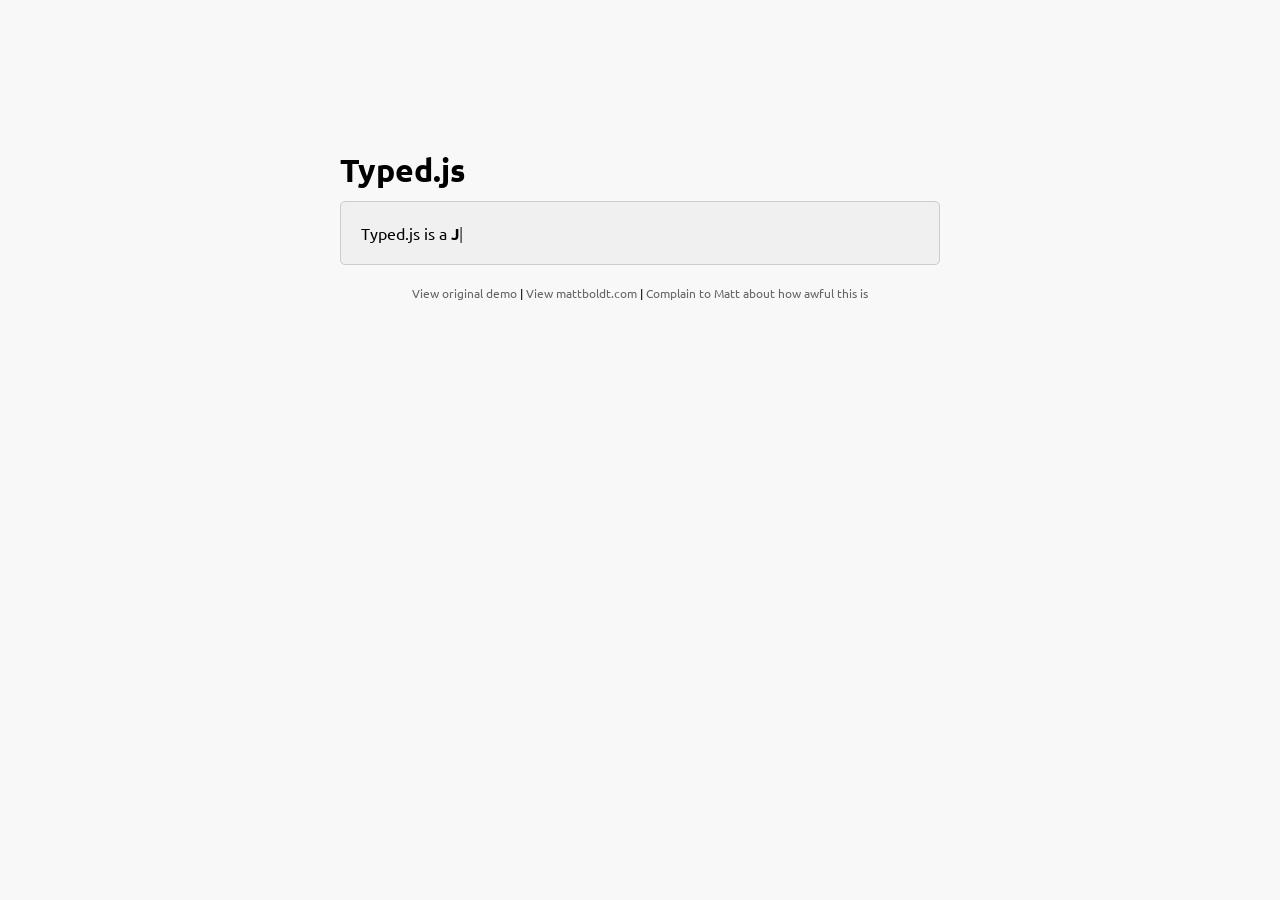
<file: bower_components/typed.js/index.htm>
<!doctype html>
<html lang="en">
<head>
    <meta charset="UTF-8">
    <title>Typed.js - Type your heart out</title>
    <script src="js/typed.js" type="text/javascript"></script>
    <script>
    document.addEventListener('DOMContentLoaded', function(){

        Typed.new("#typed", {
            stringsElement: document.getElementById('typed-strings'),
            typeSpeed: 30,
            backDelay: 500,
            loop: false,
            contentType: 'html', // or text
            // defaults to null for infinite loop
            loopCount: null,
            callback: function(){ foo(); },
            resetCallback: function() { newTyped(); }
        });

        var resetElement = document.querySelector('.reset');
        if(resetElement) {
            resetElement.addEventListener('click', function() {
                document.getElementById('typed')._typed.reset();
            });
        }

    });

    function newTyped(){ /* A new typed object */ }

    function foo(){ console.log("Callback"); }

    </script>
    <link href="main.css" rel="stylesheet"/>
    <style>
        /* code for animated blinking cursor */
        .typed-cursor{
            opacity: 1;
            font-weight: 100;
            -webkit-animation: blink 0.7s infinite;
            -moz-animation: blink 0.7s infinite;
            -ms-animation: blink 0.7s infinite;
            -o-animation: blink 0.7s infinite;
            animation: blink 0.7s infinite;
        }
        @-keyframes blink{
            0% { opacity:1; }
            50% { opacity:0; }
            100% { opacity:1; }
        }
        @-webkit-keyframes blink{
            0% { opacity:1; }
            50% { opacity:0; }
            100% { opacity:1; }
        }
        @-moz-keyframes blink{
            0% { opacity:1; }
            50% { opacity:0; }
            100% { opacity:1; }
        }
        @-ms-keyframes blink{
            0% { opacity:1; }
            50% { opacity:0; }
            100% { opacity:1; }
        }
        @-o-keyframes blink{
            0% { opacity:1; }
            50% { opacity:0; }
            100% { opacity:1; }
        }

        .typed-fade-out{
            opacity: 0;
            animation: 0;
            transition: opacity .25s;
        }
    </style>
</head>
<body>

    <div class="wrap">
        <h1 class="h1">Typed.js</h1>

        <div class="type-wrap">
            <div id="typed-strings">
                <span>Typed.js is a <strong>JavaScript</strong> library.</span>
                <p>It <em>types</em> out sentences.</p>
                <p>And then deletes them.</p>
                <p>Try it out!</p>
            </div>
            <span id="typed" style="white-space:pre;"></span>
        </div>

        <div class="links">
            <a href="http://www.mattboldt.com/demos/typed-js">View original demo</a> | <a href="http://www.mattboldt.com">View mattboldt.com</a> | <a href="http://www.twitter.com/atmattb">Complain to Matt about how awful this is</a>
        </div>
    </div>

</body>
</html>
</file>
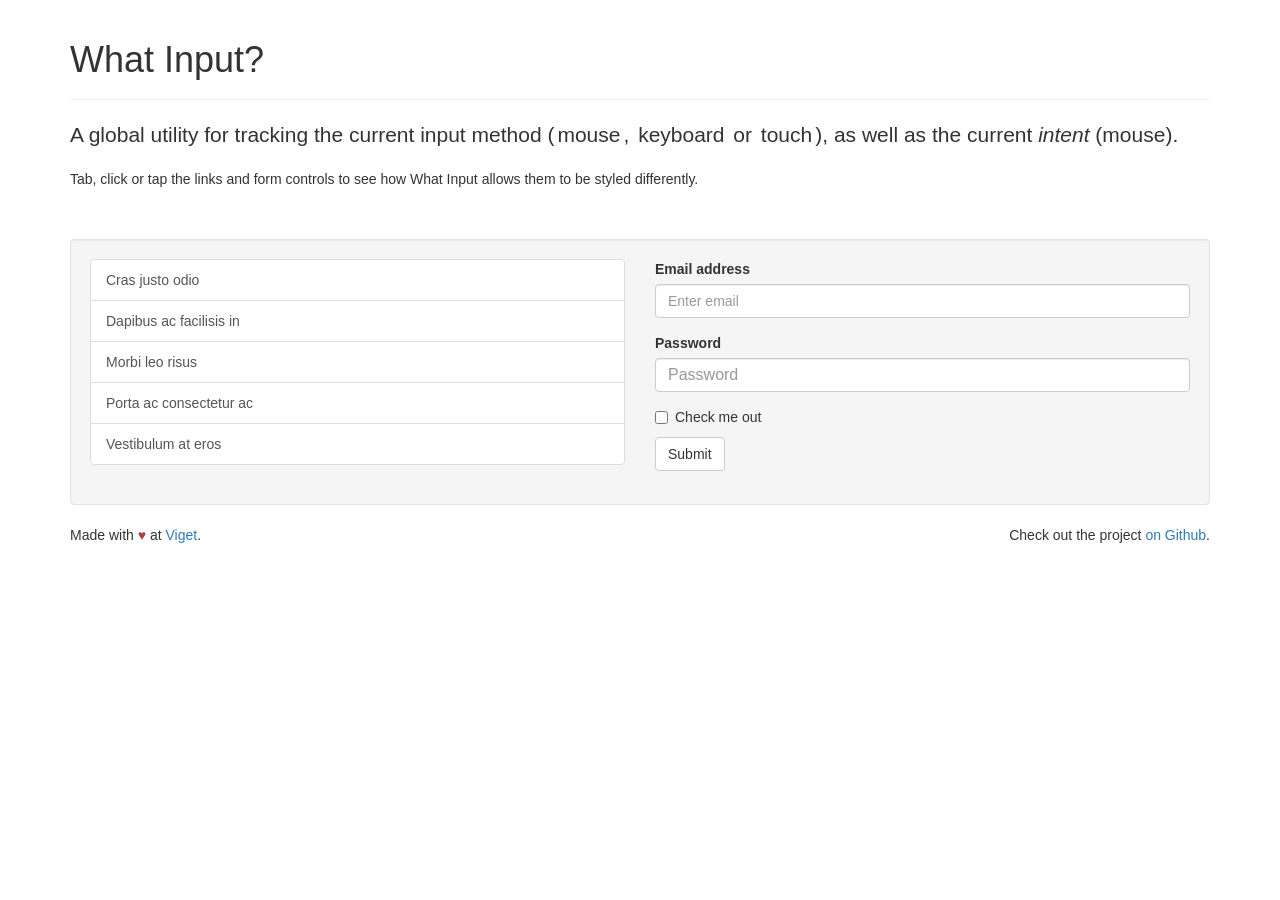
<file: bower_components/what-input/index.html>
<!DOCTYPE html>
<html lang="en">
  <head>

    <meta charset="utf-8">
    <meta name="viewport" content="width=device-width, initial-scale=1">

    <title>What Input?</title>

    <link
      href="https://maxcdn.bootstrapcdn.com/bootstrap/3.3.7/css/bootstrap.min.css"
      rel="stylesheet">

    <style>
      .test-row {
        margin-top: 50px;
      }

      input[type="text"],
      input[type="password"] {
        font-size: 16px;
      }

      /* indicator */
      .input-display {
        border-radius: 3px;
        display: inline-block;
        padding: 0 3px;
        -webkit-transition: all 200ms;
        transition: all 200ms;
      }

      [data-whatinput="mouse"] .input-display.-mouse,
      [data-whatintent="mouse"] .input-intent.-mouse {
        background-color: #d9edf7;
        color: #31708f;
      }

      [data-whatinput="keyboard"] .-keyboard {
        background-color: #dff0d8;
        color: #3c763d;
      }

      [data-whatinput="touch"] .-touch {
        background-color: #fcf8e3;
        color: #8a6d3b;
      }

      /* links */
      a:focus {
        position: relative;
        z-index: 1;
      }

      [data-whatinput="keyboard"]  a:focus {
        box-shadow: 0 0 8px 2px rgba(60, 118, 61, 0.6);
        outline: 2px solid #3c763d;
      }

      /* form controls */
      [data-whatinput="mouse"] .form-control:focus {
        border-color: #31708f;
        outline: 0;
        box-shadow:
          inset 0 1px 1px rgba(0, 0, 0, .075),
          0 0 8px rgba(49, 112, 143, 0.6);
      }

      [data-whatinput="keyboard"] .form-control:focus {
        border-color: #3c763d;
        outline: 0;
        box-shadow:
          inset 0 1px 1px rgba(0, 0, 0, .075),
          0 0 8px rgba(60, 118, 61, 0.6);
      }

      [data-whatinput="touch"] .form-control:focus {
        border-color: #8a6d3b;
        outline: 0;
        box-shadow:
          inset 0 1px 1px rgba(0, 0, 0, .075),
          0 0 8px rgba(138, 109, 59, 0.6);
      }
    </style>

    <!--[if lte IE 8]>
      <script src="dist/lte-IE8.js"></script>
    <![endif]-->

  </head>
  <body>

    <div class="container">
      <div class="page-header">
        <h1>What Input?</h1>
      </div>

      <p class="lead">A global utility for tracking the current input method (<span class="input-display -mouse">mouse</span>, <span class="input-display -keyboard">keyboard</span> or <span class="input-display -touch">touch</span>), as well as the current <em>intent</em> (<span class="input-intent -mouse">mouse</span>).</p>

      <p>Tab, click or tap the links and form controls to see how What Input allows them to be styled differently.</p>

      <div class="well test-row">
        <div class="row">

          <div class="col-md-6">
            <div class="list-group">
              <a class="list-group-item" href="#">Cras justo odio</a>
              <a class="list-group-item" href="#">Dapibus ac facilisis in</a>
              <a class="list-group-item" href="#">Morbi leo risus</a>
              <a class="list-group-item" href="#">Porta ac consectetur ac</a>
              <a class="list-group-item" href="#">Vestibulum at eros</a>
            </div>
          </div>

          <div class="col-md-6">
            <form>
              <div class="form-group">
                <label for="exampleInputEmail1">Email address</label>
                <input type="email" class="form-control" id="exampleInputEmail1" placeholder="Enter email">
              </div>
              <div class="form-group">
                <label for="exampleInputPassword1">Password</label>
                <input type="password" class="form-control" id="exampleInputPassword1" placeholder="Password">
              </div>
              <div class="checkbox">
                <label>
                  <input type="checkbox"> Check me out
                </label>
              </div>
              <button type="submit" class="btn btn-default">Submit</button>
            </form>
          </div>

        </div>
      </div>

      <footer>
        <p class="pull-right">
          Check out the project <a href="https://github.com/ten1seven/what-input">on Github</a>.
        </p>

        <p>
          Made with <span class="text-danger">&hearts;</span> at <a href="http://viget.com/">Viget</a>.
        </p>
      </footer>

    </div>

    <script src="dist/what-input.js"></script>

    <script>
      var links = document.querySelectorAll('a');

      for (var i = 0, len = links.length; i < len; i++) {
        links[i].addEventListener('click', function(event) {
          console.log( '[script test] ' + whatInput.ask() );

          event.preventDefault();
        });
      }
    </script>

  </body>
</html>
</file>
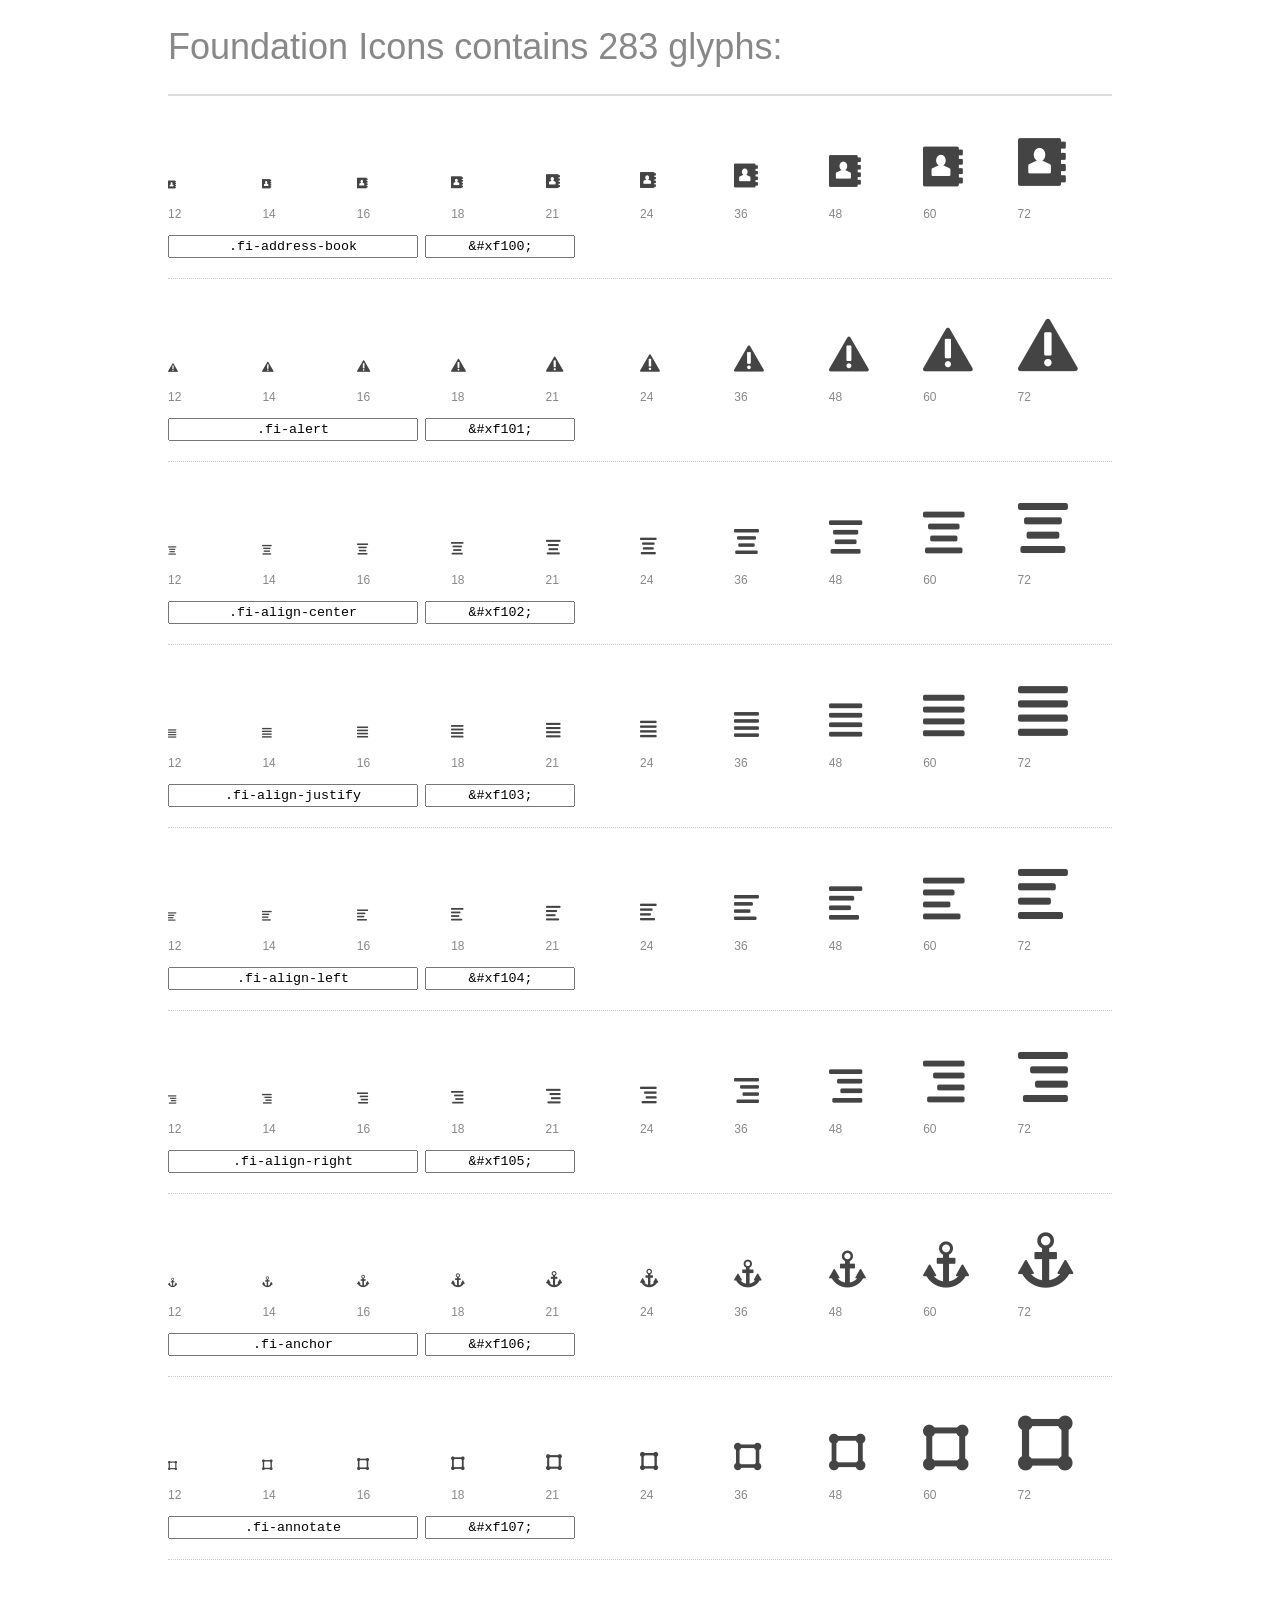
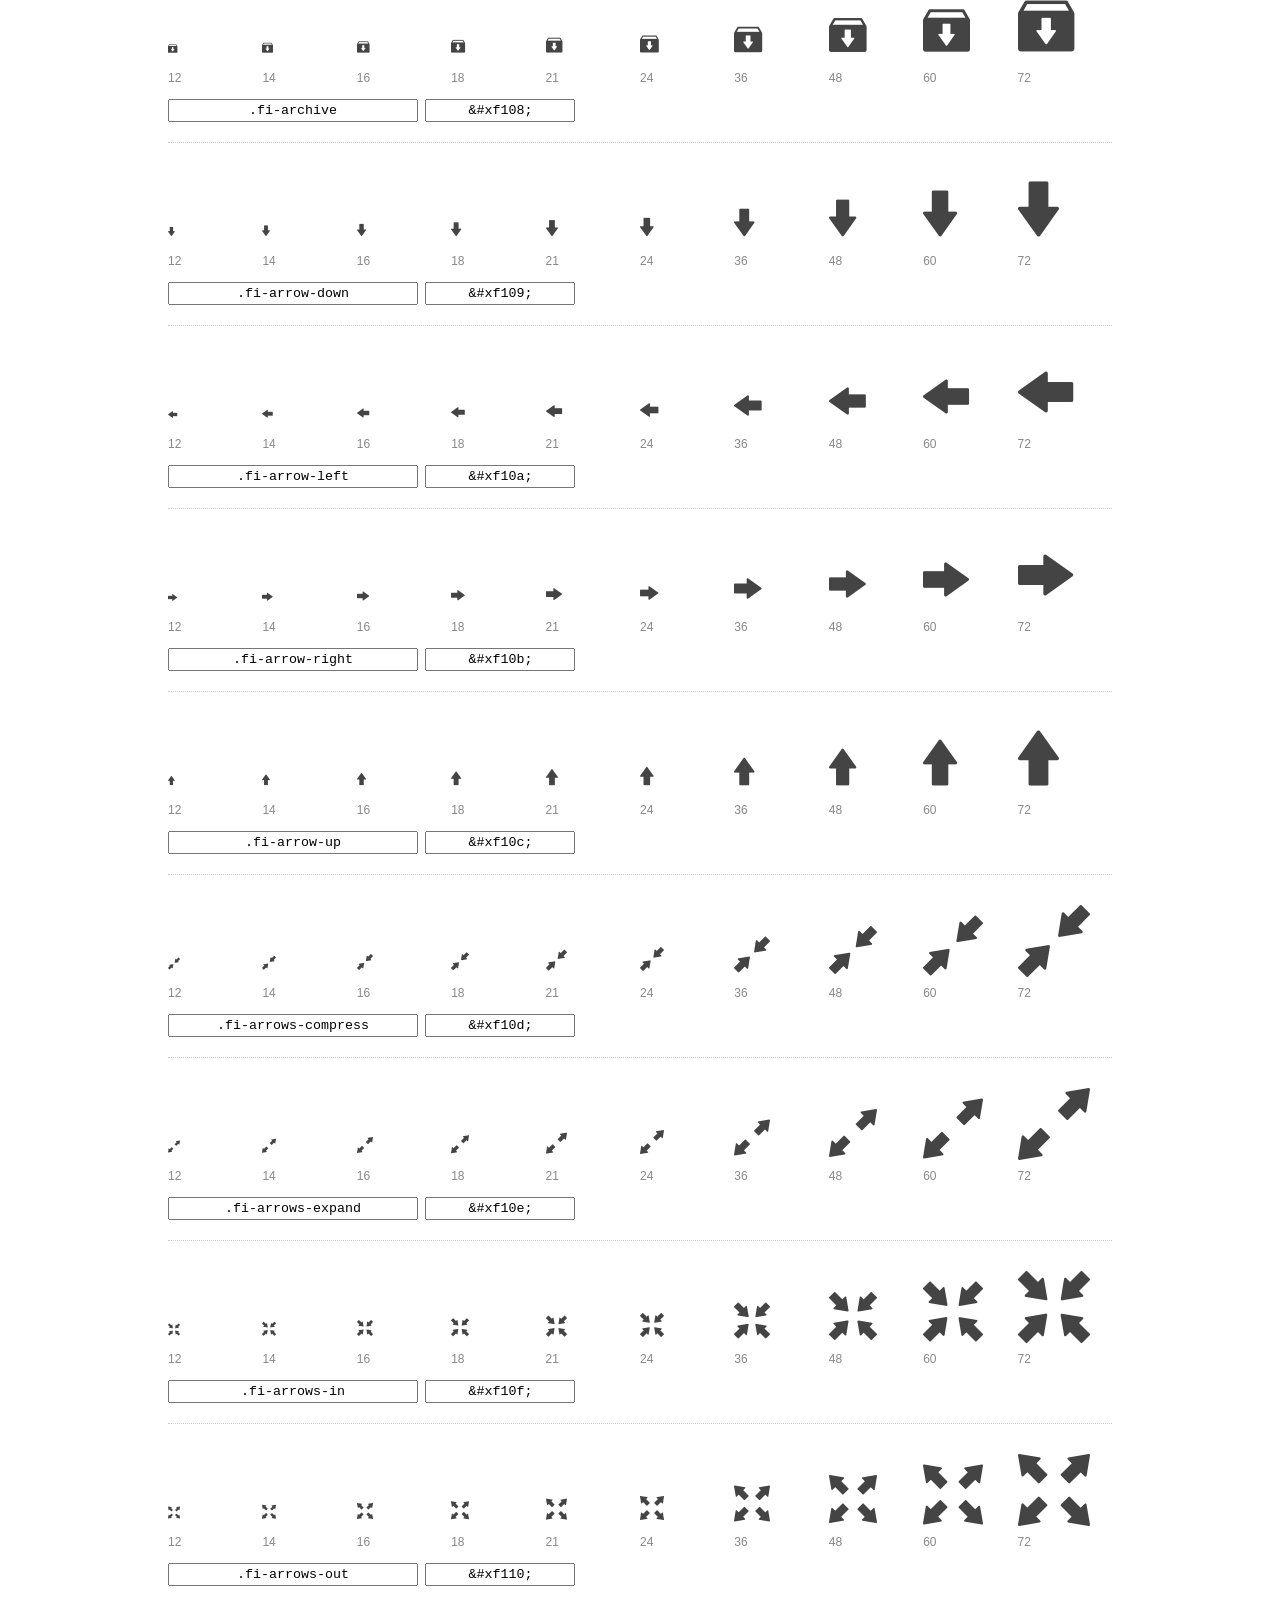
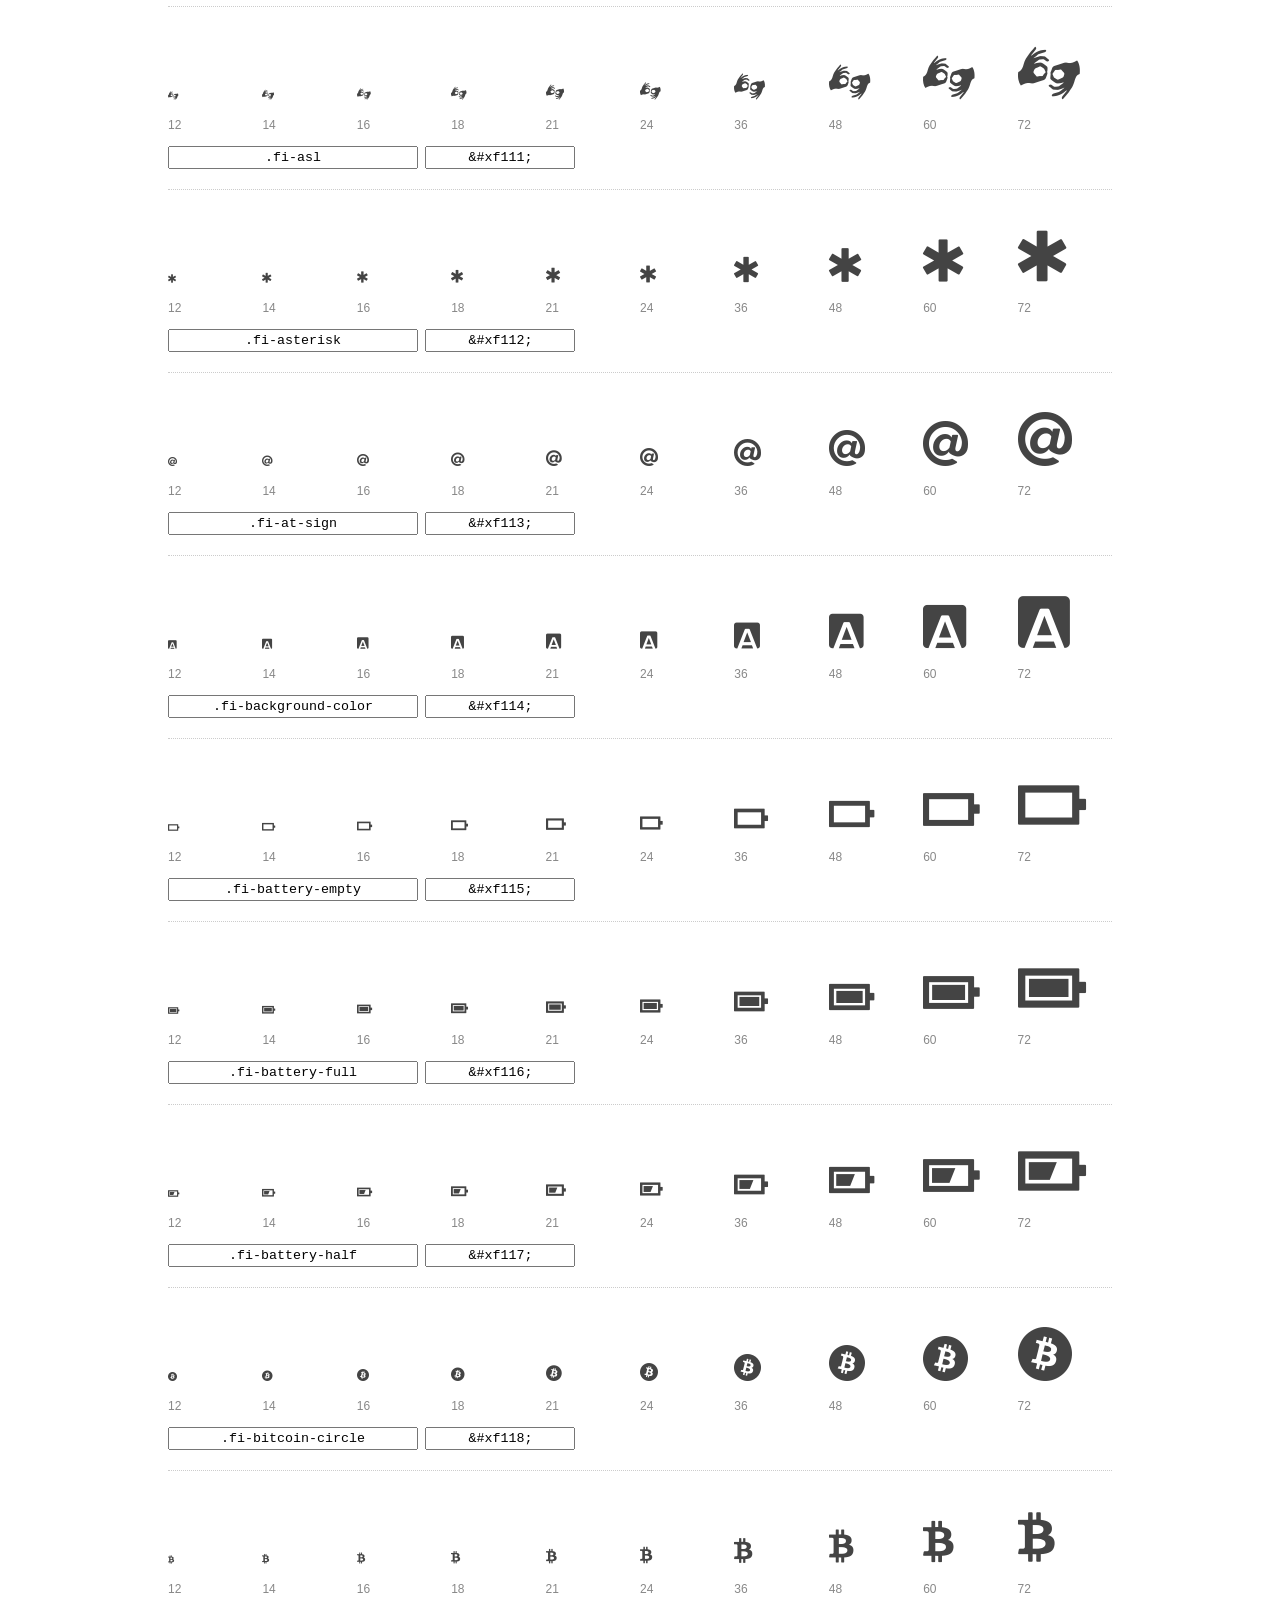
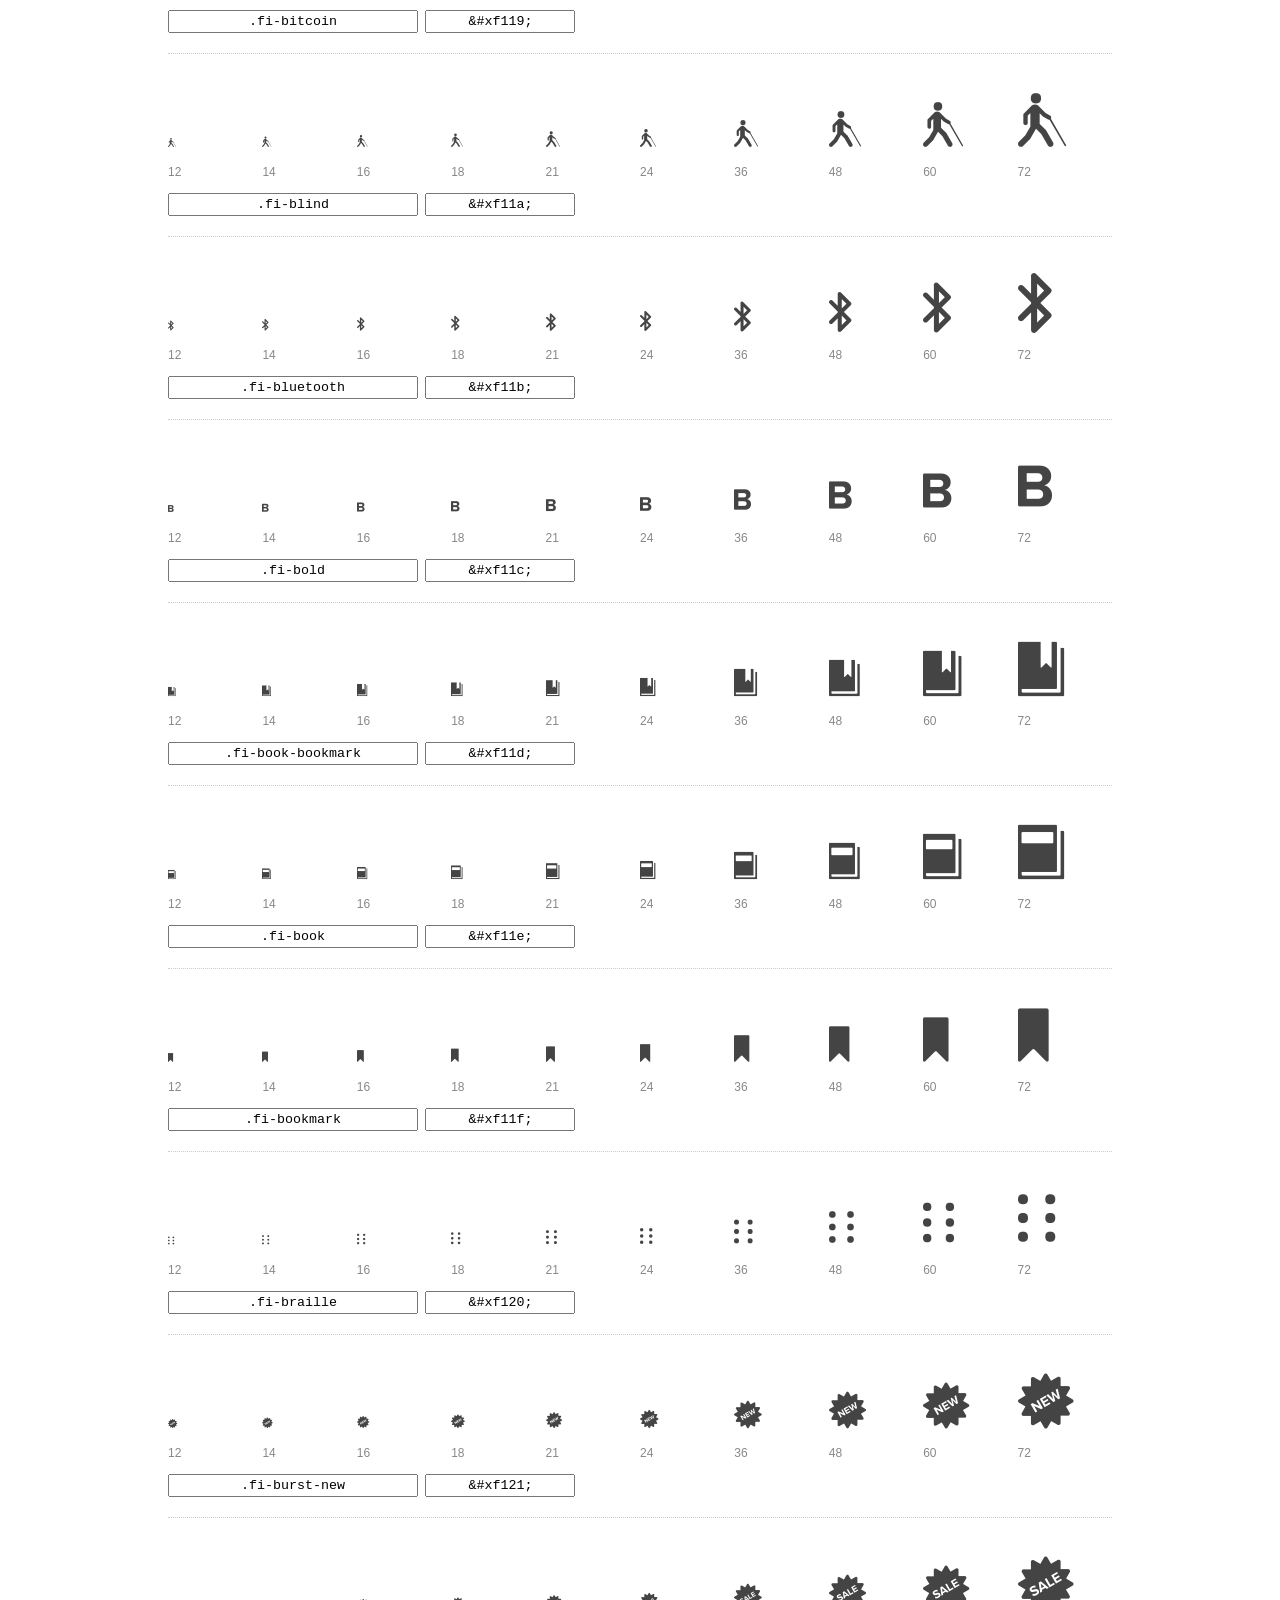
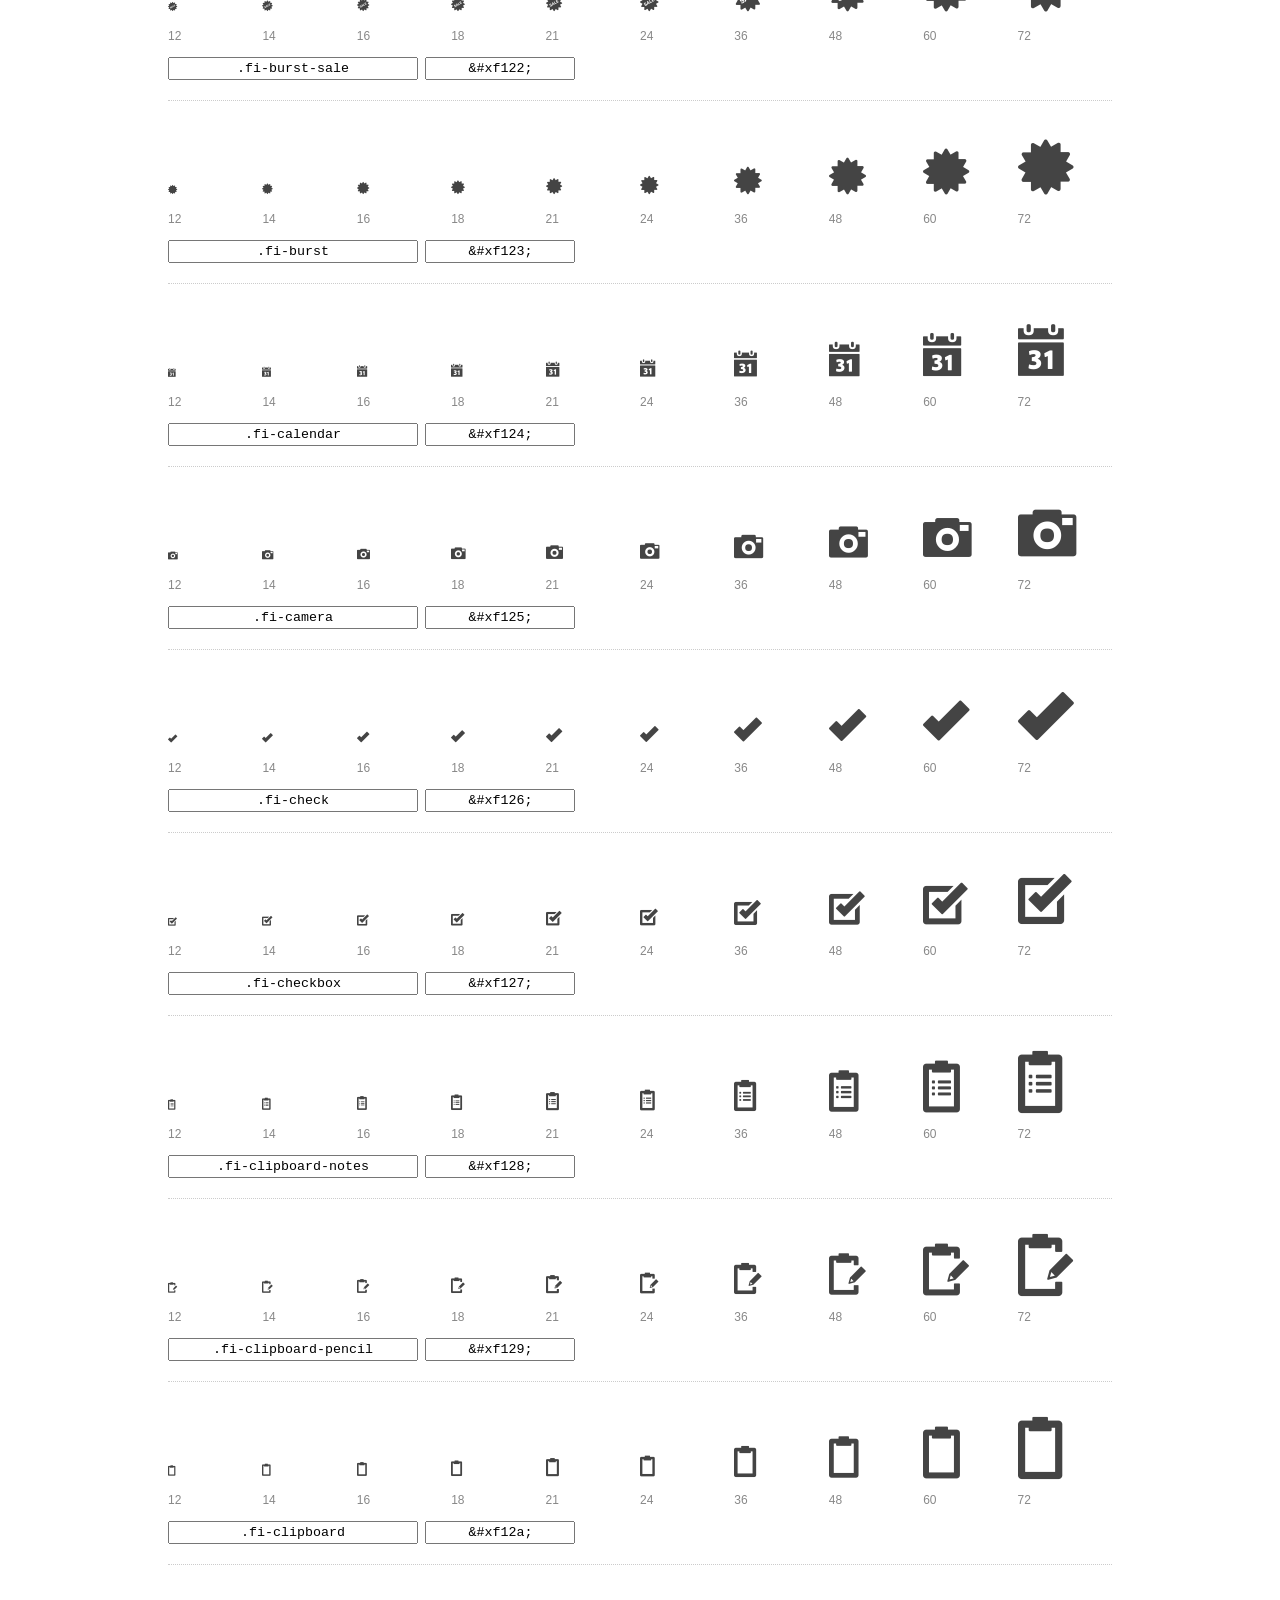
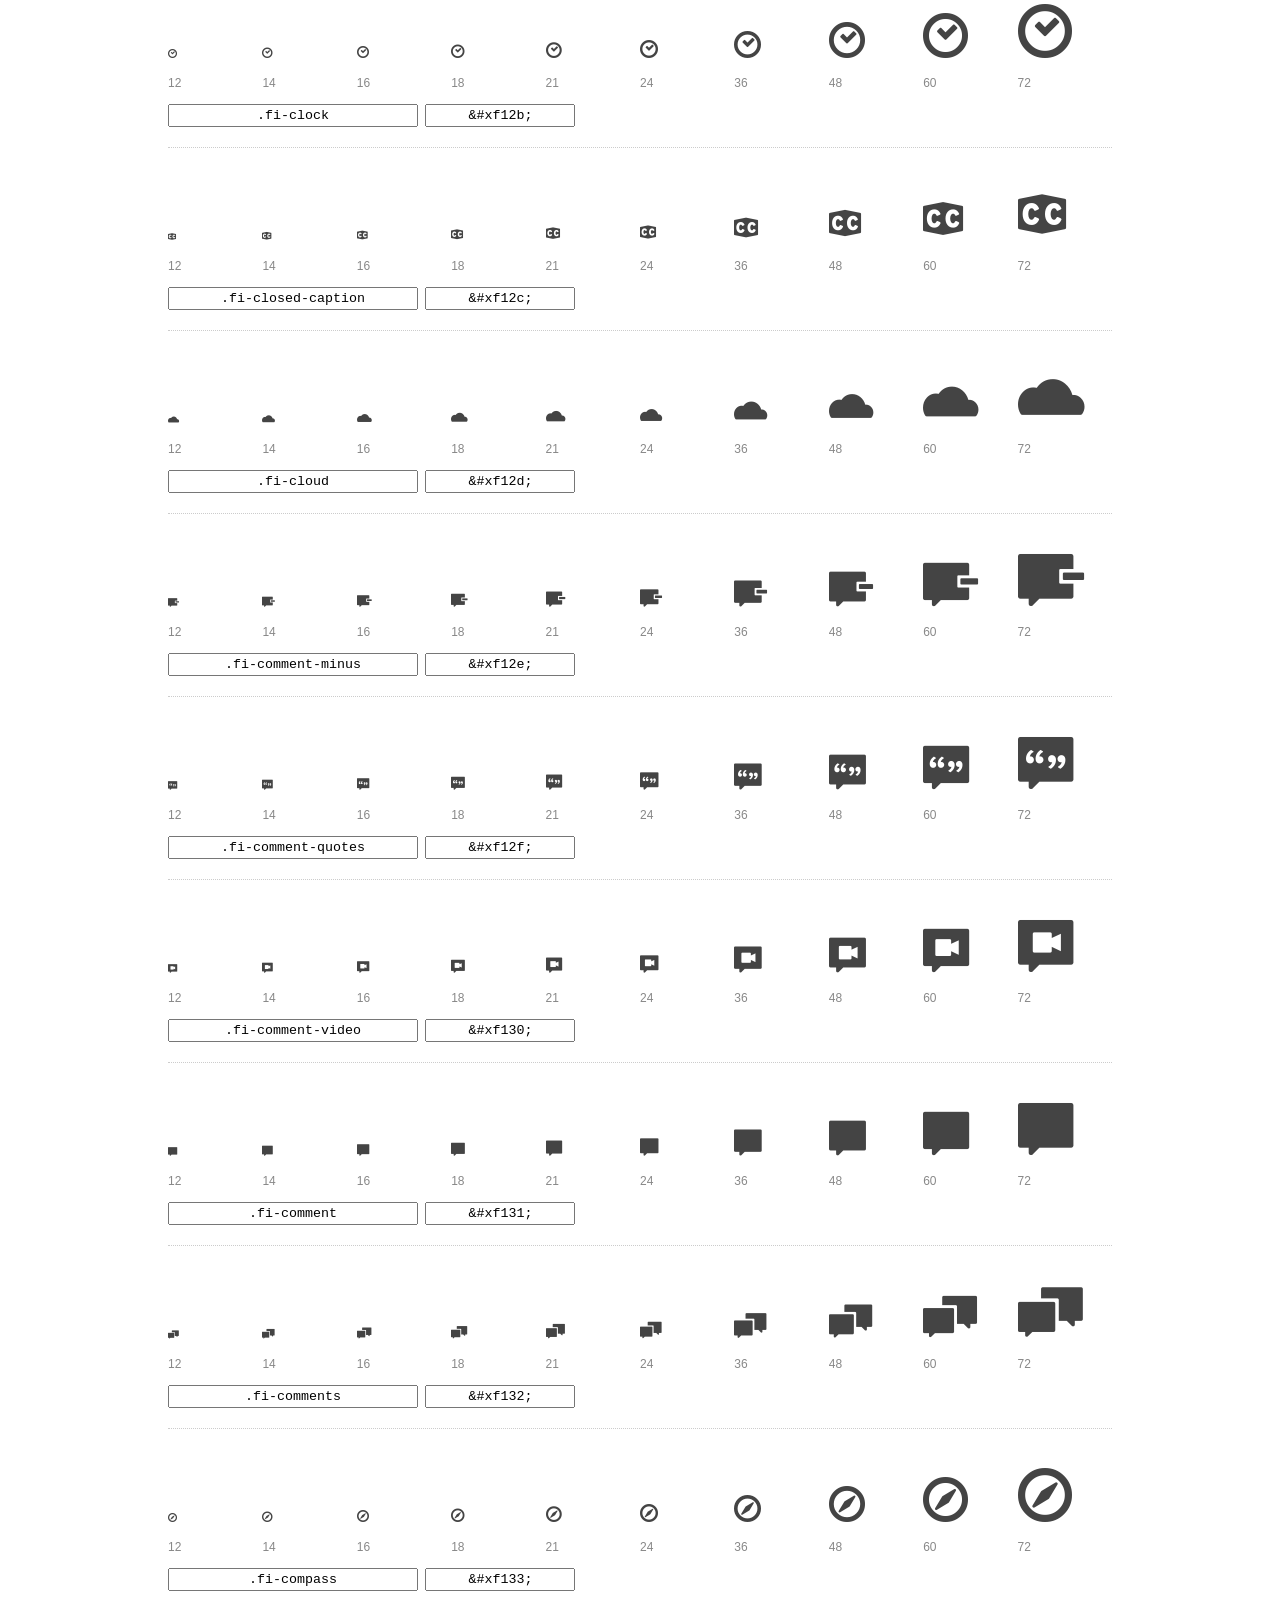
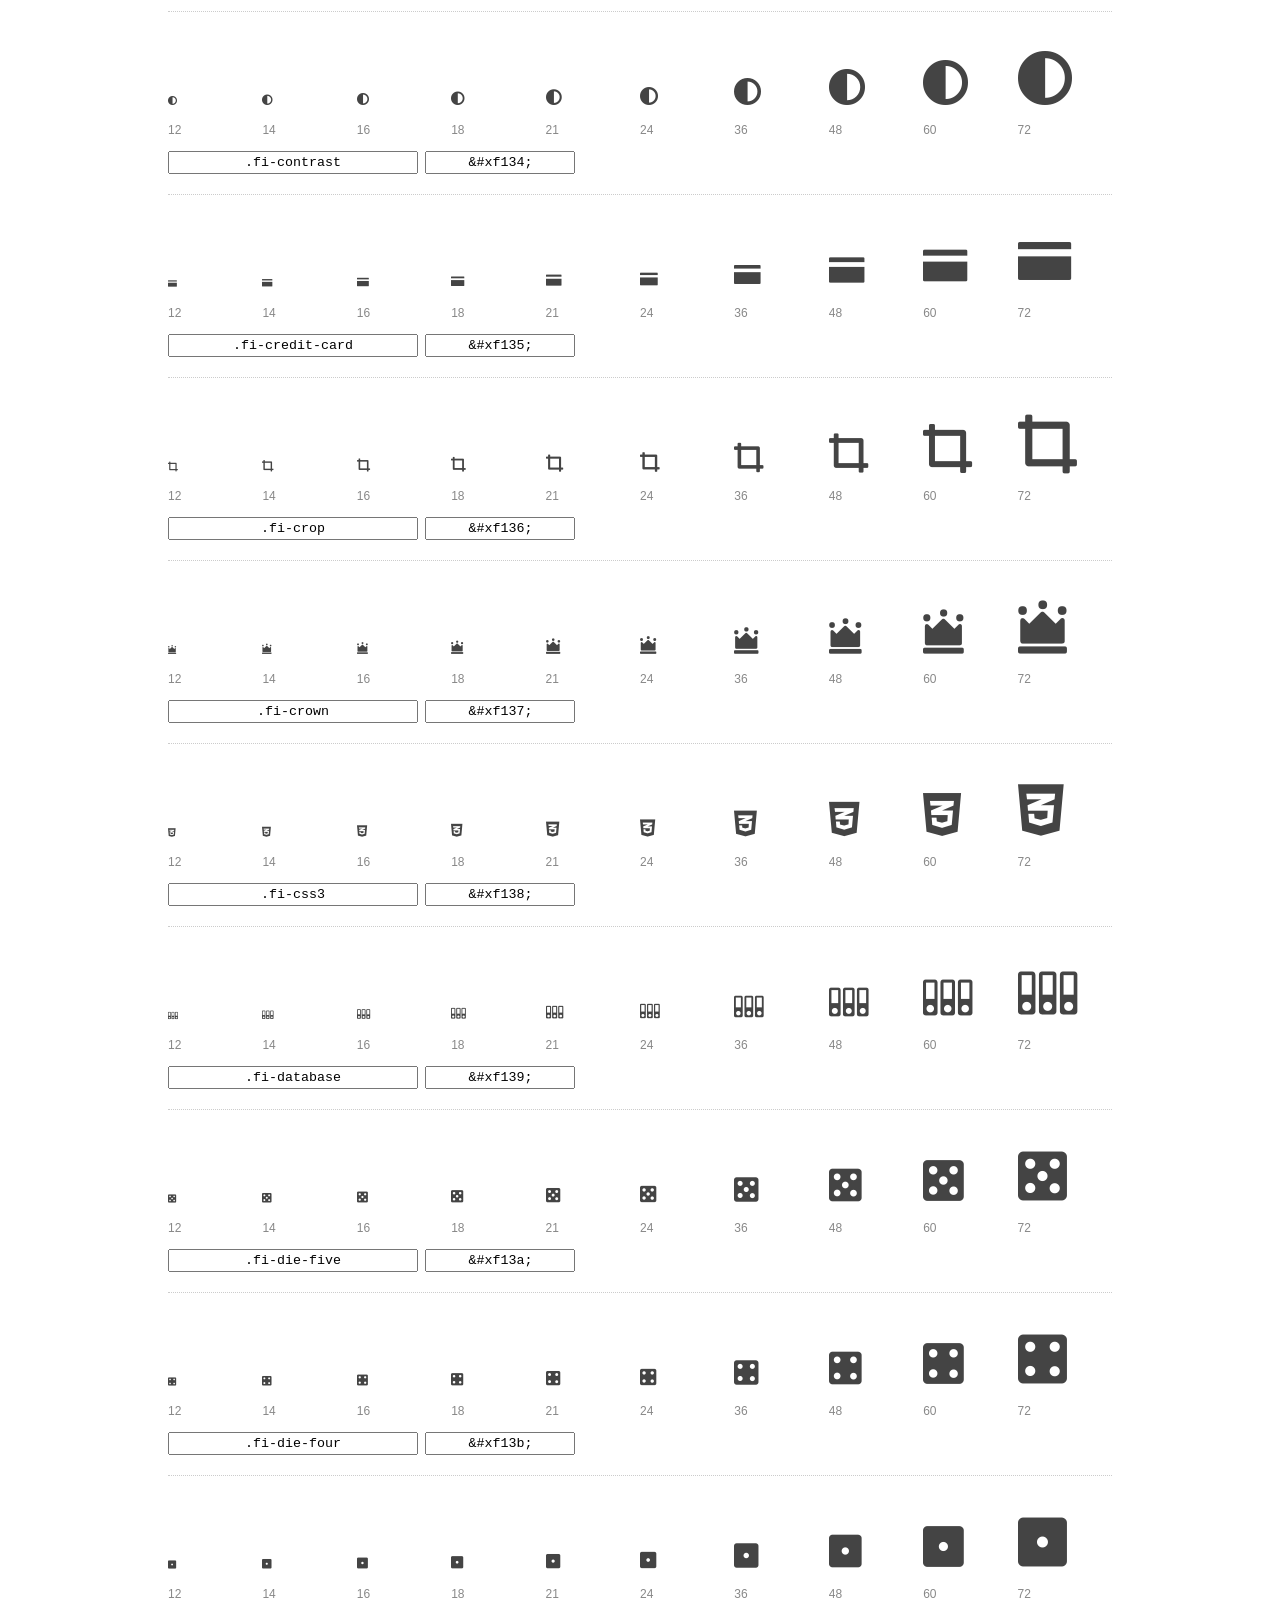
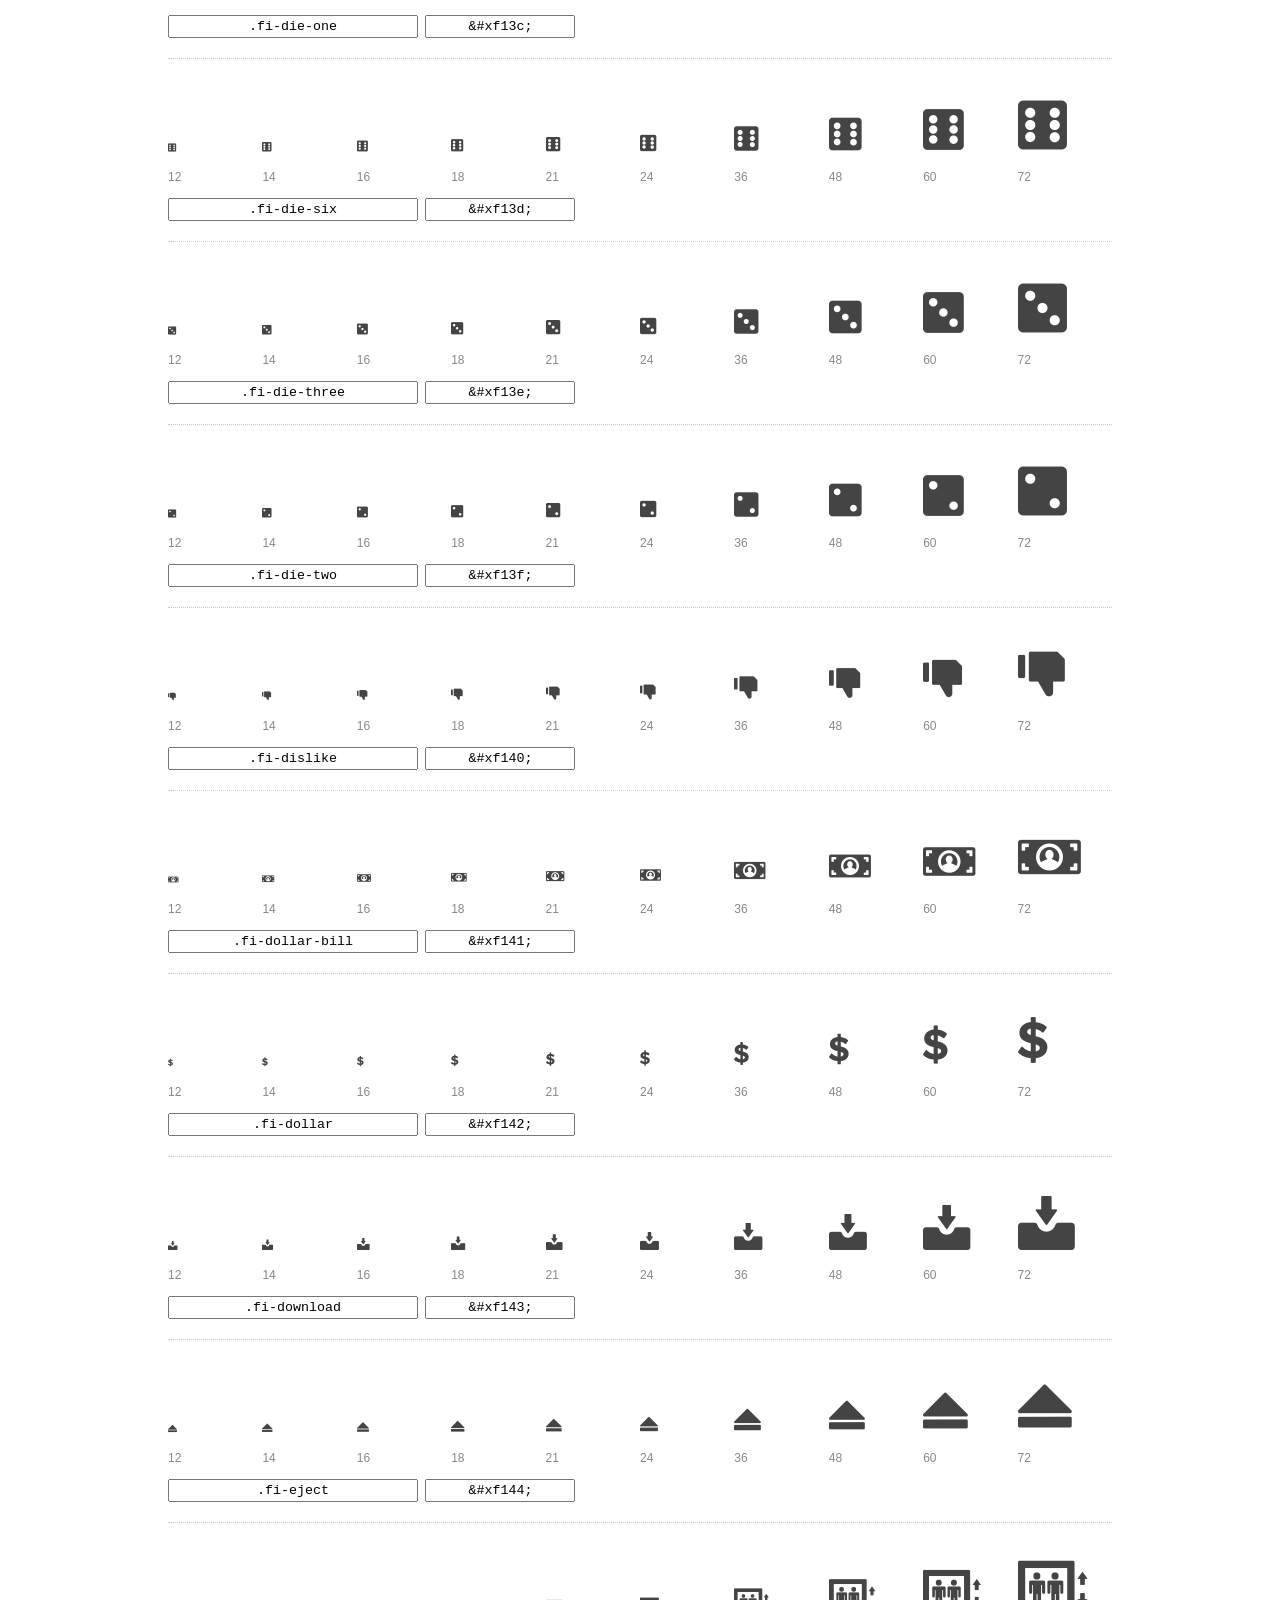
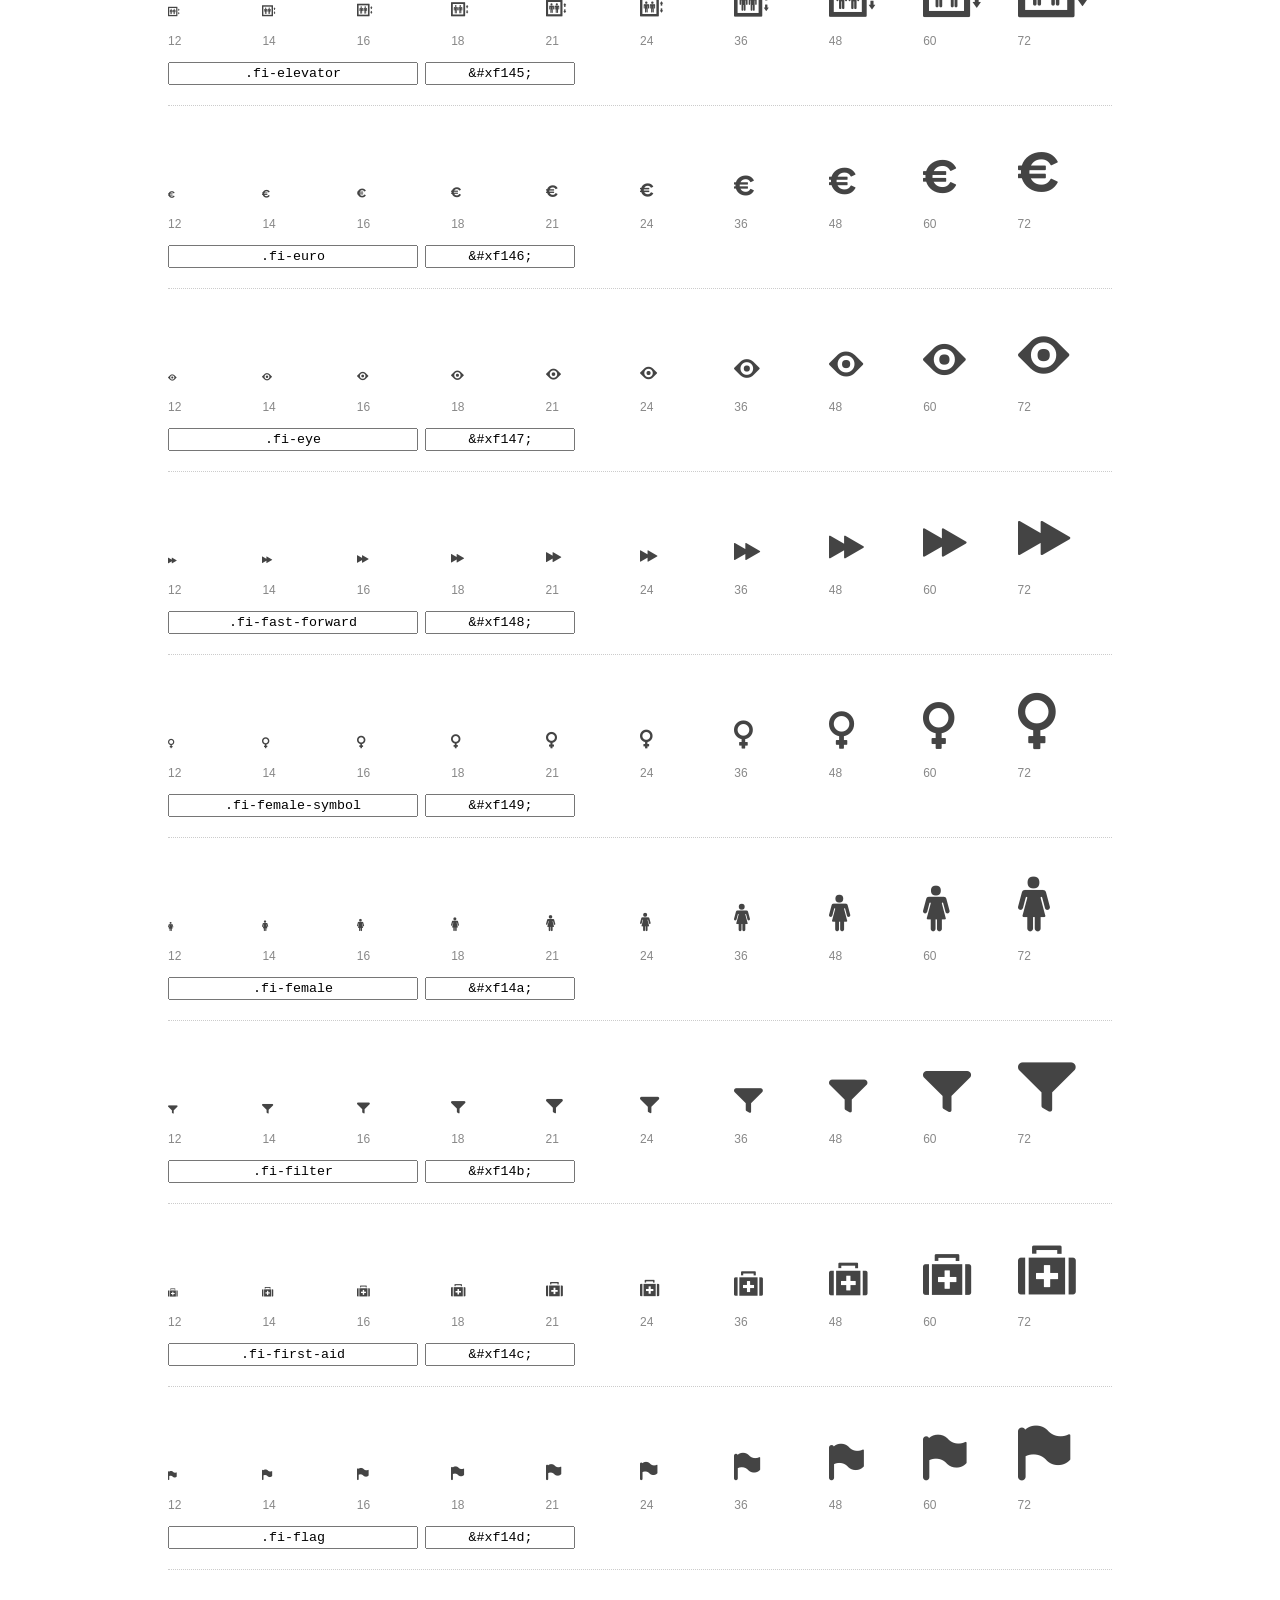
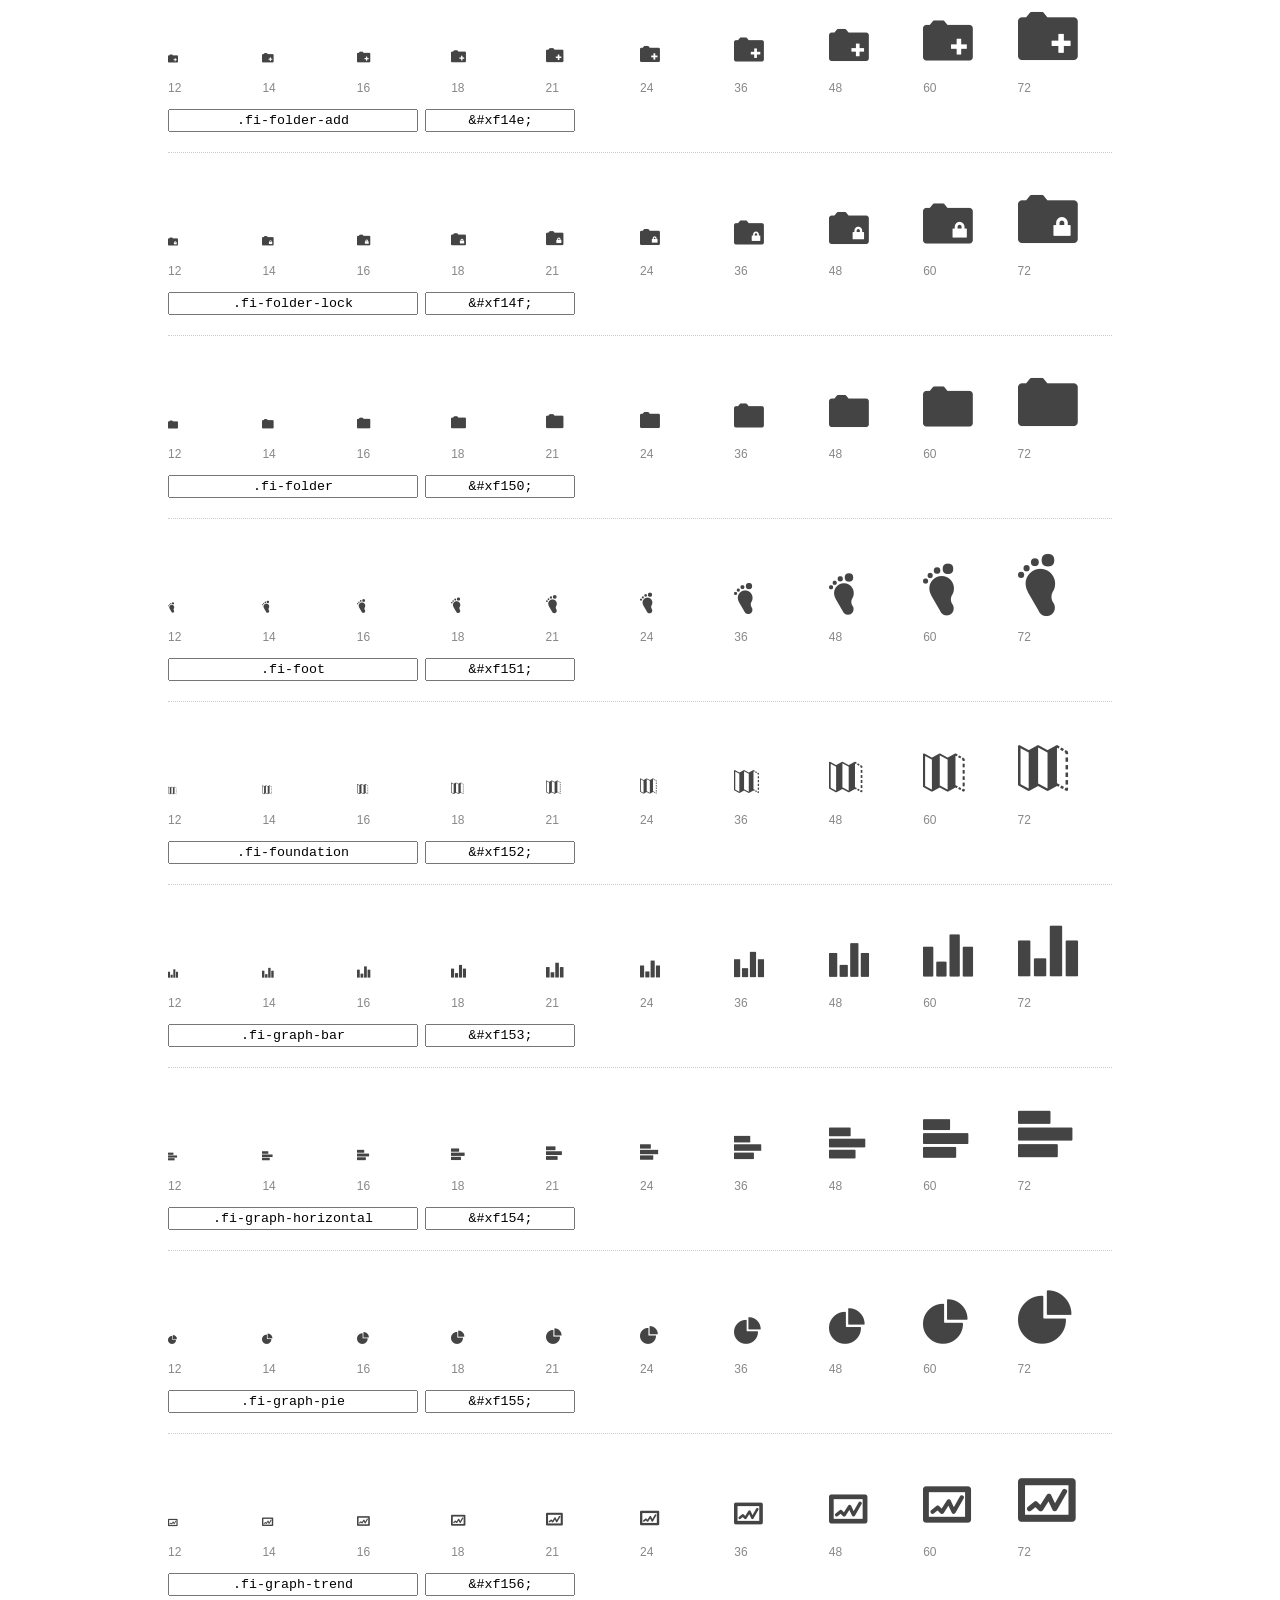
<file: assets/fonts/foundation-icons/preview.html>
<!DOCTYPE html>
<html>
  <head>
    <title>Foundation Icons glyphs preview</title>
    <link rel="stylesheet" href="foundation-icons.css" />

    <style>
      * {
        -moz-box-sizing: border-box;
        -webkit-box-sizing: border-box;
        box-sizing: border-box;
        margin: 0;
        padding: 0;
      }

      body {
        background: #fff;
        color: #444;
        font: 16px/1.5 "Helvetica Neue", Helvetica, Arial, sans-serif;
      }

      a, 
      a:visited {
        color: #888;
        text-decoration: underline;
      }
      a:hover, 
      a:focus { color: #000; }

      h1 {
        border-bottom: 2px solid #ddd;
        color: #888;
        font-size: 36px;
        font-weight: 300;
        margin-bottom: 20px;
        padding: 20px 0;
      }

      .container {
        margin: 0 auto;
        min-width: 880px;
        padding: 0 40px;
        width: 80%;
      }

      .glyph {
        border-bottom: 1px dotted #ccc;
        padding: 10px 0 20px;
        margin-bottom: 20px;
      }

      .preview-glyphs { vertical-align: bottom; } 

      .preview-scale { 
        color: #888;
        font-size: 12px; 
        margin-top: 5px;
      }

      .step {
        display: inline-block;
        line-height: 1;
        width: 10%;
      }

      
      .size-12 { font-size: 12px; }
      
      .size-14 { font-size: 14px; }
      
      .size-16 { font-size: 16px; }
      
      .size-18 { font-size: 18px; }
      
      .size-21 { font-size: 21px; }
      
      .size-24 { font-size: 24px; }
      
      .size-36 { font-size: 36px; }
      
      .size-48 { font-size: 48px; }
      
      .size-60 { font-size: 60px; }
      
      .size-72 { font-size: 72px; }
      

      .usage { margin-top: 10px; }

      .usage input {
        font-family: monospace;
        margin-right: 3px;
        padding: 2px 5px;
        text-align: center;
      }

      .usage .point { width: 150px; }

      .usage .class { width: 250px; }

      .footer {
        color: #888;
        font-size: 12px;
        padding: 20px 0;
      }
    </style>

    <!--[if lte IE 8]><script src="http://html5shiv.googlecode.com/svn/trunk/html5.js"></script><![endif]-->
  </head>

  <body>
    <div class="container">
      <h1>Foundation Icons contains 283 glyphs:</h1> 

      
      <div class="glyph">
        <div class="preview-glyphs">
          <i class="step fi-address-book size-12"></i><i class="step fi-address-book size-14"></i><i class="step fi-address-book size-16"></i><i class="step fi-address-book size-18"></i><i class="step fi-address-book size-21"></i><i class="step fi-address-book size-24"></i><i class="step fi-address-book size-36"></i><i class="step fi-address-book size-48"></i><i class="step fi-address-book size-60"></i><i class="step fi-address-book size-72"></i>
        </div>
        <div class="preview-scale">
          <span class="step">12</span><span class="step">14</span><span class="step">16</span><span class="step">18</span><span class="step">21</span><span class="step">24</span><span class="step">36</span><span class="step">48</span><span class="step">60</span><span class="step">72</span> 
        </div>
        <div class="usage">
          <input class="class" type="text" readonly="readonly" onClick="this.select();" value=".fi-address-book" />
          <input class="point" type="text" readonly="readonly" onClick="this.select();" value="&amp;#xf100;" />
        </div>
      </div>
      
      <div class="glyph">
        <div class="preview-glyphs">
          <i class="step fi-alert size-12"></i><i class="step fi-alert size-14"></i><i class="step fi-alert size-16"></i><i class="step fi-alert size-18"></i><i class="step fi-alert size-21"></i><i class="step fi-alert size-24"></i><i class="step fi-alert size-36"></i><i class="step fi-alert size-48"></i><i class="step fi-alert size-60"></i><i class="step fi-alert size-72"></i>
        </div>
        <div class="preview-scale">
          <span class="step">12</span><span class="step">14</span><span class="step">16</span><span class="step">18</span><span class="step">21</span><span class="step">24</span><span class="step">36</span><span class="step">48</span><span class="step">60</span><span class="step">72</span> 
        </div>
        <div class="usage">
          <input class="class" type="text" readonly="readonly" onClick="this.select();" value=".fi-alert" />
          <input class="point" type="text" readonly="readonly" onClick="this.select();" value="&amp;#xf101;" />
        </div>
      </div>
      
      <div class="glyph">
        <div class="preview-glyphs">
          <i class="step fi-align-center size-12"></i><i class="step fi-align-center size-14"></i><i class="step fi-align-center size-16"></i><i class="step fi-align-center size-18"></i><i class="step fi-align-center size-21"></i><i class="step fi-align-center size-24"></i><i class="step fi-align-center size-36"></i><i class="step fi-align-center size-48"></i><i class="step fi-align-center size-60"></i><i class="step fi-align-center size-72"></i>
        </div>
        <div class="preview-scale">
          <span class="step">12</span><span class="step">14</span><span class="step">16</span><span class="step">18</span><span class="step">21</span><span class="step">24</span><span class="step">36</span><span class="step">48</span><span class="step">60</span><span class="step">72</span> 
        </div>
        <div class="usage">
          <input class="class" type="text" readonly="readonly" onClick="this.select();" value=".fi-align-center" />
          <input class="point" type="text" readonly="readonly" onClick="this.select();" value="&amp;#xf102;" />
        </div>
      </div>
      
      <div class="glyph">
        <div class="preview-glyphs">
          <i class="step fi-align-justify size-12"></i><i class="step fi-align-justify size-14"></i><i class="step fi-align-justify size-16"></i><i class="step fi-align-justify size-18"></i><i class="step fi-align-justify size-21"></i><i class="step fi-align-justify size-24"></i><i class="step fi-align-justify size-36"></i><i class="step fi-align-justify size-48"></i><i class="step fi-align-justify size-60"></i><i class="step fi-align-justify size-72"></i>
        </div>
        <div class="preview-scale">
          <span class="step">12</span><span class="step">14</span><span class="step">16</span><span class="step">18</span><span class="step">21</span><span class="step">24</span><span class="step">36</span><span class="step">48</span><span class="step">60</span><span class="step">72</span> 
        </div>
        <div class="usage">
          <input class="class" type="text" readonly="readonly" onClick="this.select();" value=".fi-align-justify" />
          <input class="point" type="text" readonly="readonly" onClick="this.select();" value="&amp;#xf103;" />
        </div>
      </div>
      
      <div class="glyph">
        <div class="preview-glyphs">
          <i class="step fi-align-left size-12"></i><i class="step fi-align-left size-14"></i><i class="step fi-align-left size-16"></i><i class="step fi-align-left size-18"></i><i class="step fi-align-left size-21"></i><i class="step fi-align-left size-24"></i><i class="step fi-align-left size-36"></i><i class="step fi-align-left size-48"></i><i class="step fi-align-left size-60"></i><i class="step fi-align-left size-72"></i>
        </div>
        <div class="preview-scale">
          <span class="step">12</span><span class="step">14</span><span class="step">16</span><span class="step">18</span><span class="step">21</span><span class="step">24</span><span class="step">36</span><span class="step">48</span><span class="step">60</span><span class="step">72</span> 
        </div>
        <div class="usage">
          <input class="class" type="text" readonly="readonly" onClick="this.select();" value=".fi-align-left" />
          <input class="point" type="text" readonly="readonly" onClick="this.select();" value="&amp;#xf104;" />
        </div>
      </div>
      
      <div class="glyph">
        <div class="preview-glyphs">
          <i class="step fi-align-right size-12"></i><i class="step fi-align-right size-14"></i><i class="step fi-align-right size-16"></i><i class="step fi-align-right size-18"></i><i class="step fi-align-right size-21"></i><i class="step fi-align-right size-24"></i><i class="step fi-align-right size-36"></i><i class="step fi-align-right size-48"></i><i class="step fi-align-right size-60"></i><i class="step fi-align-right size-72"></i>
        </div>
        <div class="preview-scale">
          <span class="step">12</span><span class="step">14</span><span class="step">16</span><span class="step">18</span><span class="step">21</span><span class="step">24</span><span class="step">36</span><span class="step">48</span><span class="step">60</span><span class="step">72</span> 
        </div>
        <div class="usage">
          <input class="class" type="text" readonly="readonly" onClick="this.select();" value=".fi-align-right" />
          <input class="point" type="text" readonly="readonly" onClick="this.select();" value="&amp;#xf105;" />
        </div>
      </div>
      
      <div class="glyph">
        <div class="preview-glyphs">
          <i class="step fi-anchor size-12"></i><i class="step fi-anchor size-14"></i><i class="step fi-anchor size-16"></i><i class="step fi-anchor size-18"></i><i class="step fi-anchor size-21"></i><i class="step fi-anchor size-24"></i><i class="step fi-anchor size-36"></i><i class="step fi-anchor size-48"></i><i class="step fi-anchor size-60"></i><i class="step fi-anchor size-72"></i>
        </div>
        <div class="preview-scale">
          <span class="step">12</span><span class="step">14</span><span class="step">16</span><span class="step">18</span><span class="step">21</span><span class="step">24</span><span class="step">36</span><span class="step">48</span><span class="step">60</span><span class="step">72</span> 
        </div>
        <div class="usage">
          <input class="class" type="text" readonly="readonly" onClick="this.select();" value=".fi-anchor" />
          <input class="point" type="text" readonly="readonly" onClick="this.select();" value="&amp;#xf106;" />
        </div>
      </div>
      
      <div class="glyph">
        <div class="preview-glyphs">
          <i class="step fi-annotate size-12"></i><i class="step fi-annotate size-14"></i><i class="step fi-annotate size-16"></i><i class="step fi-annotate size-18"></i><i class="step fi-annotate size-21"></i><i class="step fi-annotate size-24"></i><i class="step fi-annotate size-36"></i><i class="step fi-annotate size-48"></i><i class="step fi-annotate size-60"></i><i class="step fi-annotate size-72"></i>
        </div>
        <div class="preview-scale">
          <span class="step">12</span><span class="step">14</span><span class="step">16</span><span class="step">18</span><span class="step">21</span><span class="step">24</span><span class="step">36</span><span class="step">48</span><span class="step">60</span><span class="step">72</span> 
        </div>
        <div class="usage">
          <input class="class" type="text" readonly="readonly" onClick="this.select();" value=".fi-annotate" />
          <input class="point" type="text" readonly="readonly" onClick="this.select();" value="&amp;#xf107;" />
        </div>
      </div>
      
      <div class="glyph">
        <div class="preview-glyphs">
          <i class="step fi-archive size-12"></i><i class="step fi-archive size-14"></i><i class="step fi-archive size-16"></i><i class="step fi-archive size-18"></i><i class="step fi-archive size-21"></i><i class="step fi-archive size-24"></i><i class="step fi-archive size-36"></i><i class="step fi-archive size-48"></i><i class="step fi-archive size-60"></i><i class="step fi-archive size-72"></i>
        </div>
        <div class="preview-scale">
          <span class="step">12</span><span class="step">14</span><span class="step">16</span><span class="step">18</span><span class="step">21</span><span class="step">24</span><span class="step">36</span><span class="step">48</span><span class="step">60</span><span class="step">72</span> 
        </div>
        <div class="usage">
          <input class="class" type="text" readonly="readonly" onClick="this.select();" value=".fi-archive" />
          <input class="point" type="text" readonly="readonly" onClick="this.select();" value="&amp;#xf108;" />
        </div>
      </div>
      
      <div class="glyph">
        <div class="preview-glyphs">
          <i class="step fi-arrow-down size-12"></i><i class="step fi-arrow-down size-14"></i><i class="step fi-arrow-down size-16"></i><i class="step fi-arrow-down size-18"></i><i class="step fi-arrow-down size-21"></i><i class="step fi-arrow-down size-24"></i><i class="step fi-arrow-down size-36"></i><i class="step fi-arrow-down size-48"></i><i class="step fi-arrow-down size-60"></i><i class="step fi-arrow-down size-72"></i>
        </div>
        <div class="preview-scale">
          <span class="step">12</span><span class="step">14</span><span class="step">16</span><span class="step">18</span><span class="step">21</span><span class="step">24</span><span class="step">36</span><span class="step">48</span><span class="step">60</span><span class="step">72</span> 
        </div>
        <div class="usage">
          <input class="class" type="text" readonly="readonly" onClick="this.select();" value=".fi-arrow-down" />
          <input class="point" type="text" readonly="readonly" onClick="this.select();" value="&amp;#xf109;" />
        </div>
      </div>
      
      <div class="glyph">
        <div class="preview-glyphs">
          <i class="step fi-arrow-left size-12"></i><i class="step fi-arrow-left size-14"></i><i class="step fi-arrow-left size-16"></i><i class="step fi-arrow-left size-18"></i><i class="step fi-arrow-left size-21"></i><i class="step fi-arrow-left size-24"></i><i class="step fi-arrow-left size-36"></i><i class="step fi-arrow-left size-48"></i><i class="step fi-arrow-left size-60"></i><i class="step fi-arrow-left size-72"></i>
        </div>
        <div class="preview-scale">
          <span class="step">12</span><span class="step">14</span><span class="step">16</span><span class="step">18</span><span class="step">21</span><span class="step">24</span><span class="step">36</span><span class="step">48</span><span class="step">60</span><span class="step">72</span> 
        </div>
        <div class="usage">
          <input class="class" type="text" readonly="readonly" onClick="this.select();" value=".fi-arrow-left" />
          <input class="point" type="text" readonly="readonly" onClick="this.select();" value="&amp;#xf10a;" />
        </div>
      </div>
      
      <div class="glyph">
        <div class="preview-glyphs">
          <i class="step fi-arrow-right size-12"></i><i class="step fi-arrow-right size-14"></i><i class="step fi-arrow-right size-16"></i><i class="step fi-arrow-right size-18"></i><i class="step fi-arrow-right size-21"></i><i class="step fi-arrow-right size-24"></i><i class="step fi-arrow-right size-36"></i><i class="step fi-arrow-right size-48"></i><i class="step fi-arrow-right size-60"></i><i class="step fi-arrow-right size-72"></i>
        </div>
        <div class="preview-scale">
          <span class="step">12</span><span class="step">14</span><span class="step">16</span><span class="step">18</span><span class="step">21</span><span class="step">24</span><span class="step">36</span><span class="step">48</span><span class="step">60</span><span class="step">72</span> 
        </div>
        <div class="usage">
          <input class="class" type="text" readonly="readonly" onClick="this.select();" value=".fi-arrow-right" />
          <input class="point" type="text" readonly="readonly" onClick="this.select();" value="&amp;#xf10b;" />
        </div>
      </div>
      
      <div class="glyph">
        <div class="preview-glyphs">
          <i class="step fi-arrow-up size-12"></i><i class="step fi-arrow-up size-14"></i><i class="step fi-arrow-up size-16"></i><i class="step fi-arrow-up size-18"></i><i class="step fi-arrow-up size-21"></i><i class="step fi-arrow-up size-24"></i><i class="step fi-arrow-up size-36"></i><i class="step fi-arrow-up size-48"></i><i class="step fi-arrow-up size-60"></i><i class="step fi-arrow-up size-72"></i>
        </div>
        <div class="preview-scale">
          <span class="step">12</span><span class="step">14</span><span class="step">16</span><span class="step">18</span><span class="step">21</span><span class="step">24</span><span class="step">36</span><span class="step">48</span><span class="step">60</span><span class="step">72</span> 
        </div>
        <div class="usage">
          <input class="class" type="text" readonly="readonly" onClick="this.select();" value=".fi-arrow-up" />
          <input class="point" type="text" readonly="readonly" onClick="this.select();" value="&amp;#xf10c;" />
        </div>
      </div>
      
      <div class="glyph">
        <div class="preview-glyphs">
          <i class="step fi-arrows-compress size-12"></i><i class="step fi-arrows-compress size-14"></i><i class="step fi-arrows-compress size-16"></i><i class="step fi-arrows-compress size-18"></i><i class="step fi-arrows-compress size-21"></i><i class="step fi-arrows-compress size-24"></i><i class="step fi-arrows-compress size-36"></i><i class="step fi-arrows-compress size-48"></i><i class="step fi-arrows-compress size-60"></i><i class="step fi-arrows-compress size-72"></i>
        </div>
        <div class="preview-scale">
          <span class="step">12</span><span class="step">14</span><span class="step">16</span><span class="step">18</span><span class="step">21</span><span class="step">24</span><span class="step">36</span><span class="step">48</span><span class="step">60</span><span class="step">72</span> 
        </div>
        <div class="usage">
          <input class="class" type="text" readonly="readonly" onClick="this.select();" value=".fi-arrows-compress" />
          <input class="point" type="text" readonly="readonly" onClick="this.select();" value="&amp;#xf10d;" />
        </div>
      </div>
      
      <div class="glyph">
        <div class="preview-glyphs">
          <i class="step fi-arrows-expand size-12"></i><i class="step fi-arrows-expand size-14"></i><i class="step fi-arrows-expand size-16"></i><i class="step fi-arrows-expand size-18"></i><i class="step fi-arrows-expand size-21"></i><i class="step fi-arrows-expand size-24"></i><i class="step fi-arrows-expand size-36"></i><i class="step fi-arrows-expand size-48"></i><i class="step fi-arrows-expand size-60"></i><i class="step fi-arrows-expand size-72"></i>
        </div>
        <div class="preview-scale">
          <span class="step">12</span><span class="step">14</span><span class="step">16</span><span class="step">18</span><span class="step">21</span><span class="step">24</span><span class="step">36</span><span class="step">48</span><span class="step">60</span><span class="step">72</span> 
        </div>
        <div class="usage">
          <input class="class" type="text" readonly="readonly" onClick="this.select();" value=".fi-arrows-expand" />
          <input class="point" type="text" readonly="readonly" onClick="this.select();" value="&amp;#xf10e;" />
        </div>
      </div>
      
      <div class="glyph">
        <div class="preview-glyphs">
          <i class="step fi-arrows-in size-12"></i><i class="step fi-arrows-in size-14"></i><i class="step fi-arrows-in size-16"></i><i class="step fi-arrows-in size-18"></i><i class="step fi-arrows-in size-21"></i><i class="step fi-arrows-in size-24"></i><i class="step fi-arrows-in size-36"></i><i class="step fi-arrows-in size-48"></i><i class="step fi-arrows-in size-60"></i><i class="step fi-arrows-in size-72"></i>
        </div>
        <div class="preview-scale">
          <span class="step">12</span><span class="step">14</span><span class="step">16</span><span class="step">18</span><span class="step">21</span><span class="step">24</span><span class="step">36</span><span class="step">48</span><span class="step">60</span><span class="step">72</span> 
        </div>
        <div class="usage">
          <input class="class" type="text" readonly="readonly" onClick="this.select();" value=".fi-arrows-in" />
          <input class="point" type="text" readonly="readonly" onClick="this.select();" value="&amp;#xf10f;" />
        </div>
      </div>
      
      <div class="glyph">
        <div class="preview-glyphs">
          <i class="step fi-arrows-out size-12"></i><i class="step fi-arrows-out size-14"></i><i class="step fi-arrows-out size-16"></i><i class="step fi-arrows-out size-18"></i><i class="step fi-arrows-out size-21"></i><i class="step fi-arrows-out size-24"></i><i class="step fi-arrows-out size-36"></i><i class="step fi-arrows-out size-48"></i><i class="step fi-arrows-out size-60"></i><i class="step fi-arrows-out size-72"></i>
        </div>
        <div class="preview-scale">
          <span class="step">12</span><span class="step">14</span><span class="step">16</span><span class="step">18</span><span class="step">21</span><span class="step">24</span><span class="step">36</span><span class="step">48</span><span class="step">60</span><span class="step">72</span> 
        </div>
        <div class="usage">
          <input class="class" type="text" readonly="readonly" onClick="this.select();" value=".fi-arrows-out" />
          <input class="point" type="text" readonly="readonly" onClick="this.select();" value="&amp;#xf110;" />
        </div>
      </div>
      
      <div class="glyph">
        <div class="preview-glyphs">
          <i class="step fi-asl size-12"></i><i class="step fi-asl size-14"></i><i class="step fi-asl size-16"></i><i class="step fi-asl size-18"></i><i class="step fi-asl size-21"></i><i class="step fi-asl size-24"></i><i class="step fi-asl size-36"></i><i class="step fi-asl size-48"></i><i class="step fi-asl size-60"></i><i class="step fi-asl size-72"></i>
        </div>
        <div class="preview-scale">
          <span class="step">12</span><span class="step">14</span><span class="step">16</span><span class="step">18</span><span class="step">21</span><span class="step">24</span><span class="step">36</span><span class="step">48</span><span class="step">60</span><span class="step">72</span> 
        </div>
        <div class="usage">
          <input class="class" type="text" readonly="readonly" onClick="this.select();" value=".fi-asl" />
          <input class="point" type="text" readonly="readonly" onClick="this.select();" value="&amp;#xf111;" />
        </div>
      </div>
      
      <div class="glyph">
        <div class="preview-glyphs">
          <i class="step fi-asterisk size-12"></i><i class="step fi-asterisk size-14"></i><i class="step fi-asterisk size-16"></i><i class="step fi-asterisk size-18"></i><i class="step fi-asterisk size-21"></i><i class="step fi-asterisk size-24"></i><i class="step fi-asterisk size-36"></i><i class="step fi-asterisk size-48"></i><i class="step fi-asterisk size-60"></i><i class="step fi-asterisk size-72"></i>
        </div>
        <div class="preview-scale">
          <span class="step">12</span><span class="step">14</span><span class="step">16</span><span class="step">18</span><span class="step">21</span><span class="step">24</span><span class="step">36</span><span class="step">48</span><span class="step">60</span><span class="step">72</span> 
        </div>
        <div class="usage">
          <input class="class" type="text" readonly="readonly" onClick="this.select();" value=".fi-asterisk" />
          <input class="point" type="text" readonly="readonly" onClick="this.select();" value="&amp;#xf112;" />
        </div>
      </div>
      
      <div class="glyph">
        <div class="preview-glyphs">
          <i class="step fi-at-sign size-12"></i><i class="step fi-at-sign size-14"></i><i class="step fi-at-sign size-16"></i><i class="step fi-at-sign size-18"></i><i class="step fi-at-sign size-21"></i><i class="step fi-at-sign size-24"></i><i class="step fi-at-sign size-36"></i><i class="step fi-at-sign size-48"></i><i class="step fi-at-sign size-60"></i><i class="step fi-at-sign size-72"></i>
        </div>
        <div class="preview-scale">
          <span class="step">12</span><span class="step">14</span><span class="step">16</span><span class="step">18</span><span class="step">21</span><span class="step">24</span><span class="step">36</span><span class="step">48</span><span class="step">60</span><span class="step">72</span> 
        </div>
        <div class="usage">
          <input class="class" type="text" readonly="readonly" onClick="this.select();" value=".fi-at-sign" />
          <input class="point" type="text" readonly="readonly" onClick="this.select();" value="&amp;#xf113;" />
        </div>
      </div>
      
      <div class="glyph">
        <div class="preview-glyphs">
          <i class="step fi-background-color size-12"></i><i class="step fi-background-color size-14"></i><i class="step fi-background-color size-16"></i><i class="step fi-background-color size-18"></i><i class="step fi-background-color size-21"></i><i class="step fi-background-color size-24"></i><i class="step fi-background-color size-36"></i><i class="step fi-background-color size-48"></i><i class="step fi-background-color size-60"></i><i class="step fi-background-color size-72"></i>
        </div>
        <div class="preview-scale">
          <span class="step">12</span><span class="step">14</span><span class="step">16</span><span class="step">18</span><span class="step">21</span><span class="step">24</span><span class="step">36</span><span class="step">48</span><span class="step">60</span><span class="step">72</span> 
        </div>
        <div class="usage">
          <input class="class" type="text" readonly="readonly" onClick="this.select();" value=".fi-background-color" />
          <input class="point" type="text" readonly="readonly" onClick="this.select();" value="&amp;#xf114;" />
        </div>
      </div>
      
      <div class="glyph">
        <div class="preview-glyphs">
          <i class="step fi-battery-empty size-12"></i><i class="step fi-battery-empty size-14"></i><i class="step fi-battery-empty size-16"></i><i class="step fi-battery-empty size-18"></i><i class="step fi-battery-empty size-21"></i><i class="step fi-battery-empty size-24"></i><i class="step fi-battery-empty size-36"></i><i class="step fi-battery-empty size-48"></i><i class="step fi-battery-empty size-60"></i><i class="step fi-battery-empty size-72"></i>
        </div>
        <div class="preview-scale">
          <span class="step">12</span><span class="step">14</span><span class="step">16</span><span class="step">18</span><span class="step">21</span><span class="step">24</span><span class="step">36</span><span class="step">48</span><span class="step">60</span><span class="step">72</span> 
        </div>
        <div class="usage">
          <input class="class" type="text" readonly="readonly" onClick="this.select();" value=".fi-battery-empty" />
          <input class="point" type="text" readonly="readonly" onClick="this.select();" value="&amp;#xf115;" />
        </div>
      </div>
      
      <div class="glyph">
        <div class="preview-glyphs">
          <i class="step fi-battery-full size-12"></i><i class="step fi-battery-full size-14"></i><i class="step fi-battery-full size-16"></i><i class="step fi-battery-full size-18"></i><i class="step fi-battery-full size-21"></i><i class="step fi-battery-full size-24"></i><i class="step fi-battery-full size-36"></i><i class="step fi-battery-full size-48"></i><i class="step fi-battery-full size-60"></i><i class="step fi-battery-full size-72"></i>
        </div>
        <div class="preview-scale">
          <span class="step">12</span><span class="step">14</span><span class="step">16</span><span class="step">18</span><span class="step">21</span><span class="step">24</span><span class="step">36</span><span class="step">48</span><span class="step">60</span><span class="step">72</span> 
        </div>
        <div class="usage">
          <input class="class" type="text" readonly="readonly" onClick="this.select();" value=".fi-battery-full" />
          <input class="point" type="text" readonly="readonly" onClick="this.select();" value="&amp;#xf116;" />
        </div>
      </div>
      
      <div class="glyph">
        <div class="preview-glyphs">
          <i class="step fi-battery-half size-12"></i><i class="step fi-battery-half size-14"></i><i class="step fi-battery-half size-16"></i><i class="step fi-battery-half size-18"></i><i class="step fi-battery-half size-21"></i><i class="step fi-battery-half size-24"></i><i class="step fi-battery-half size-36"></i><i class="step fi-battery-half size-48"></i><i class="step fi-battery-half size-60"></i><i class="step fi-battery-half size-72"></i>
        </div>
        <div class="preview-scale">
          <span class="step">12</span><span class="step">14</span><span class="step">16</span><span class="step">18</span><span class="step">21</span><span class="step">24</span><span class="step">36</span><span class="step">48</span><span class="step">60</span><span class="step">72</span> 
        </div>
        <div class="usage">
          <input class="class" type="text" readonly="readonly" onClick="this.select();" value=".fi-battery-half" />
          <input class="point" type="text" readonly="readonly" onClick="this.select();" value="&amp;#xf117;" />
        </div>
      </div>
      
      <div class="glyph">
        <div class="preview-glyphs">
          <i class="step fi-bitcoin-circle size-12"></i><i class="step fi-bitcoin-circle size-14"></i><i class="step fi-bitcoin-circle size-16"></i><i class="step fi-bitcoin-circle size-18"></i><i class="step fi-bitcoin-circle size-21"></i><i class="step fi-bitcoin-circle size-24"></i><i class="step fi-bitcoin-circle size-36"></i><i class="step fi-bitcoin-circle size-48"></i><i class="step fi-bitcoin-circle size-60"></i><i class="step fi-bitcoin-circle size-72"></i>
        </div>
        <div class="preview-scale">
          <span class="step">12</span><span class="step">14</span><span class="step">16</span><span class="step">18</span><span class="step">21</span><span class="step">24</span><span class="step">36</span><span class="step">48</span><span class="step">60</span><span class="step">72</span> 
        </div>
        <div class="usage">
          <input class="class" type="text" readonly="readonly" onClick="this.select();" value=".fi-bitcoin-circle" />
          <input class="point" type="text" readonly="readonly" onClick="this.select();" value="&amp;#xf118;" />
        </div>
      </div>
      
      <div class="glyph">
        <div class="preview-glyphs">
          <i class="step fi-bitcoin size-12"></i><i class="step fi-bitcoin size-14"></i><i class="step fi-bitcoin size-16"></i><i class="step fi-bitcoin size-18"></i><i class="step fi-bitcoin size-21"></i><i class="step fi-bitcoin size-24"></i><i class="step fi-bitcoin size-36"></i><i class="step fi-bitcoin size-48"></i><i class="step fi-bitcoin size-60"></i><i class="step fi-bitcoin size-72"></i>
        </div>
        <div class="preview-scale">
          <span class="step">12</span><span class="step">14</span><span class="step">16</span><span class="step">18</span><span class="step">21</span><span class="step">24</span><span class="step">36</span><span class="step">48</span><span class="step">60</span><span class="step">72</span> 
        </div>
        <div class="usage">
          <input class="class" type="text" readonly="readonly" onClick="this.select();" value=".fi-bitcoin" />
          <input class="point" type="text" readonly="readonly" onClick="this.select();" value="&amp;#xf119;" />
        </div>
      </div>
      
      <div class="glyph">
        <div class="preview-glyphs">
          <i class="step fi-blind size-12"></i><i class="step fi-blind size-14"></i><i class="step fi-blind size-16"></i><i class="step fi-blind size-18"></i><i class="step fi-blind size-21"></i><i class="step fi-blind size-24"></i><i class="step fi-blind size-36"></i><i class="step fi-blind size-48"></i><i class="step fi-blind size-60"></i><i class="step fi-blind size-72"></i>
        </div>
        <div class="preview-scale">
          <span class="step">12</span><span class="step">14</span><span class="step">16</span><span class="step">18</span><span class="step">21</span><span class="step">24</span><span class="step">36</span><span class="step">48</span><span class="step">60</span><span class="step">72</span> 
        </div>
        <div class="usage">
          <input class="class" type="text" readonly="readonly" onClick="this.select();" value=".fi-blind" />
          <input class="point" type="text" readonly="readonly" onClick="this.select();" value="&amp;#xf11a;" />
        </div>
      </div>
      
      <div class="glyph">
        <div class="preview-glyphs">
          <i class="step fi-bluetooth size-12"></i><i class="step fi-bluetooth size-14"></i><i class="step fi-bluetooth size-16"></i><i class="step fi-bluetooth size-18"></i><i class="step fi-bluetooth size-21"></i><i class="step fi-bluetooth size-24"></i><i class="step fi-bluetooth size-36"></i><i class="step fi-bluetooth size-48"></i><i class="step fi-bluetooth size-60"></i><i class="step fi-bluetooth size-72"></i>
        </div>
        <div class="preview-scale">
          <span class="step">12</span><span class="step">14</span><span class="step">16</span><span class="step">18</span><span class="step">21</span><span class="step">24</span><span class="step">36</span><span class="step">48</span><span class="step">60</span><span class="step">72</span> 
        </div>
        <div class="usage">
          <input class="class" type="text" readonly="readonly" onClick="this.select();" value=".fi-bluetooth" />
          <input class="point" type="text" readonly="readonly" onClick="this.select();" value="&amp;#xf11b;" />
        </div>
      </div>
      
      <div class="glyph">
        <div class="preview-glyphs">
          <i class="step fi-bold size-12"></i><i class="step fi-bold size-14"></i><i class="step fi-bold size-16"></i><i class="step fi-bold size-18"></i><i class="step fi-bold size-21"></i><i class="step fi-bold size-24"></i><i class="step fi-bold size-36"></i><i class="step fi-bold size-48"></i><i class="step fi-bold size-60"></i><i class="step fi-bold size-72"></i>
        </div>
        <div class="preview-scale">
          <span class="step">12</span><span class="step">14</span><span class="step">16</span><span class="step">18</span><span class="step">21</span><span class="step">24</span><span class="step">36</span><span class="step">48</span><span class="step">60</span><span class="step">72</span> 
        </div>
        <div class="usage">
          <input class="class" type="text" readonly="readonly" onClick="this.select();" value=".fi-bold" />
          <input class="point" type="text" readonly="readonly" onClick="this.select();" value="&amp;#xf11c;" />
        </div>
      </div>
      
      <div class="glyph">
        <div class="preview-glyphs">
          <i class="step fi-book-bookmark size-12"></i><i class="step fi-book-bookmark size-14"></i><i class="step fi-book-bookmark size-16"></i><i class="step fi-book-bookmark size-18"></i><i class="step fi-book-bookmark size-21"></i><i class="step fi-book-bookmark size-24"></i><i class="step fi-book-bookmark size-36"></i><i class="step fi-book-bookmark size-48"></i><i class="step fi-book-bookmark size-60"></i><i class="step fi-book-bookmark size-72"></i>
        </div>
        <div class="preview-scale">
          <span class="step">12</span><span class="step">14</span><span class="step">16</span><span class="step">18</span><span class="step">21</span><span class="step">24</span><span class="step">36</span><span class="step">48</span><span class="step">60</span><span class="step">72</span> 
        </div>
        <div class="usage">
          <input class="class" type="text" readonly="readonly" onClick="this.select();" value=".fi-book-bookmark" />
          <input class="point" type="text" readonly="readonly" onClick="this.select();" value="&amp;#xf11d;" />
        </div>
      </div>
      
      <div class="glyph">
        <div class="preview-glyphs">
          <i class="step fi-book size-12"></i><i class="step fi-book size-14"></i><i class="step fi-book size-16"></i><i class="step fi-book size-18"></i><i class="step fi-book size-21"></i><i class="step fi-book size-24"></i><i class="step fi-book size-36"></i><i class="step fi-book size-48"></i><i class="step fi-book size-60"></i><i class="step fi-book size-72"></i>
        </div>
        <div class="preview-scale">
          <span class="step">12</span><span class="step">14</span><span class="step">16</span><span class="step">18</span><span class="step">21</span><span class="step">24</span><span class="step">36</span><span class="step">48</span><span class="step">60</span><span class="step">72</span> 
        </div>
        <div class="usage">
          <input class="class" type="text" readonly="readonly" onClick="this.select();" value=".fi-book" />
          <input class="point" type="text" readonly="readonly" onClick="this.select();" value="&amp;#xf11e;" />
        </div>
      </div>
      
      <div class="glyph">
        <div class="preview-glyphs">
          <i class="step fi-bookmark size-12"></i><i class="step fi-bookmark size-14"></i><i class="step fi-bookmark size-16"></i><i class="step fi-bookmark size-18"></i><i class="step fi-bookmark size-21"></i><i class="step fi-bookmark size-24"></i><i class="step fi-bookmark size-36"></i><i class="step fi-bookmark size-48"></i><i class="step fi-bookmark size-60"></i><i class="step fi-bookmark size-72"></i>
        </div>
        <div class="preview-scale">
          <span class="step">12</span><span class="step">14</span><span class="step">16</span><span class="step">18</span><span class="step">21</span><span class="step">24</span><span class="step">36</span><span class="step">48</span><span class="step">60</span><span class="step">72</span> 
        </div>
        <div class="usage">
          <input class="class" type="text" readonly="readonly" onClick="this.select();" value=".fi-bookmark" />
          <input class="point" type="text" readonly="readonly" onClick="this.select();" value="&amp;#xf11f;" />
        </div>
      </div>
      
      <div class="glyph">
        <div class="preview-glyphs">
          <i class="step fi-braille size-12"></i><i class="step fi-braille size-14"></i><i class="step fi-braille size-16"></i><i class="step fi-braille size-18"></i><i class="step fi-braille size-21"></i><i class="step fi-braille size-24"></i><i class="step fi-braille size-36"></i><i class="step fi-braille size-48"></i><i class="step fi-braille size-60"></i><i class="step fi-braille size-72"></i>
        </div>
        <div class="preview-scale">
          <span class="step">12</span><span class="step">14</span><span class="step">16</span><span class="step">18</span><span class="step">21</span><span class="step">24</span><span class="step">36</span><span class="step">48</span><span class="step">60</span><span class="step">72</span> 
        </div>
        <div class="usage">
          <input class="class" type="text" readonly="readonly" onClick="this.select();" value=".fi-braille" />
          <input class="point" type="text" readonly="readonly" onClick="this.select();" value="&amp;#xf120;" />
        </div>
      </div>
      
      <div class="glyph">
        <div class="preview-glyphs">
          <i class="step fi-burst-new size-12"></i><i class="step fi-burst-new size-14"></i><i class="step fi-burst-new size-16"></i><i class="step fi-burst-new size-18"></i><i class="step fi-burst-new size-21"></i><i class="step fi-burst-new size-24"></i><i class="step fi-burst-new size-36"></i><i class="step fi-burst-new size-48"></i><i class="step fi-burst-new size-60"></i><i class="step fi-burst-new size-72"></i>
        </div>
        <div class="preview-scale">
          <span class="step">12</span><span class="step">14</span><span class="step">16</span><span class="step">18</span><span class="step">21</span><span class="step">24</span><span class="step">36</span><span class="step">48</span><span class="step">60</span><span class="step">72</span> 
        </div>
        <div class="usage">
          <input class="class" type="text" readonly="readonly" onClick="this.select();" value=".fi-burst-new" />
          <input class="point" type="text" readonly="readonly" onClick="this.select();" value="&amp;#xf121;" />
        </div>
      </div>
      
      <div class="glyph">
        <div class="preview-glyphs">
          <i class="step fi-burst-sale size-12"></i><i class="step fi-burst-sale size-14"></i><i class="step fi-burst-sale size-16"></i><i class="step fi-burst-sale size-18"></i><i class="step fi-burst-sale size-21"></i><i class="step fi-burst-sale size-24"></i><i class="step fi-burst-sale size-36"></i><i class="step fi-burst-sale size-48"></i><i class="step fi-burst-sale size-60"></i><i class="step fi-burst-sale size-72"></i>
        </div>
        <div class="preview-scale">
          <span class="step">12</span><span class="step">14</span><span class="step">16</span><span class="step">18</span><span class="step">21</span><span class="step">24</span><span class="step">36</span><span class="step">48</span><span class="step">60</span><span class="step">72</span> 
        </div>
        <div class="usage">
          <input class="class" type="text" readonly="readonly" onClick="this.select();" value=".fi-burst-sale" />
          <input class="point" type="text" readonly="readonly" onClick="this.select();" value="&amp;#xf122;" />
        </div>
      </div>
      
      <div class="glyph">
        <div class="preview-glyphs">
          <i class="step fi-burst size-12"></i><i class="step fi-burst size-14"></i><i class="step fi-burst size-16"></i><i class="step fi-burst size-18"></i><i class="step fi-burst size-21"></i><i class="step fi-burst size-24"></i><i class="step fi-burst size-36"></i><i class="step fi-burst size-48"></i><i class="step fi-burst size-60"></i><i class="step fi-burst size-72"></i>
        </div>
        <div class="preview-scale">
          <span class="step">12</span><span class="step">14</span><span class="step">16</span><span class="step">18</span><span class="step">21</span><span class="step">24</span><span class="step">36</span><span class="step">48</span><span class="step">60</span><span class="step">72</span> 
        </div>
        <div class="usage">
          <input class="class" type="text" readonly="readonly" onClick="this.select();" value=".fi-burst" />
          <input class="point" type="text" readonly="readonly" onClick="this.select();" value="&amp;#xf123;" />
        </div>
      </div>
      
      <div class="glyph">
        <div class="preview-glyphs">
          <i class="step fi-calendar size-12"></i><i class="step fi-calendar size-14"></i><i class="step fi-calendar size-16"></i><i class="step fi-calendar size-18"></i><i class="step fi-calendar size-21"></i><i class="step fi-calendar size-24"></i><i class="step fi-calendar size-36"></i><i class="step fi-calendar size-48"></i><i class="step fi-calendar size-60"></i><i class="step fi-calendar size-72"></i>
        </div>
        <div class="preview-scale">
          <span class="step">12</span><span class="step">14</span><span class="step">16</span><span class="step">18</span><span class="step">21</span><span class="step">24</span><span class="step">36</span><span class="step">48</span><span class="step">60</span><span class="step">72</span> 
        </div>
        <div class="usage">
          <input class="class" type="text" readonly="readonly" onClick="this.select();" value=".fi-calendar" />
          <input class="point" type="text" readonly="readonly" onClick="this.select();" value="&amp;#xf124;" />
        </div>
      </div>
      
      <div class="glyph">
        <div class="preview-glyphs">
          <i class="step fi-camera size-12"></i><i class="step fi-camera size-14"></i><i class="step fi-camera size-16"></i><i class="step fi-camera size-18"></i><i class="step fi-camera size-21"></i><i class="step fi-camera size-24"></i><i class="step fi-camera size-36"></i><i class="step fi-camera size-48"></i><i class="step fi-camera size-60"></i><i class="step fi-camera size-72"></i>
        </div>
        <div class="preview-scale">
          <span class="step">12</span><span class="step">14</span><span class="step">16</span><span class="step">18</span><span class="step">21</span><span class="step">24</span><span class="step">36</span><span class="step">48</span><span class="step">60</span><span class="step">72</span> 
        </div>
        <div class="usage">
          <input class="class" type="text" readonly="readonly" onClick="this.select();" value=".fi-camera" />
          <input class="point" type="text" readonly="readonly" onClick="this.select();" value="&amp;#xf125;" />
        </div>
      </div>
      
      <div class="glyph">
        <div class="preview-glyphs">
          <i class="step fi-check size-12"></i><i class="step fi-check size-14"></i><i class="step fi-check size-16"></i><i class="step fi-check size-18"></i><i class="step fi-check size-21"></i><i class="step fi-check size-24"></i><i class="step fi-check size-36"></i><i class="step fi-check size-48"></i><i class="step fi-check size-60"></i><i class="step fi-check size-72"></i>
        </div>
        <div class="preview-scale">
          <span class="step">12</span><span class="step">14</span><span class="step">16</span><span class="step">18</span><span class="step">21</span><span class="step">24</span><span class="step">36</span><span class="step">48</span><span class="step">60</span><span class="step">72</span> 
        </div>
        <div class="usage">
          <input class="class" type="text" readonly="readonly" onClick="this.select();" value=".fi-check" />
          <input class="point" type="text" readonly="readonly" onClick="this.select();" value="&amp;#xf126;" />
        </div>
      </div>
      
      <div class="glyph">
        <div class="preview-glyphs">
          <i class="step fi-checkbox size-12"></i><i class="step fi-checkbox size-14"></i><i class="step fi-checkbox size-16"></i><i class="step fi-checkbox size-18"></i><i class="step fi-checkbox size-21"></i><i class="step fi-checkbox size-24"></i><i class="step fi-checkbox size-36"></i><i class="step fi-checkbox size-48"></i><i class="step fi-checkbox size-60"></i><i class="step fi-checkbox size-72"></i>
        </div>
        <div class="preview-scale">
          <span class="step">12</span><span class="step">14</span><span class="step">16</span><span class="step">18</span><span class="step">21</span><span class="step">24</span><span class="step">36</span><span class="step">48</span><span class="step">60</span><span class="step">72</span> 
        </div>
        <div class="usage">
          <input class="class" type="text" readonly="readonly" onClick="this.select();" value=".fi-checkbox" />
          <input class="point" type="text" readonly="readonly" onClick="this.select();" value="&amp;#xf127;" />
        </div>
      </div>
      
      <div class="glyph">
        <div class="preview-glyphs">
          <i class="step fi-clipboard-notes size-12"></i><i class="step fi-clipboard-notes size-14"></i><i class="step fi-clipboard-notes size-16"></i><i class="step fi-clipboard-notes size-18"></i><i class="step fi-clipboard-notes size-21"></i><i class="step fi-clipboard-notes size-24"></i><i class="step fi-clipboard-notes size-36"></i><i class="step fi-clipboard-notes size-48"></i><i class="step fi-clipboard-notes size-60"></i><i class="step fi-clipboard-notes size-72"></i>
        </div>
        <div class="preview-scale">
          <span class="step">12</span><span class="step">14</span><span class="step">16</span><span class="step">18</span><span class="step">21</span><span class="step">24</span><span class="step">36</span><span class="step">48</span><span class="step">60</span><span class="step">72</span> 
        </div>
        <div class="usage">
          <input class="class" type="text" readonly="readonly" onClick="this.select();" value=".fi-clipboard-notes" />
          <input class="point" type="text" readonly="readonly" onClick="this.select();" value="&amp;#xf128;" />
        </div>
      </div>
      
      <div class="glyph">
        <div class="preview-glyphs">
          <i class="step fi-clipboard-pencil size-12"></i><i class="step fi-clipboard-pencil size-14"></i><i class="step fi-clipboard-pencil size-16"></i><i class="step fi-clipboard-pencil size-18"></i><i class="step fi-clipboard-pencil size-21"></i><i class="step fi-clipboard-pencil size-24"></i><i class="step fi-clipboard-pencil size-36"></i><i class="step fi-clipboard-pencil size-48"></i><i class="step fi-clipboard-pencil size-60"></i><i class="step fi-clipboard-pencil size-72"></i>
        </div>
        <div class="preview-scale">
          <span class="step">12</span><span class="step">14</span><span class="step">16</span><span class="step">18</span><span class="step">21</span><span class="step">24</span><span class="step">36</span><span class="step">48</span><span class="step">60</span><span class="step">72</span> 
        </div>
        <div class="usage">
          <input class="class" type="text" readonly="readonly" onClick="this.select();" value=".fi-clipboard-pencil" />
          <input class="point" type="text" readonly="readonly" onClick="this.select();" value="&amp;#xf129;" />
        </div>
      </div>
      
      <div class="glyph">
        <div class="preview-glyphs">
          <i class="step fi-clipboard size-12"></i><i class="step fi-clipboard size-14"></i><i class="step fi-clipboard size-16"></i><i class="step fi-clipboard size-18"></i><i class="step fi-clipboard size-21"></i><i class="step fi-clipboard size-24"></i><i class="step fi-clipboard size-36"></i><i class="step fi-clipboard size-48"></i><i class="step fi-clipboard size-60"></i><i class="step fi-clipboard size-72"></i>
        </div>
        <div class="preview-scale">
          <span class="step">12</span><span class="step">14</span><span class="step">16</span><span class="step">18</span><span class="step">21</span><span class="step">24</span><span class="step">36</span><span class="step">48</span><span class="step">60</span><span class="step">72</span> 
        </div>
        <div class="usage">
          <input class="class" type="text" readonly="readonly" onClick="this.select();" value=".fi-clipboard" />
          <input class="point" type="text" readonly="readonly" onClick="this.select();" value="&amp;#xf12a;" />
        </div>
      </div>
      
      <div class="glyph">
        <div class="preview-glyphs">
          <i class="step fi-clock size-12"></i><i class="step fi-clock size-14"></i><i class="step fi-clock size-16"></i><i class="step fi-clock size-18"></i><i class="step fi-clock size-21"></i><i class="step fi-clock size-24"></i><i class="step fi-clock size-36"></i><i class="step fi-clock size-48"></i><i class="step fi-clock size-60"></i><i class="step fi-clock size-72"></i>
        </div>
        <div class="preview-scale">
          <span class="step">12</span><span class="step">14</span><span class="step">16</span><span class="step">18</span><span class="step">21</span><span class="step">24</span><span class="step">36</span><span class="step">48</span><span class="step">60</span><span class="step">72</span> 
        </div>
        <div class="usage">
          <input class="class" type="text" readonly="readonly" onClick="this.select();" value=".fi-clock" />
          <input class="point" type="text" readonly="readonly" onClick="this.select();" value="&amp;#xf12b;" />
        </div>
      </div>
      
      <div class="glyph">
        <div class="preview-glyphs">
          <i class="step fi-closed-caption size-12"></i><i class="step fi-closed-caption size-14"></i><i class="step fi-closed-caption size-16"></i><i class="step fi-closed-caption size-18"></i><i class="step fi-closed-caption size-21"></i><i class="step fi-closed-caption size-24"></i><i class="step fi-closed-caption size-36"></i><i class="step fi-closed-caption size-48"></i><i class="step fi-closed-caption size-60"></i><i class="step fi-closed-caption size-72"></i>
        </div>
        <div class="preview-scale">
          <span class="step">12</span><span class="step">14</span><span class="step">16</span><span class="step">18</span><span class="step">21</span><span class="step">24</span><span class="step">36</span><span class="step">48</span><span class="step">60</span><span class="step">72</span> 
        </div>
        <div class="usage">
          <input class="class" type="text" readonly="readonly" onClick="this.select();" value=".fi-closed-caption" />
          <input class="point" type="text" readonly="readonly" onClick="this.select();" value="&amp;#xf12c;" />
        </div>
      </div>
      
      <div class="glyph">
        <div class="preview-glyphs">
          <i class="step fi-cloud size-12"></i><i class="step fi-cloud size-14"></i><i class="step fi-cloud size-16"></i><i class="step fi-cloud size-18"></i><i class="step fi-cloud size-21"></i><i class="step fi-cloud size-24"></i><i class="step fi-cloud size-36"></i><i class="step fi-cloud size-48"></i><i class="step fi-cloud size-60"></i><i class="step fi-cloud size-72"></i>
        </div>
        <div class="preview-scale">
          <span class="step">12</span><span class="step">14</span><span class="step">16</span><span class="step">18</span><span class="step">21</span><span class="step">24</span><span class="step">36</span><span class="step">48</span><span class="step">60</span><span class="step">72</span> 
        </div>
        <div class="usage">
          <input class="class" type="text" readonly="readonly" onClick="this.select();" value=".fi-cloud" />
          <input class="point" type="text" readonly="readonly" onClick="this.select();" value="&amp;#xf12d;" />
        </div>
      </div>
      
      <div class="glyph">
        <div class="preview-glyphs">
          <i class="step fi-comment-minus size-12"></i><i class="step fi-comment-minus size-14"></i><i class="step fi-comment-minus size-16"></i><i class="step fi-comment-minus size-18"></i><i class="step fi-comment-minus size-21"></i><i class="step fi-comment-minus size-24"></i><i class="step fi-comment-minus size-36"></i><i class="step fi-comment-minus size-48"></i><i class="step fi-comment-minus size-60"></i><i class="step fi-comment-minus size-72"></i>
        </div>
        <div class="preview-scale">
          <span class="step">12</span><span class="step">14</span><span class="step">16</span><span class="step">18</span><span class="step">21</span><span class="step">24</span><span class="step">36</span><span class="step">48</span><span class="step">60</span><span class="step">72</span> 
        </div>
        <div class="usage">
          <input class="class" type="text" readonly="readonly" onClick="this.select();" value=".fi-comment-minus" />
          <input class="point" type="text" readonly="readonly" onClick="this.select();" value="&amp;#xf12e;" />
        </div>
      </div>
      
      <div class="glyph">
        <div class="preview-glyphs">
          <i class="step fi-comment-quotes size-12"></i><i class="step fi-comment-quotes size-14"></i><i class="step fi-comment-quotes size-16"></i><i class="step fi-comment-quotes size-18"></i><i class="step fi-comment-quotes size-21"></i><i class="step fi-comment-quotes size-24"></i><i class="step fi-comment-quotes size-36"></i><i class="step fi-comment-quotes size-48"></i><i class="step fi-comment-quotes size-60"></i><i class="step fi-comment-quotes size-72"></i>
        </div>
        <div class="preview-scale">
          <span class="step">12</span><span class="step">14</span><span class="step">16</span><span class="step">18</span><span class="step">21</span><span class="step">24</span><span class="step">36</span><span class="step">48</span><span class="step">60</span><span class="step">72</span> 
        </div>
        <div class="usage">
          <input class="class" type="text" readonly="readonly" onClick="this.select();" value=".fi-comment-quotes" />
          <input class="point" type="text" readonly="readonly" onClick="this.select();" value="&amp;#xf12f;" />
        </div>
      </div>
      
      <div class="glyph">
        <div class="preview-glyphs">
          <i class="step fi-comment-video size-12"></i><i class="step fi-comment-video size-14"></i><i class="step fi-comment-video size-16"></i><i class="step fi-comment-video size-18"></i><i class="step fi-comment-video size-21"></i><i class="step fi-comment-video size-24"></i><i class="step fi-comment-video size-36"></i><i class="step fi-comment-video size-48"></i><i class="step fi-comment-video size-60"></i><i class="step fi-comment-video size-72"></i>
        </div>
        <div class="preview-scale">
          <span class="step">12</span><span class="step">14</span><span class="step">16</span><span class="step">18</span><span class="step">21</span><span class="step">24</span><span class="step">36</span><span class="step">48</span><span class="step">60</span><span class="step">72</span> 
        </div>
        <div class="usage">
          <input class="class" type="text" readonly="readonly" onClick="this.select();" value=".fi-comment-video" />
          <input class="point" type="text" readonly="readonly" onClick="this.select();" value="&amp;#xf130;" />
        </div>
      </div>
      
      <div class="glyph">
        <div class="preview-glyphs">
          <i class="step fi-comment size-12"></i><i class="step fi-comment size-14"></i><i class="step fi-comment size-16"></i><i class="step fi-comment size-18"></i><i class="step fi-comment size-21"></i><i class="step fi-comment size-24"></i><i class="step fi-comment size-36"></i><i class="step fi-comment size-48"></i><i class="step fi-comment size-60"></i><i class="step fi-comment size-72"></i>
        </div>
        <div class="preview-scale">
          <span class="step">12</span><span class="step">14</span><span class="step">16</span><span class="step">18</span><span class="step">21</span><span class="step">24</span><span class="step">36</span><span class="step">48</span><span class="step">60</span><span class="step">72</span> 
        </div>
        <div class="usage">
          <input class="class" type="text" readonly="readonly" onClick="this.select();" value=".fi-comment" />
          <input class="point" type="text" readonly="readonly" onClick="this.select();" value="&amp;#xf131;" />
        </div>
      </div>
      
      <div class="glyph">
        <div class="preview-glyphs">
          <i class="step fi-comments size-12"></i><i class="step fi-comments size-14"></i><i class="step fi-comments size-16"></i><i class="step fi-comments size-18"></i><i class="step fi-comments size-21"></i><i class="step fi-comments size-24"></i><i class="step fi-comments size-36"></i><i class="step fi-comments size-48"></i><i class="step fi-comments size-60"></i><i class="step fi-comments size-72"></i>
        </div>
        <div class="preview-scale">
          <span class="step">12</span><span class="step">14</span><span class="step">16</span><span class="step">18</span><span class="step">21</span><span class="step">24</span><span class="step">36</span><span class="step">48</span><span class="step">60</span><span class="step">72</span> 
        </div>
        <div class="usage">
          <input class="class" type="text" readonly="readonly" onClick="this.select();" value=".fi-comments" />
          <input class="point" type="text" readonly="readonly" onClick="this.select();" value="&amp;#xf132;" />
        </div>
      </div>
      
      <div class="glyph">
        <div class="preview-glyphs">
          <i class="step fi-compass size-12"></i><i class="step fi-compass size-14"></i><i class="step fi-compass size-16"></i><i class="step fi-compass size-18"></i><i class="step fi-compass size-21"></i><i class="step fi-compass size-24"></i><i class="step fi-compass size-36"></i><i class="step fi-compass size-48"></i><i class="step fi-compass size-60"></i><i class="step fi-compass size-72"></i>
        </div>
        <div class="preview-scale">
          <span class="step">12</span><span class="step">14</span><span class="step">16</span><span class="step">18</span><span class="step">21</span><span class="step">24</span><span class="step">36</span><span class="step">48</span><span class="step">60</span><span class="step">72</span> 
        </div>
        <div class="usage">
          <input class="class" type="text" readonly="readonly" onClick="this.select();" value=".fi-compass" />
          <input class="point" type="text" readonly="readonly" onClick="this.select();" value="&amp;#xf133;" />
        </div>
      </div>
      
      <div class="glyph">
        <div class="preview-glyphs">
          <i class="step fi-contrast size-12"></i><i class="step fi-contrast size-14"></i><i class="step fi-contrast size-16"></i><i class="step fi-contrast size-18"></i><i class="step fi-contrast size-21"></i><i class="step fi-contrast size-24"></i><i class="step fi-contrast size-36"></i><i class="step fi-contrast size-48"></i><i class="step fi-contrast size-60"></i><i class="step fi-contrast size-72"></i>
        </div>
        <div class="preview-scale">
          <span class="step">12</span><span class="step">14</span><span class="step">16</span><span class="step">18</span><span class="step">21</span><span class="step">24</span><span class="step">36</span><span class="step">48</span><span class="step">60</span><span class="step">72</span> 
        </div>
        <div class="usage">
          <input class="class" type="text" readonly="readonly" onClick="this.select();" value=".fi-contrast" />
          <input class="point" type="text" readonly="readonly" onClick="this.select();" value="&amp;#xf134;" />
        </div>
      </div>
      
      <div class="glyph">
        <div class="preview-glyphs">
          <i class="step fi-credit-card size-12"></i><i class="step fi-credit-card size-14"></i><i class="step fi-credit-card size-16"></i><i class="step fi-credit-card size-18"></i><i class="step fi-credit-card size-21"></i><i class="step fi-credit-card size-24"></i><i class="step fi-credit-card size-36"></i><i class="step fi-credit-card size-48"></i><i class="step fi-credit-card size-60"></i><i class="step fi-credit-card size-72"></i>
        </div>
        <div class="preview-scale">
          <span class="step">12</span><span class="step">14</span><span class="step">16</span><span class="step">18</span><span class="step">21</span><span class="step">24</span><span class="step">36</span><span class="step">48</span><span class="step">60</span><span class="step">72</span> 
        </div>
        <div class="usage">
          <input class="class" type="text" readonly="readonly" onClick="this.select();" value=".fi-credit-card" />
          <input class="point" type="text" readonly="readonly" onClick="this.select();" value="&amp;#xf135;" />
        </div>
      </div>
      
      <div class="glyph">
        <div class="preview-glyphs">
          <i class="step fi-crop size-12"></i><i class="step fi-crop size-14"></i><i class="step fi-crop size-16"></i><i class="step fi-crop size-18"></i><i class="step fi-crop size-21"></i><i class="step fi-crop size-24"></i><i class="step fi-crop size-36"></i><i class="step fi-crop size-48"></i><i class="step fi-crop size-60"></i><i class="step fi-crop size-72"></i>
        </div>
        <div class="preview-scale">
          <span class="step">12</span><span class="step">14</span><span class="step">16</span><span class="step">18</span><span class="step">21</span><span class="step">24</span><span class="step">36</span><span class="step">48</span><span class="step">60</span><span class="step">72</span> 
        </div>
        <div class="usage">
          <input class="class" type="text" readonly="readonly" onClick="this.select();" value=".fi-crop" />
          <input class="point" type="text" readonly="readonly" onClick="this.select();" value="&amp;#xf136;" />
        </div>
      </div>
      
      <div class="glyph">
        <div class="preview-glyphs">
          <i class="step fi-crown size-12"></i><i class="step fi-crown size-14"></i><i class="step fi-crown size-16"></i><i class="step fi-crown size-18"></i><i class="step fi-crown size-21"></i><i class="step fi-crown size-24"></i><i class="step fi-crown size-36"></i><i class="step fi-crown size-48"></i><i class="step fi-crown size-60"></i><i class="step fi-crown size-72"></i>
        </div>
        <div class="preview-scale">
          <span class="step">12</span><span class="step">14</span><span class="step">16</span><span class="step">18</span><span class="step">21</span><span class="step">24</span><span class="step">36</span><span class="step">48</span><span class="step">60</span><span class="step">72</span> 
        </div>
        <div class="usage">
          <input class="class" type="text" readonly="readonly" onClick="this.select();" value=".fi-crown" />
          <input class="point" type="text" readonly="readonly" onClick="this.select();" value="&amp;#xf137;" />
        </div>
      </div>
      
      <div class="glyph">
        <div class="preview-glyphs">
          <i class="step fi-css3 size-12"></i><i class="step fi-css3 size-14"></i><i class="step fi-css3 size-16"></i><i class="step fi-css3 size-18"></i><i class="step fi-css3 size-21"></i><i class="step fi-css3 size-24"></i><i class="step fi-css3 size-36"></i><i class="step fi-css3 size-48"></i><i class="step fi-css3 size-60"></i><i class="step fi-css3 size-72"></i>
        </div>
        <div class="preview-scale">
          <span class="step">12</span><span class="step">14</span><span class="step">16</span><span class="step">18</span><span class="step">21</span><span class="step">24</span><span class="step">36</span><span class="step">48</span><span class="step">60</span><span class="step">72</span> 
        </div>
        <div class="usage">
          <input class="class" type="text" readonly="readonly" onClick="this.select();" value=".fi-css3" />
          <input class="point" type="text" readonly="readonly" onClick="this.select();" value="&amp;#xf138;" />
        </div>
      </div>
      
      <div class="glyph">
        <div class="preview-glyphs">
          <i class="step fi-database size-12"></i><i class="step fi-database size-14"></i><i class="step fi-database size-16"></i><i class="step fi-database size-18"></i><i class="step fi-database size-21"></i><i class="step fi-database size-24"></i><i class="step fi-database size-36"></i><i class="step fi-database size-48"></i><i class="step fi-database size-60"></i><i class="step fi-database size-72"></i>
        </div>
        <div class="preview-scale">
          <span class="step">12</span><span class="step">14</span><span class="step">16</span><span class="step">18</span><span class="step">21</span><span class="step">24</span><span class="step">36</span><span class="step">48</span><span class="step">60</span><span class="step">72</span> 
        </div>
        <div class="usage">
          <input class="class" type="text" readonly="readonly" onClick="this.select();" value=".fi-database" />
          <input class="point" type="text" readonly="readonly" onClick="this.select();" value="&amp;#xf139;" />
        </div>
      </div>
      
      <div class="glyph">
        <div class="preview-glyphs">
          <i class="step fi-die-five size-12"></i><i class="step fi-die-five size-14"></i><i class="step fi-die-five size-16"></i><i class="step fi-die-five size-18"></i><i class="step fi-die-five size-21"></i><i class="step fi-die-five size-24"></i><i class="step fi-die-five size-36"></i><i class="step fi-die-five size-48"></i><i class="step fi-die-five size-60"></i><i class="step fi-die-five size-72"></i>
        </div>
        <div class="preview-scale">
          <span class="step">12</span><span class="step">14</span><span class="step">16</span><span class="step">18</span><span class="step">21</span><span class="step">24</span><span class="step">36</span><span class="step">48</span><span class="step">60</span><span class="step">72</span> 
        </div>
        <div class="usage">
          <input class="class" type="text" readonly="readonly" onClick="this.select();" value=".fi-die-five" />
          <input class="point" type="text" readonly="readonly" onClick="this.select();" value="&amp;#xf13a;" />
        </div>
      </div>
      
      <div class="glyph">
        <div class="preview-glyphs">
          <i class="step fi-die-four size-12"></i><i class="step fi-die-four size-14"></i><i class="step fi-die-four size-16"></i><i class="step fi-die-four size-18"></i><i class="step fi-die-four size-21"></i><i class="step fi-die-four size-24"></i><i class="step fi-die-four size-36"></i><i class="step fi-die-four size-48"></i><i class="step fi-die-four size-60"></i><i class="step fi-die-four size-72"></i>
        </div>
        <div class="preview-scale">
          <span class="step">12</span><span class="step">14</span><span class="step">16</span><span class="step">18</span><span class="step">21</span><span class="step">24</span><span class="step">36</span><span class="step">48</span><span class="step">60</span><span class="step">72</span> 
        </div>
        <div class="usage">
          <input class="class" type="text" readonly="readonly" onClick="this.select();" value=".fi-die-four" />
          <input class="point" type="text" readonly="readonly" onClick="this.select();" value="&amp;#xf13b;" />
        </div>
      </div>
      
      <div class="glyph">
        <div class="preview-glyphs">
          <i class="step fi-die-one size-12"></i><i class="step fi-die-one size-14"></i><i class="step fi-die-one size-16"></i><i class="step fi-die-one size-18"></i><i class="step fi-die-one size-21"></i><i class="step fi-die-one size-24"></i><i class="step fi-die-one size-36"></i><i class="step fi-die-one size-48"></i><i class="step fi-die-one size-60"></i><i class="step fi-die-one size-72"></i>
        </div>
        <div class="preview-scale">
          <span class="step">12</span><span class="step">14</span><span class="step">16</span><span class="step">18</span><span class="step">21</span><span class="step">24</span><span class="step">36</span><span class="step">48</span><span class="step">60</span><span class="step">72</span> 
        </div>
        <div class="usage">
          <input class="class" type="text" readonly="readonly" onClick="this.select();" value=".fi-die-one" />
          <input class="point" type="text" readonly="readonly" onClick="this.select();" value="&amp;#xf13c;" />
        </div>
      </div>
      
      <div class="glyph">
        <div class="preview-glyphs">
          <i class="step fi-die-six size-12"></i><i class="step fi-die-six size-14"></i><i class="step fi-die-six size-16"></i><i class="step fi-die-six size-18"></i><i class="step fi-die-six size-21"></i><i class="step fi-die-six size-24"></i><i class="step fi-die-six size-36"></i><i class="step fi-die-six size-48"></i><i class="step fi-die-six size-60"></i><i class="step fi-die-six size-72"></i>
        </div>
        <div class="preview-scale">
          <span class="step">12</span><span class="step">14</span><span class="step">16</span><span class="step">18</span><span class="step">21</span><span class="step">24</span><span class="step">36</span><span class="step">48</span><span class="step">60</span><span class="step">72</span> 
        </div>
        <div class="usage">
          <input class="class" type="text" readonly="readonly" onClick="this.select();" value=".fi-die-six" />
          <input class="point" type="text" readonly="readonly" onClick="this.select();" value="&amp;#xf13d;" />
        </div>
      </div>
      
      <div class="glyph">
        <div class="preview-glyphs">
          <i class="step fi-die-three size-12"></i><i class="step fi-die-three size-14"></i><i class="step fi-die-three size-16"></i><i class="step fi-die-three size-18"></i><i class="step fi-die-three size-21"></i><i class="step fi-die-three size-24"></i><i class="step fi-die-three size-36"></i><i class="step fi-die-three size-48"></i><i class="step fi-die-three size-60"></i><i class="step fi-die-three size-72"></i>
        </div>
        <div class="preview-scale">
          <span class="step">12</span><span class="step">14</span><span class="step">16</span><span class="step">18</span><span class="step">21</span><span class="step">24</span><span class="step">36</span><span class="step">48</span><span class="step">60</span><span class="step">72</span> 
        </div>
        <div class="usage">
          <input class="class" type="text" readonly="readonly" onClick="this.select();" value=".fi-die-three" />
          <input class="point" type="text" readonly="readonly" onClick="this.select();" value="&amp;#xf13e;" />
        </div>
      </div>
      
      <div class="glyph">
        <div class="preview-glyphs">
          <i class="step fi-die-two size-12"></i><i class="step fi-die-two size-14"></i><i class="step fi-die-two size-16"></i><i class="step fi-die-two size-18"></i><i class="step fi-die-two size-21"></i><i class="step fi-die-two size-24"></i><i class="step fi-die-two size-36"></i><i class="step fi-die-two size-48"></i><i class="step fi-die-two size-60"></i><i class="step fi-die-two size-72"></i>
        </div>
        <div class="preview-scale">
          <span class="step">12</span><span class="step">14</span><span class="step">16</span><span class="step">18</span><span class="step">21</span><span class="step">24</span><span class="step">36</span><span class="step">48</span><span class="step">60</span><span class="step">72</span> 
        </div>
        <div class="usage">
          <input class="class" type="text" readonly="readonly" onClick="this.select();" value=".fi-die-two" />
          <input class="point" type="text" readonly="readonly" onClick="this.select();" value="&amp;#xf13f;" />
        </div>
      </div>
      
      <div class="glyph">
        <div class="preview-glyphs">
          <i class="step fi-dislike size-12"></i><i class="step fi-dislike size-14"></i><i class="step fi-dislike size-16"></i><i class="step fi-dislike size-18"></i><i class="step fi-dislike size-21"></i><i class="step fi-dislike size-24"></i><i class="step fi-dislike size-36"></i><i class="step fi-dislike size-48"></i><i class="step fi-dislike size-60"></i><i class="step fi-dislike size-72"></i>
        </div>
        <div class="preview-scale">
          <span class="step">12</span><span class="step">14</span><span class="step">16</span><span class="step">18</span><span class="step">21</span><span class="step">24</span><span class="step">36</span><span class="step">48</span><span class="step">60</span><span class="step">72</span> 
        </div>
        <div class="usage">
          <input class="class" type="text" readonly="readonly" onClick="this.select();" value=".fi-dislike" />
          <input class="point" type="text" readonly="readonly" onClick="this.select();" value="&amp;#xf140;" />
        </div>
      </div>
      
      <div class="glyph">
        <div class="preview-glyphs">
          <i class="step fi-dollar-bill size-12"></i><i class="step fi-dollar-bill size-14"></i><i class="step fi-dollar-bill size-16"></i><i class="step fi-dollar-bill size-18"></i><i class="step fi-dollar-bill size-21"></i><i class="step fi-dollar-bill size-24"></i><i class="step fi-dollar-bill size-36"></i><i class="step fi-dollar-bill size-48"></i><i class="step fi-dollar-bill size-60"></i><i class="step fi-dollar-bill size-72"></i>
        </div>
        <div class="preview-scale">
          <span class="step">12</span><span class="step">14</span><span class="step">16</span><span class="step">18</span><span class="step">21</span><span class="step">24</span><span class="step">36</span><span class="step">48</span><span class="step">60</span><span class="step">72</span> 
        </div>
        <div class="usage">
          <input class="class" type="text" readonly="readonly" onClick="this.select();" value=".fi-dollar-bill" />
          <input class="point" type="text" readonly="readonly" onClick="this.select();" value="&amp;#xf141;" />
        </div>
      </div>
      
      <div class="glyph">
        <div class="preview-glyphs">
          <i class="step fi-dollar size-12"></i><i class="step fi-dollar size-14"></i><i class="step fi-dollar size-16"></i><i class="step fi-dollar size-18"></i><i class="step fi-dollar size-21"></i><i class="step fi-dollar size-24"></i><i class="step fi-dollar size-36"></i><i class="step fi-dollar size-48"></i><i class="step fi-dollar size-60"></i><i class="step fi-dollar size-72"></i>
        </div>
        <div class="preview-scale">
          <span class="step">12</span><span class="step">14</span><span class="step">16</span><span class="step">18</span><span class="step">21</span><span class="step">24</span><span class="step">36</span><span class="step">48</span><span class="step">60</span><span class="step">72</span> 
        </div>
        <div class="usage">
          <input class="class" type="text" readonly="readonly" onClick="this.select();" value=".fi-dollar" />
          <input class="point" type="text" readonly="readonly" onClick="this.select();" value="&amp;#xf142;" />
        </div>
      </div>
      
      <div class="glyph">
        <div class="preview-glyphs">
          <i class="step fi-download size-12"></i><i class="step fi-download size-14"></i><i class="step fi-download size-16"></i><i class="step fi-download size-18"></i><i class="step fi-download size-21"></i><i class="step fi-download size-24"></i><i class="step fi-download size-36"></i><i class="step fi-download size-48"></i><i class="step fi-download size-60"></i><i class="step fi-download size-72"></i>
        </div>
        <div class="preview-scale">
          <span class="step">12</span><span class="step">14</span><span class="step">16</span><span class="step">18</span><span class="step">21</span><span class="step">24</span><span class="step">36</span><span class="step">48</span><span class="step">60</span><span class="step">72</span> 
        </div>
        <div class="usage">
          <input class="class" type="text" readonly="readonly" onClick="this.select();" value=".fi-download" />
          <input class="point" type="text" readonly="readonly" onClick="this.select();" value="&amp;#xf143;" />
        </div>
      </div>
      
      <div class="glyph">
        <div class="preview-glyphs">
          <i class="step fi-eject size-12"></i><i class="step fi-eject size-14"></i><i class="step fi-eject size-16"></i><i class="step fi-eject size-18"></i><i class="step fi-eject size-21"></i><i class="step fi-eject size-24"></i><i class="step fi-eject size-36"></i><i class="step fi-eject size-48"></i><i class="step fi-eject size-60"></i><i class="step fi-eject size-72"></i>
        </div>
        <div class="preview-scale">
          <span class="step">12</span><span class="step">14</span><span class="step">16</span><span class="step">18</span><span class="step">21</span><span class="step">24</span><span class="step">36</span><span class="step">48</span><span class="step">60</span><span class="step">72</span> 
        </div>
        <div class="usage">
          <input class="class" type="text" readonly="readonly" onClick="this.select();" value=".fi-eject" />
          <input class="point" type="text" readonly="readonly" onClick="this.select();" value="&amp;#xf144;" />
        </div>
      </div>
      
      <div class="glyph">
        <div class="preview-glyphs">
          <i class="step fi-elevator size-12"></i><i class="step fi-elevator size-14"></i><i class="step fi-elevator size-16"></i><i class="step fi-elevator size-18"></i><i class="step fi-elevator size-21"></i><i class="step fi-elevator size-24"></i><i class="step fi-elevator size-36"></i><i class="step fi-elevator size-48"></i><i class="step fi-elevator size-60"></i><i class="step fi-elevator size-72"></i>
        </div>
        <div class="preview-scale">
          <span class="step">12</span><span class="step">14</span><span class="step">16</span><span class="step">18</span><span class="step">21</span><span class="step">24</span><span class="step">36</span><span class="step">48</span><span class="step">60</span><span class="step">72</span> 
        </div>
        <div class="usage">
          <input class="class" type="text" readonly="readonly" onClick="this.select();" value=".fi-elevator" />
          <input class="point" type="text" readonly="readonly" onClick="this.select();" value="&amp;#xf145;" />
        </div>
      </div>
      
      <div class="glyph">
        <div class="preview-glyphs">
          <i class="step fi-euro size-12"></i><i class="step fi-euro size-14"></i><i class="step fi-euro size-16"></i><i class="step fi-euro size-18"></i><i class="step fi-euro size-21"></i><i class="step fi-euro size-24"></i><i class="step fi-euro size-36"></i><i class="step fi-euro size-48"></i><i class="step fi-euro size-60"></i><i class="step fi-euro size-72"></i>
        </div>
        <div class="preview-scale">
          <span class="step">12</span><span class="step">14</span><span class="step">16</span><span class="step">18</span><span class="step">21</span><span class="step">24</span><span class="step">36</span><span class="step">48</span><span class="step">60</span><span class="step">72</span> 
        </div>
        <div class="usage">
          <input class="class" type="text" readonly="readonly" onClick="this.select();" value=".fi-euro" />
          <input class="point" type="text" readonly="readonly" onClick="this.select();" value="&amp;#xf146;" />
        </div>
      </div>
      
      <div class="glyph">
        <div class="preview-glyphs">
          <i class="step fi-eye size-12"></i><i class="step fi-eye size-14"></i><i class="step fi-eye size-16"></i><i class="step fi-eye size-18"></i><i class="step fi-eye size-21"></i><i class="step fi-eye size-24"></i><i class="step fi-eye size-36"></i><i class="step fi-eye size-48"></i><i class="step fi-eye size-60"></i><i class="step fi-eye size-72"></i>
        </div>
        <div class="preview-scale">
          <span class="step">12</span><span class="step">14</span><span class="step">16</span><span class="step">18</span><span class="step">21</span><span class="step">24</span><span class="step">36</span><span class="step">48</span><span class="step">60</span><span class="step">72</span> 
        </div>
        <div class="usage">
          <input class="class" type="text" readonly="readonly" onClick="this.select();" value=".fi-eye" />
          <input class="point" type="text" readonly="readonly" onClick="this.select();" value="&amp;#xf147;" />
        </div>
      </div>
      
      <div class="glyph">
        <div class="preview-glyphs">
          <i class="step fi-fast-forward size-12"></i><i class="step fi-fast-forward size-14"></i><i class="step fi-fast-forward size-16"></i><i class="step fi-fast-forward size-18"></i><i class="step fi-fast-forward size-21"></i><i class="step fi-fast-forward size-24"></i><i class="step fi-fast-forward size-36"></i><i class="step fi-fast-forward size-48"></i><i class="step fi-fast-forward size-60"></i><i class="step fi-fast-forward size-72"></i>
        </div>
        <div class="preview-scale">
          <span class="step">12</span><span class="step">14</span><span class="step">16</span><span class="step">18</span><span class="step">21</span><span class="step">24</span><span class="step">36</span><span class="step">48</span><span class="step">60</span><span class="step">72</span> 
        </div>
        <div class="usage">
          <input class="class" type="text" readonly="readonly" onClick="this.select();" value=".fi-fast-forward" />
          <input class="point" type="text" readonly="readonly" onClick="this.select();" value="&amp;#xf148;" />
        </div>
      </div>
      
      <div class="glyph">
        <div class="preview-glyphs">
          <i class="step fi-female-symbol size-12"></i><i class="step fi-female-symbol size-14"></i><i class="step fi-female-symbol size-16"></i><i class="step fi-female-symbol size-18"></i><i class="step fi-female-symbol size-21"></i><i class="step fi-female-symbol size-24"></i><i class="step fi-female-symbol size-36"></i><i class="step fi-female-symbol size-48"></i><i class="step fi-female-symbol size-60"></i><i class="step fi-female-symbol size-72"></i>
        </div>
        <div class="preview-scale">
          <span class="step">12</span><span class="step">14</span><span class="step">16</span><span class="step">18</span><span class="step">21</span><span class="step">24</span><span class="step">36</span><span class="step">48</span><span class="step">60</span><span class="step">72</span> 
        </div>
        <div class="usage">
          <input class="class" type="text" readonly="readonly" onClick="this.select();" value=".fi-female-symbol" />
          <input class="point" type="text" readonly="readonly" onClick="this.select();" value="&amp;#xf149;" />
        </div>
      </div>
      
      <div class="glyph">
        <div class="preview-glyphs">
          <i class="step fi-female size-12"></i><i class="step fi-female size-14"></i><i class="step fi-female size-16"></i><i class="step fi-female size-18"></i><i class="step fi-female size-21"></i><i class="step fi-female size-24"></i><i class="step fi-female size-36"></i><i class="step fi-female size-48"></i><i class="step fi-female size-60"></i><i class="step fi-female size-72"></i>
        </div>
        <div class="preview-scale">
          <span class="step">12</span><span class="step">14</span><span class="step">16</span><span class="step">18</span><span class="step">21</span><span class="step">24</span><span class="step">36</span><span class="step">48</span><span class="step">60</span><span class="step">72</span> 
        </div>
        <div class="usage">
          <input class="class" type="text" readonly="readonly" onClick="this.select();" value=".fi-female" />
          <input class="point" type="text" readonly="readonly" onClick="this.select();" value="&amp;#xf14a;" />
        </div>
      </div>
      
      <div class="glyph">
        <div class="preview-glyphs">
          <i class="step fi-filter size-12"></i><i class="step fi-filter size-14"></i><i class="step fi-filter size-16"></i><i class="step fi-filter size-18"></i><i class="step fi-filter size-21"></i><i class="step fi-filter size-24"></i><i class="step fi-filter size-36"></i><i class="step fi-filter size-48"></i><i class="step fi-filter size-60"></i><i class="step fi-filter size-72"></i>
        </div>
        <div class="preview-scale">
          <span class="step">12</span><span class="step">14</span><span class="step">16</span><span class="step">18</span><span class="step">21</span><span class="step">24</span><span class="step">36</span><span class="step">48</span><span class="step">60</span><span class="step">72</span> 
        </div>
        <div class="usage">
          <input class="class" type="text" readonly="readonly" onClick="this.select();" value=".fi-filter" />
          <input class="point" type="text" readonly="readonly" onClick="this.select();" value="&amp;#xf14b;" />
        </div>
      </div>
      
      <div class="glyph">
        <div class="preview-glyphs">
          <i class="step fi-first-aid size-12"></i><i class="step fi-first-aid size-14"></i><i class="step fi-first-aid size-16"></i><i class="step fi-first-aid size-18"></i><i class="step fi-first-aid size-21"></i><i class="step fi-first-aid size-24"></i><i class="step fi-first-aid size-36"></i><i class="step fi-first-aid size-48"></i><i class="step fi-first-aid size-60"></i><i class="step fi-first-aid size-72"></i>
        </div>
        <div class="preview-scale">
          <span class="step">12</span><span class="step">14</span><span class="step">16</span><span class="step">18</span><span class="step">21</span><span class="step">24</span><span class="step">36</span><span class="step">48</span><span class="step">60</span><span class="step">72</span> 
        </div>
        <div class="usage">
          <input class="class" type="text" readonly="readonly" onClick="this.select();" value=".fi-first-aid" />
          <input class="point" type="text" readonly="readonly" onClick="this.select();" value="&amp;#xf14c;" />
        </div>
      </div>
      
      <div class="glyph">
        <div class="preview-glyphs">
          <i class="step fi-flag size-12"></i><i class="step fi-flag size-14"></i><i class="step fi-flag size-16"></i><i class="step fi-flag size-18"></i><i class="step fi-flag size-21"></i><i class="step fi-flag size-24"></i><i class="step fi-flag size-36"></i><i class="step fi-flag size-48"></i><i class="step fi-flag size-60"></i><i class="step fi-flag size-72"></i>
        </div>
        <div class="preview-scale">
          <span class="step">12</span><span class="step">14</span><span class="step">16</span><span class="step">18</span><span class="step">21</span><span class="step">24</span><span class="step">36</span><span class="step">48</span><span class="step">60</span><span class="step">72</span> 
        </div>
        <div class="usage">
          <input class="class" type="text" readonly="readonly" onClick="this.select();" value=".fi-flag" />
          <input class="point" type="text" readonly="readonly" onClick="this.select();" value="&amp;#xf14d;" />
        </div>
      </div>
      
      <div class="glyph">
        <div class="preview-glyphs">
          <i class="step fi-folder-add size-12"></i><i class="step fi-folder-add size-14"></i><i class="step fi-folder-add size-16"></i><i class="step fi-folder-add size-18"></i><i class="step fi-folder-add size-21"></i><i class="step fi-folder-add size-24"></i><i class="step fi-folder-add size-36"></i><i class="step fi-folder-add size-48"></i><i class="step fi-folder-add size-60"></i><i class="step fi-folder-add size-72"></i>
        </div>
        <div class="preview-scale">
          <span class="step">12</span><span class="step">14</span><span class="step">16</span><span class="step">18</span><span class="step">21</span><span class="step">24</span><span class="step">36</span><span class="step">48</span><span class="step">60</span><span class="step">72</span> 
        </div>
        <div class="usage">
          <input class="class" type="text" readonly="readonly" onClick="this.select();" value=".fi-folder-add" />
          <input class="point" type="text" readonly="readonly" onClick="this.select();" value="&amp;#xf14e;" />
        </div>
      </div>
      
      <div class="glyph">
        <div class="preview-glyphs">
          <i class="step fi-folder-lock size-12"></i><i class="step fi-folder-lock size-14"></i><i class="step fi-folder-lock size-16"></i><i class="step fi-folder-lock size-18"></i><i class="step fi-folder-lock size-21"></i><i class="step fi-folder-lock size-24"></i><i class="step fi-folder-lock size-36"></i><i class="step fi-folder-lock size-48"></i><i class="step fi-folder-lock size-60"></i><i class="step fi-folder-lock size-72"></i>
        </div>
        <div class="preview-scale">
          <span class="step">12</span><span class="step">14</span><span class="step">16</span><span class="step">18</span><span class="step">21</span><span class="step">24</span><span class="step">36</span><span class="step">48</span><span class="step">60</span><span class="step">72</span> 
        </div>
        <div class="usage">
          <input class="class" type="text" readonly="readonly" onClick="this.select();" value=".fi-folder-lock" />
          <input class="point" type="text" readonly="readonly" onClick="this.select();" value="&amp;#xf14f;" />
        </div>
      </div>
      
      <div class="glyph">
        <div class="preview-glyphs">
          <i class="step fi-folder size-12"></i><i class="step fi-folder size-14"></i><i class="step fi-folder size-16"></i><i class="step fi-folder size-18"></i><i class="step fi-folder size-21"></i><i class="step fi-folder size-24"></i><i class="step fi-folder size-36"></i><i class="step fi-folder size-48"></i><i class="step fi-folder size-60"></i><i class="step fi-folder size-72"></i>
        </div>
        <div class="preview-scale">
          <span class="step">12</span><span class="step">14</span><span class="step">16</span><span class="step">18</span><span class="step">21</span><span class="step">24</span><span class="step">36</span><span class="step">48</span><span class="step">60</span><span class="step">72</span> 
        </div>
        <div class="usage">
          <input class="class" type="text" readonly="readonly" onClick="this.select();" value=".fi-folder" />
          <input class="point" type="text" readonly="readonly" onClick="this.select();" value="&amp;#xf150;" />
        </div>
      </div>
      
      <div class="glyph">
        <div class="preview-glyphs">
          <i class="step fi-foot size-12"></i><i class="step fi-foot size-14"></i><i class="step fi-foot size-16"></i><i class="step fi-foot size-18"></i><i class="step fi-foot size-21"></i><i class="step fi-foot size-24"></i><i class="step fi-foot size-36"></i><i class="step fi-foot size-48"></i><i class="step fi-foot size-60"></i><i class="step fi-foot size-72"></i>
        </div>
        <div class="preview-scale">
          <span class="step">12</span><span class="step">14</span><span class="step">16</span><span class="step">18</span><span class="step">21</span><span class="step">24</span><span class="step">36</span><span class="step">48</span><span class="step">60</span><span class="step">72</span> 
        </div>
        <div class="usage">
          <input class="class" type="text" readonly="readonly" onClick="this.select();" value=".fi-foot" />
          <input class="point" type="text" readonly="readonly" onClick="this.select();" value="&amp;#xf151;" />
        </div>
      </div>
      
      <div class="glyph">
        <div class="preview-glyphs">
          <i class="step fi-foundation size-12"></i><i class="step fi-foundation size-14"></i><i class="step fi-foundation size-16"></i><i class="step fi-foundation size-18"></i><i class="step fi-foundation size-21"></i><i class="step fi-foundation size-24"></i><i class="step fi-foundation size-36"></i><i class="step fi-foundation size-48"></i><i class="step fi-foundation size-60"></i><i class="step fi-foundation size-72"></i>
        </div>
        <div class="preview-scale">
          <span class="step">12</span><span class="step">14</span><span class="step">16</span><span class="step">18</span><span class="step">21</span><span class="step">24</span><span class="step">36</span><span class="step">48</span><span class="step">60</span><span class="step">72</span> 
        </div>
        <div class="usage">
          <input class="class" type="text" readonly="readonly" onClick="this.select();" value=".fi-foundation" />
          <input class="point" type="text" readonly="readonly" onClick="this.select();" value="&amp;#xf152;" />
        </div>
      </div>
      
      <div class="glyph">
        <div class="preview-glyphs">
          <i class="step fi-graph-bar size-12"></i><i class="step fi-graph-bar size-14"></i><i class="step fi-graph-bar size-16"></i><i class="step fi-graph-bar size-18"></i><i class="step fi-graph-bar size-21"></i><i class="step fi-graph-bar size-24"></i><i class="step fi-graph-bar size-36"></i><i class="step fi-graph-bar size-48"></i><i class="step fi-graph-bar size-60"></i><i class="step fi-graph-bar size-72"></i>
        </div>
        <div class="preview-scale">
          <span class="step">12</span><span class="step">14</span><span class="step">16</span><span class="step">18</span><span class="step">21</span><span class="step">24</span><span class="step">36</span><span class="step">48</span><span class="step">60</span><span class="step">72</span> 
        </div>
        <div class="usage">
          <input class="class" type="text" readonly="readonly" onClick="this.select();" value=".fi-graph-bar" />
          <input class="point" type="text" readonly="readonly" onClick="this.select();" value="&amp;#xf153;" />
        </div>
      </div>
      
      <div class="glyph">
        <div class="preview-glyphs">
          <i class="step fi-graph-horizontal size-12"></i><i class="step fi-graph-horizontal size-14"></i><i class="step fi-graph-horizontal size-16"></i><i class="step fi-graph-horizontal size-18"></i><i class="step fi-graph-horizontal size-21"></i><i class="step fi-graph-horizontal size-24"></i><i class="step fi-graph-horizontal size-36"></i><i class="step fi-graph-horizontal size-48"></i><i class="step fi-graph-horizontal size-60"></i><i class="step fi-graph-horizontal size-72"></i>
        </div>
        <div class="preview-scale">
          <span class="step">12</span><span class="step">14</span><span class="step">16</span><span class="step">18</span><span class="step">21</span><span class="step">24</span><span class="step">36</span><span class="step">48</span><span class="step">60</span><span class="step">72</span> 
        </div>
        <div class="usage">
          <input class="class" type="text" readonly="readonly" onClick="this.select();" value=".fi-graph-horizontal" />
          <input class="point" type="text" readonly="readonly" onClick="this.select();" value="&amp;#xf154;" />
        </div>
      </div>
      
      <div class="glyph">
        <div class="preview-glyphs">
          <i class="step fi-graph-pie size-12"></i><i class="step fi-graph-pie size-14"></i><i class="step fi-graph-pie size-16"></i><i class="step fi-graph-pie size-18"></i><i class="step fi-graph-pie size-21"></i><i class="step fi-graph-pie size-24"></i><i class="step fi-graph-pie size-36"></i><i class="step fi-graph-pie size-48"></i><i class="step fi-graph-pie size-60"></i><i class="step fi-graph-pie size-72"></i>
        </div>
        <div class="preview-scale">
          <span class="step">12</span><span class="step">14</span><span class="step">16</span><span class="step">18</span><span class="step">21</span><span class="step">24</span><span class="step">36</span><span class="step">48</span><span class="step">60</span><span class="step">72</span> 
        </div>
        <div class="usage">
          <input class="class" type="text" readonly="readonly" onClick="this.select();" value=".fi-graph-pie" />
          <input class="point" type="text" readonly="readonly" onClick="this.select();" value="&amp;#xf155;" />
        </div>
      </div>
      
      <div class="glyph">
        <div class="preview-glyphs">
          <i class="step fi-graph-trend size-12"></i><i class="step fi-graph-trend size-14"></i><i class="step fi-graph-trend size-16"></i><i class="step fi-graph-trend size-18"></i><i class="step fi-graph-trend size-21"></i><i class="step fi-graph-trend size-24"></i><i class="step fi-graph-trend size-36"></i><i class="step fi-graph-trend size-48"></i><i class="step fi-graph-trend size-60"></i><i class="step fi-graph-trend size-72"></i>
        </div>
        <div class="preview-scale">
          <span class="step">12</span><span class="step">14</span><span class="step">16</span><span class="step">18</span><span class="step">21</span><span class="step">24</span><span class="step">36</span><span class="step">48</span><span class="step">60</span><span class="step">72</span> 
        </div>
        <div class="usage">
          <input class="class" type="text" readonly="readonly" onClick="this.select();" value=".fi-graph-trend" />
          <input class="point" type="text" readonly="readonly" onClick="this.select();" value="&amp;#xf156;" />
        </div>
      </div>
      
      <div class="glyph">
        <div class="preview-glyphs">
          <i class="step fi-guide-dog size-12"></i><i class="step fi-guide-dog size-14"></i><i class="step fi-guide-dog size-16"></i><i class="step fi-guide-dog size-18"></i><i class="step fi-guide-dog size-21"></i><i class="step fi-guide-dog size-24"></i><i class="step fi-guide-dog size-36"></i><i class="step fi-guide-dog size-48"></i><i class="step fi-guide-dog size-60"></i><i class="step fi-guide-dog size-72"></i>
        </div>
        <div class="preview-scale">
          <span class="step">12</span><span class="step">14</span><span class="step">16</span><span class="step">18</span><span class="step">21</span><span class="step">24</span><span class="step">36</span><span class="step">48</span><span class="step">60</span><span class="step">72</span> 
        </div>
        <div class="usage">
          <input class="class" type="text" readonly="readonly" onClick="this.select();" value=".fi-guide-dog" />
          <input class="point" type="text" readonly="readonly" onClick="this.select();" value="&amp;#xf157;" />
        </div>
      </div>
      
      <div class="glyph">
        <div class="preview-glyphs">
          <i class="step fi-hearing-aid size-12"></i><i class="step fi-hearing-aid size-14"></i><i class="step fi-hearing-aid size-16"></i><i class="step fi-hearing-aid size-18"></i><i class="step fi-hearing-aid size-21"></i><i class="step fi-hearing-aid size-24"></i><i class="step fi-hearing-aid size-36"></i><i class="step fi-hearing-aid size-48"></i><i class="step fi-hearing-aid size-60"></i><i class="step fi-hearing-aid size-72"></i>
        </div>
        <div class="preview-scale">
          <span class="step">12</span><span class="step">14</span><span class="step">16</span><span class="step">18</span><span class="step">21</span><span class="step">24</span><span class="step">36</span><span class="step">48</span><span class="step">60</span><span class="step">72</span> 
        </div>
        <div class="usage">
          <input class="class" type="text" readonly="readonly" onClick="this.select();" value=".fi-hearing-aid" />
          <input class="point" type="text" readonly="readonly" onClick="this.select();" value="&amp;#xf158;" />
        </div>
      </div>
      
      <div class="glyph">
        <div class="preview-glyphs">
          <i class="step fi-heart size-12"></i><i class="step fi-heart size-14"></i><i class="step fi-heart size-16"></i><i class="step fi-heart size-18"></i><i class="step fi-heart size-21"></i><i class="step fi-heart size-24"></i><i class="step fi-heart size-36"></i><i class="step fi-heart size-48"></i><i class="step fi-heart size-60"></i><i class="step fi-heart size-72"></i>
        </div>
        <div class="preview-scale">
          <span class="step">12</span><span class="step">14</span><span class="step">16</span><span class="step">18</span><span class="step">21</span><span class="step">24</span><span class="step">36</span><span class="step">48</span><span class="step">60</span><span class="step">72</span> 
        </div>
        <div class="usage">
          <input class="class" type="text" readonly="readonly" onClick="this.select();" value=".fi-heart" />
          <input class="point" type="text" readonly="readonly" onClick="this.select();" value="&amp;#xf159;" />
        </div>
      </div>
      
      <div class="glyph">
        <div class="preview-glyphs">
          <i class="step fi-home size-12"></i><i class="step fi-home size-14"></i><i class="step fi-home size-16"></i><i class="step fi-home size-18"></i><i class="step fi-home size-21"></i><i class="step fi-home size-24"></i><i class="step fi-home size-36"></i><i class="step fi-home size-48"></i><i class="step fi-home size-60"></i><i class="step fi-home size-72"></i>
        </div>
        <div class="preview-scale">
          <span class="step">12</span><span class="step">14</span><span class="step">16</span><span class="step">18</span><span class="step">21</span><span class="step">24</span><span class="step">36</span><span class="step">48</span><span class="step">60</span><span class="step">72</span> 
        </div>
        <div class="usage">
          <input class="class" type="text" readonly="readonly" onClick="this.select();" value=".fi-home" />
          <input class="point" type="text" readonly="readonly" onClick="this.select();" value="&amp;#xf15a;" />
        </div>
      </div>
      
      <div class="glyph">
        <div class="preview-glyphs">
          <i class="step fi-html5 size-12"></i><i class="step fi-html5 size-14"></i><i class="step fi-html5 size-16"></i><i class="step fi-html5 size-18"></i><i class="step fi-html5 size-21"></i><i class="step fi-html5 size-24"></i><i class="step fi-html5 size-36"></i><i class="step fi-html5 size-48"></i><i class="step fi-html5 size-60"></i><i class="step fi-html5 size-72"></i>
        </div>
        <div class="preview-scale">
          <span class="step">12</span><span class="step">14</span><span class="step">16</span><span class="step">18</span><span class="step">21</span><span class="step">24</span><span class="step">36</span><span class="step">48</span><span class="step">60</span><span class="step">72</span> 
        </div>
        <div class="usage">
          <input class="class" type="text" readonly="readonly" onClick="this.select();" value=".fi-html5" />
          <input class="point" type="text" readonly="readonly" onClick="this.select();" value="&amp;#xf15b;" />
        </div>
      </div>
      
      <div class="glyph">
        <div class="preview-glyphs">
          <i class="step fi-indent-less size-12"></i><i class="step fi-indent-less size-14"></i><i class="step fi-indent-less size-16"></i><i class="step fi-indent-less size-18"></i><i class="step fi-indent-less size-21"></i><i class="step fi-indent-less size-24"></i><i class="step fi-indent-less size-36"></i><i class="step fi-indent-less size-48"></i><i class="step fi-indent-less size-60"></i><i class="step fi-indent-less size-72"></i>
        </div>
        <div class="preview-scale">
          <span class="step">12</span><span class="step">14</span><span class="step">16</span><span class="step">18</span><span class="step">21</span><span class="step">24</span><span class="step">36</span><span class="step">48</span><span class="step">60</span><span class="step">72</span> 
        </div>
        <div class="usage">
          <input class="class" type="text" readonly="readonly" onClick="this.select();" value=".fi-indent-less" />
          <input class="point" type="text" readonly="readonly" onClick="this.select();" value="&amp;#xf15c;" />
        </div>
      </div>
      
      <div class="glyph">
        <div class="preview-glyphs">
          <i class="step fi-indent-more size-12"></i><i class="step fi-indent-more size-14"></i><i class="step fi-indent-more size-16"></i><i class="step fi-indent-more size-18"></i><i class="step fi-indent-more size-21"></i><i class="step fi-indent-more size-24"></i><i class="step fi-indent-more size-36"></i><i class="step fi-indent-more size-48"></i><i class="step fi-indent-more size-60"></i><i class="step fi-indent-more size-72"></i>
        </div>
        <div class="preview-scale">
          <span class="step">12</span><span class="step">14</span><span class="step">16</span><span class="step">18</span><span class="step">21</span><span class="step">24</span><span class="step">36</span><span class="step">48</span><span class="step">60</span><span class="step">72</span> 
        </div>
        <div class="usage">
          <input class="class" type="text" readonly="readonly" onClick="this.select();" value=".fi-indent-more" />
          <input class="point" type="text" readonly="readonly" onClick="this.select();" value="&amp;#xf15d;" />
        </div>
      </div>
      
      <div class="glyph">
        <div class="preview-glyphs">
          <i class="step fi-info size-12"></i><i class="step fi-info size-14"></i><i class="step fi-info size-16"></i><i class="step fi-info size-18"></i><i class="step fi-info size-21"></i><i class="step fi-info size-24"></i><i class="step fi-info size-36"></i><i class="step fi-info size-48"></i><i class="step fi-info size-60"></i><i class="step fi-info size-72"></i>
        </div>
        <div class="preview-scale">
          <span class="step">12</span><span class="step">14</span><span class="step">16</span><span class="step">18</span><span class="step">21</span><span class="step">24</span><span class="step">36</span><span class="step">48</span><span class="step">60</span><span class="step">72</span> 
        </div>
        <div class="usage">
          <input class="class" type="text" readonly="readonly" onClick="this.select();" value=".fi-info" />
          <input class="point" type="text" readonly="readonly" onClick="this.select();" value="&amp;#xf15e;" />
        </div>
      </div>
      
      <div class="glyph">
        <div class="preview-glyphs">
          <i class="step fi-italic size-12"></i><i class="step fi-italic size-14"></i><i class="step fi-italic size-16"></i><i class="step fi-italic size-18"></i><i class="step fi-italic size-21"></i><i class="step fi-italic size-24"></i><i class="step fi-italic size-36"></i><i class="step fi-italic size-48"></i><i class="step fi-italic size-60"></i><i class="step fi-italic size-72"></i>
        </div>
        <div class="preview-scale">
          <span class="step">12</span><span class="step">14</span><span class="step">16</span><span class="step">18</span><span class="step">21</span><span class="step">24</span><span class="step">36</span><span class="step">48</span><span class="step">60</span><span class="step">72</span> 
        </div>
        <div class="usage">
          <input class="class" type="text" readonly="readonly" onClick="this.select();" value=".fi-italic" />
          <input class="point" type="text" readonly="readonly" onClick="this.select();" value="&amp;#xf15f;" />
        </div>
      </div>
      
      <div class="glyph">
        <div class="preview-glyphs">
          <i class="step fi-key size-12"></i><i class="step fi-key size-14"></i><i class="step fi-key size-16"></i><i class="step fi-key size-18"></i><i class="step fi-key size-21"></i><i class="step fi-key size-24"></i><i class="step fi-key size-36"></i><i class="step fi-key size-48"></i><i class="step fi-key size-60"></i><i class="step fi-key size-72"></i>
        </div>
        <div class="preview-scale">
          <span class="step">12</span><span class="step">14</span><span class="step">16</span><span class="step">18</span><span class="step">21</span><span class="step">24</span><span class="step">36</span><span class="step">48</span><span class="step">60</span><span class="step">72</span> 
        </div>
        <div class="usage">
          <input class="class" type="text" readonly="readonly" onClick="this.select();" value=".fi-key" />
          <input class="point" type="text" readonly="readonly" onClick="this.select();" value="&amp;#xf160;" />
        </div>
      </div>
      
      <div class="glyph">
        <div class="preview-glyphs">
          <i class="step fi-laptop size-12"></i><i class="step fi-laptop size-14"></i><i class="step fi-laptop size-16"></i><i class="step fi-laptop size-18"></i><i class="step fi-laptop size-21"></i><i class="step fi-laptop size-24"></i><i class="step fi-laptop size-36"></i><i class="step fi-laptop size-48"></i><i class="step fi-laptop size-60"></i><i class="step fi-laptop size-72"></i>
        </div>
        <div class="preview-scale">
          <span class="step">12</span><span class="step">14</span><span class="step">16</span><span class="step">18</span><span class="step">21</span><span class="step">24</span><span class="step">36</span><span class="step">48</span><span class="step">60</span><span class="step">72</span> 
        </div>
        <div class="usage">
          <input class="class" type="text" readonly="readonly" onClick="this.select();" value=".fi-laptop" />
          <input class="point" type="text" readonly="readonly" onClick="this.select();" value="&amp;#xf161;" />
        </div>
      </div>
      
      <div class="glyph">
        <div class="preview-glyphs">
          <i class="step fi-layout size-12"></i><i class="step fi-layout size-14"></i><i class="step fi-layout size-16"></i><i class="step fi-layout size-18"></i><i class="step fi-layout size-21"></i><i class="step fi-layout size-24"></i><i class="step fi-layout size-36"></i><i class="step fi-layout size-48"></i><i class="step fi-layout size-60"></i><i class="step fi-layout size-72"></i>
        </div>
        <div class="preview-scale">
          <span class="step">12</span><span class="step">14</span><span class="step">16</span><span class="step">18</span><span class="step">21</span><span class="step">24</span><span class="step">36</span><span class="step">48</span><span class="step">60</span><span class="step">72</span> 
        </div>
        <div class="usage">
          <input class="class" type="text" readonly="readonly" onClick="this.select();" value=".fi-layout" />
          <input class="point" type="text" readonly="readonly" onClick="this.select();" value="&amp;#xf162;" />
        </div>
      </div>
      
      <div class="glyph">
        <div class="preview-glyphs">
          <i class="step fi-lightbulb size-12"></i><i class="step fi-lightbulb size-14"></i><i class="step fi-lightbulb size-16"></i><i class="step fi-lightbulb size-18"></i><i class="step fi-lightbulb size-21"></i><i class="step fi-lightbulb size-24"></i><i class="step fi-lightbulb size-36"></i><i class="step fi-lightbulb size-48"></i><i class="step fi-lightbulb size-60"></i><i class="step fi-lightbulb size-72"></i>
        </div>
        <div class="preview-scale">
          <span class="step">12</span><span class="step">14</span><span class="step">16</span><span class="step">18</span><span class="step">21</span><span class="step">24</span><span class="step">36</span><span class="step">48</span><span class="step">60</span><span class="step">72</span> 
        </div>
        <div class="usage">
          <input class="class" type="text" readonly="readonly" onClick="this.select();" value=".fi-lightbulb" />
          <input class="point" type="text" readonly="readonly" onClick="this.select();" value="&amp;#xf163;" />
        </div>
      </div>
      
      <div class="glyph">
        <div class="preview-glyphs">
          <i class="step fi-like size-12"></i><i class="step fi-like size-14"></i><i class="step fi-like size-16"></i><i class="step fi-like size-18"></i><i class="step fi-like size-21"></i><i class="step fi-like size-24"></i><i class="step fi-like size-36"></i><i class="step fi-like size-48"></i><i class="step fi-like size-60"></i><i class="step fi-like size-72"></i>
        </div>
        <div class="preview-scale">
          <span class="step">12</span><span class="step">14</span><span class="step">16</span><span class="step">18</span><span class="step">21</span><span class="step">24</span><span class="step">36</span><span class="step">48</span><span class="step">60</span><span class="step">72</span> 
        </div>
        <div class="usage">
          <input class="class" type="text" readonly="readonly" onClick="this.select();" value=".fi-like" />
          <input class="point" type="text" readonly="readonly" onClick="this.select();" value="&amp;#xf164;" />
        </div>
      </div>
      
      <div class="glyph">
        <div class="preview-glyphs">
          <i class="step fi-link size-12"></i><i class="step fi-link size-14"></i><i class="step fi-link size-16"></i><i class="step fi-link size-18"></i><i class="step fi-link size-21"></i><i class="step fi-link size-24"></i><i class="step fi-link size-36"></i><i class="step fi-link size-48"></i><i class="step fi-link size-60"></i><i class="step fi-link size-72"></i>
        </div>
        <div class="preview-scale">
          <span class="step">12</span><span class="step">14</span><span class="step">16</span><span class="step">18</span><span class="step">21</span><span class="step">24</span><span class="step">36</span><span class="step">48</span><span class="step">60</span><span class="step">72</span> 
        </div>
        <div class="usage">
          <input class="class" type="text" readonly="readonly" onClick="this.select();" value=".fi-link" />
          <input class="point" type="text" readonly="readonly" onClick="this.select();" value="&amp;#xf165;" />
        </div>
      </div>
      
      <div class="glyph">
        <div class="preview-glyphs">
          <i class="step fi-list-bullet size-12"></i><i class="step fi-list-bullet size-14"></i><i class="step fi-list-bullet size-16"></i><i class="step fi-list-bullet size-18"></i><i class="step fi-list-bullet size-21"></i><i class="step fi-list-bullet size-24"></i><i class="step fi-list-bullet size-36"></i><i class="step fi-list-bullet size-48"></i><i class="step fi-list-bullet size-60"></i><i class="step fi-list-bullet size-72"></i>
        </div>
        <div class="preview-scale">
          <span class="step">12</span><span class="step">14</span><span class="step">16</span><span class="step">18</span><span class="step">21</span><span class="step">24</span><span class="step">36</span><span class="step">48</span><span class="step">60</span><span class="step">72</span> 
        </div>
        <div class="usage">
          <input class="class" type="text" readonly="readonly" onClick="this.select();" value=".fi-list-bullet" />
          <input class="point" type="text" readonly="readonly" onClick="this.select();" value="&amp;#xf166;" />
        </div>
      </div>
      
      <div class="glyph">
        <div class="preview-glyphs">
          <i class="step fi-list-number size-12"></i><i class="step fi-list-number size-14"></i><i class="step fi-list-number size-16"></i><i class="step fi-list-number size-18"></i><i class="step fi-list-number size-21"></i><i class="step fi-list-number size-24"></i><i class="step fi-list-number size-36"></i><i class="step fi-list-number size-48"></i><i class="step fi-list-number size-60"></i><i class="step fi-list-number size-72"></i>
        </div>
        <div class="preview-scale">
          <span class="step">12</span><span class="step">14</span><span class="step">16</span><span class="step">18</span><span class="step">21</span><span class="step">24</span><span class="step">36</span><span class="step">48</span><span class="step">60</span><span class="step">72</span> 
        </div>
        <div class="usage">
          <input class="class" type="text" readonly="readonly" onClick="this.select();" value=".fi-list-number" />
          <input class="point" type="text" readonly="readonly" onClick="this.select();" value="&amp;#xf167;" />
        </div>
      </div>
      
      <div class="glyph">
        <div class="preview-glyphs">
          <i class="step fi-list-thumbnails size-12"></i><i class="step fi-list-thumbnails size-14"></i><i class="step fi-list-thumbnails size-16"></i><i class="step fi-list-thumbnails size-18"></i><i class="step fi-list-thumbnails size-21"></i><i class="step fi-list-thumbnails size-24"></i><i class="step fi-list-thumbnails size-36"></i><i class="step fi-list-thumbnails size-48"></i><i class="step fi-list-thumbnails size-60"></i><i class="step fi-list-thumbnails size-72"></i>
        </div>
        <div class="preview-scale">
          <span class="step">12</span><span class="step">14</span><span class="step">16</span><span class="step">18</span><span class="step">21</span><span class="step">24</span><span class="step">36</span><span class="step">48</span><span class="step">60</span><span class="step">72</span> 
        </div>
        <div class="usage">
          <input class="class" type="text" readonly="readonly" onClick="this.select();" value=".fi-list-thumbnails" />
          <input class="point" type="text" readonly="readonly" onClick="this.select();" value="&amp;#xf168;" />
        </div>
      </div>
      
      <div class="glyph">
        <div class="preview-glyphs">
          <i class="step fi-list size-12"></i><i class="step fi-list size-14"></i><i class="step fi-list size-16"></i><i class="step fi-list size-18"></i><i class="step fi-list size-21"></i><i class="step fi-list size-24"></i><i class="step fi-list size-36"></i><i class="step fi-list size-48"></i><i class="step fi-list size-60"></i><i class="step fi-list size-72"></i>
        </div>
        <div class="preview-scale">
          <span class="step">12</span><span class="step">14</span><span class="step">16</span><span class="step">18</span><span class="step">21</span><span class="step">24</span><span class="step">36</span><span class="step">48</span><span class="step">60</span><span class="step">72</span> 
        </div>
        <div class="usage">
          <input class="class" type="text" readonly="readonly" onClick="this.select();" value=".fi-list" />
          <input class="point" type="text" readonly="readonly" onClick="this.select();" value="&amp;#xf169;" />
        </div>
      </div>
      
      <div class="glyph">
        <div class="preview-glyphs">
          <i class="step fi-lock size-12"></i><i class="step fi-lock size-14"></i><i class="step fi-lock size-16"></i><i class="step fi-lock size-18"></i><i class="step fi-lock size-21"></i><i class="step fi-lock size-24"></i><i class="step fi-lock size-36"></i><i class="step fi-lock size-48"></i><i class="step fi-lock size-60"></i><i class="step fi-lock size-72"></i>
        </div>
        <div class="preview-scale">
          <span class="step">12</span><span class="step">14</span><span class="step">16</span><span class="step">18</span><span class="step">21</span><span class="step">24</span><span class="step">36</span><span class="step">48</span><span class="step">60</span><span class="step">72</span> 
        </div>
        <div class="usage">
          <input class="class" type="text" readonly="readonly" onClick="this.select();" value=".fi-lock" />
          <input class="point" type="text" readonly="readonly" onClick="this.select();" value="&amp;#xf16a;" />
        </div>
      </div>
      
      <div class="glyph">
        <div class="preview-glyphs">
          <i class="step fi-loop size-12"></i><i class="step fi-loop size-14"></i><i class="step fi-loop size-16"></i><i class="step fi-loop size-18"></i><i class="step fi-loop size-21"></i><i class="step fi-loop size-24"></i><i class="step fi-loop size-36"></i><i class="step fi-loop size-48"></i><i class="step fi-loop size-60"></i><i class="step fi-loop size-72"></i>
        </div>
        <div class="preview-scale">
          <span class="step">12</span><span class="step">14</span><span class="step">16</span><span class="step">18</span><span class="step">21</span><span class="step">24</span><span class="step">36</span><span class="step">48</span><span class="step">60</span><span class="step">72</span> 
        </div>
        <div class="usage">
          <input class="class" type="text" readonly="readonly" onClick="this.select();" value=".fi-loop" />
          <input class="point" type="text" readonly="readonly" onClick="this.select();" value="&amp;#xf16b;" />
        </div>
      </div>
      
      <div class="glyph">
        <div class="preview-glyphs">
          <i class="step fi-magnifying-glass size-12"></i><i class="step fi-magnifying-glass size-14"></i><i class="step fi-magnifying-glass size-16"></i><i class="step fi-magnifying-glass size-18"></i><i class="step fi-magnifying-glass size-21"></i><i class="step fi-magnifying-glass size-24"></i><i class="step fi-magnifying-glass size-36"></i><i class="step fi-magnifying-glass size-48"></i><i class="step fi-magnifying-glass size-60"></i><i class="step fi-magnifying-glass size-72"></i>
        </div>
        <div class="preview-scale">
          <span class="step">12</span><span class="step">14</span><span class="step">16</span><span class="step">18</span><span class="step">21</span><span class="step">24</span><span class="step">36</span><span class="step">48</span><span class="step">60</span><span class="step">72</span> 
        </div>
        <div class="usage">
          <input class="class" type="text" readonly="readonly" onClick="this.select();" value=".fi-magnifying-glass" />
          <input class="point" type="text" readonly="readonly" onClick="this.select();" value="&amp;#xf16c;" />
        </div>
      </div>
      
      <div class="glyph">
        <div class="preview-glyphs">
          <i class="step fi-mail size-12"></i><i class="step fi-mail size-14"></i><i class="step fi-mail size-16"></i><i class="step fi-mail size-18"></i><i class="step fi-mail size-21"></i><i class="step fi-mail size-24"></i><i class="step fi-mail size-36"></i><i class="step fi-mail size-48"></i><i class="step fi-mail size-60"></i><i class="step fi-mail size-72"></i>
        </div>
        <div class="preview-scale">
          <span class="step">12</span><span class="step">14</span><span class="step">16</span><span class="step">18</span><span class="step">21</span><span class="step">24</span><span class="step">36</span><span class="step">48</span><span class="step">60</span><span class="step">72</span> 
        </div>
        <div class="usage">
          <input class="class" type="text" readonly="readonly" onClick="this.select();" value=".fi-mail" />
          <input class="point" type="text" readonly="readonly" onClick="this.select();" value="&amp;#xf16d;" />
        </div>
      </div>
      
      <div class="glyph">
        <div class="preview-glyphs">
          <i class="step fi-male-female size-12"></i><i class="step fi-male-female size-14"></i><i class="step fi-male-female size-16"></i><i class="step fi-male-female size-18"></i><i class="step fi-male-female size-21"></i><i class="step fi-male-female size-24"></i><i class="step fi-male-female size-36"></i><i class="step fi-male-female size-48"></i><i class="step fi-male-female size-60"></i><i class="step fi-male-female size-72"></i>
        </div>
        <div class="preview-scale">
          <span class="step">12</span><span class="step">14</span><span class="step">16</span><span class="step">18</span><span class="step">21</span><span class="step">24</span><span class="step">36</span><span class="step">48</span><span class="step">60</span><span class="step">72</span> 
        </div>
        <div class="usage">
          <input class="class" type="text" readonly="readonly" onClick="this.select();" value=".fi-male-female" />
          <input class="point" type="text" readonly="readonly" onClick="this.select();" value="&amp;#xf16e;" />
        </div>
      </div>
      
      <div class="glyph">
        <div class="preview-glyphs">
          <i class="step fi-male-symbol size-12"></i><i class="step fi-male-symbol size-14"></i><i class="step fi-male-symbol size-16"></i><i class="step fi-male-symbol size-18"></i><i class="step fi-male-symbol size-21"></i><i class="step fi-male-symbol size-24"></i><i class="step fi-male-symbol size-36"></i><i class="step fi-male-symbol size-48"></i><i class="step fi-male-symbol size-60"></i><i class="step fi-male-symbol size-72"></i>
        </div>
        <div class="preview-scale">
          <span class="step">12</span><span class="step">14</span><span class="step">16</span><span class="step">18</span><span class="step">21</span><span class="step">24</span><span class="step">36</span><span class="step">48</span><span class="step">60</span><span class="step">72</span> 
        </div>
        <div class="usage">
          <input class="class" type="text" readonly="readonly" onClick="this.select();" value=".fi-male-symbol" />
          <input class="point" type="text" readonly="readonly" onClick="this.select();" value="&amp;#xf16f;" />
        </div>
      </div>
      
      <div class="glyph">
        <div class="preview-glyphs">
          <i class="step fi-male size-12"></i><i class="step fi-male size-14"></i><i class="step fi-male size-16"></i><i class="step fi-male size-18"></i><i class="step fi-male size-21"></i><i class="step fi-male size-24"></i><i class="step fi-male size-36"></i><i class="step fi-male size-48"></i><i class="step fi-male size-60"></i><i class="step fi-male size-72"></i>
        </div>
        <div class="preview-scale">
          <span class="step">12</span><span class="step">14</span><span class="step">16</span><span class="step">18</span><span class="step">21</span><span class="step">24</span><span class="step">36</span><span class="step">48</span><span class="step">60</span><span class="step">72</span> 
        </div>
        <div class="usage">
          <input class="class" type="text" readonly="readonly" onClick="this.select();" value=".fi-male" />
          <input class="point" type="text" readonly="readonly" onClick="this.select();" value="&amp;#xf170;" />
        </div>
      </div>
      
      <div class="glyph">
        <div class="preview-glyphs">
          <i class="step fi-map size-12"></i><i class="step fi-map size-14"></i><i class="step fi-map size-16"></i><i class="step fi-map size-18"></i><i class="step fi-map size-21"></i><i class="step fi-map size-24"></i><i class="step fi-map size-36"></i><i class="step fi-map size-48"></i><i class="step fi-map size-60"></i><i class="step fi-map size-72"></i>
        </div>
        <div class="preview-scale">
          <span class="step">12</span><span class="step">14</span><span class="step">16</span><span class="step">18</span><span class="step">21</span><span class="step">24</span><span class="step">36</span><span class="step">48</span><span class="step">60</span><span class="step">72</span> 
        </div>
        <div class="usage">
          <input class="class" type="text" readonly="readonly" onClick="this.select();" value=".fi-map" />
          <input class="point" type="text" readonly="readonly" onClick="this.select();" value="&amp;#xf171;" />
        </div>
      </div>
      
      <div class="glyph">
        <div class="preview-glyphs">
          <i class="step fi-marker size-12"></i><i class="step fi-marker size-14"></i><i class="step fi-marker size-16"></i><i class="step fi-marker size-18"></i><i class="step fi-marker size-21"></i><i class="step fi-marker size-24"></i><i class="step fi-marker size-36"></i><i class="step fi-marker size-48"></i><i class="step fi-marker size-60"></i><i class="step fi-marker size-72"></i>
        </div>
        <div class="preview-scale">
          <span class="step">12</span><span class="step">14</span><span class="step">16</span><span class="step">18</span><span class="step">21</span><span class="step">24</span><span class="step">36</span><span class="step">48</span><span class="step">60</span><span class="step">72</span> 
        </div>
        <div class="usage">
          <input class="class" type="text" readonly="readonly" onClick="this.select();" value=".fi-marker" />
          <input class="point" type="text" readonly="readonly" onClick="this.select();" value="&amp;#xf172;" />
        </div>
      </div>
      
      <div class="glyph">
        <div class="preview-glyphs">
          <i class="step fi-megaphone size-12"></i><i class="step fi-megaphone size-14"></i><i class="step fi-megaphone size-16"></i><i class="step fi-megaphone size-18"></i><i class="step fi-megaphone size-21"></i><i class="step fi-megaphone size-24"></i><i class="step fi-megaphone size-36"></i><i class="step fi-megaphone size-48"></i><i class="step fi-megaphone size-60"></i><i class="step fi-megaphone size-72"></i>
        </div>
        <div class="preview-scale">
          <span class="step">12</span><span class="step">14</span><span class="step">16</span><span class="step">18</span><span class="step">21</span><span class="step">24</span><span class="step">36</span><span class="step">48</span><span class="step">60</span><span class="step">72</span> 
        </div>
        <div class="usage">
          <input class="class" type="text" readonly="readonly" onClick="this.select();" value=".fi-megaphone" />
          <input class="point" type="text" readonly="readonly" onClick="this.select();" value="&amp;#xf173;" />
        </div>
      </div>
      
      <div class="glyph">
        <div class="preview-glyphs">
          <i class="step fi-microphone size-12"></i><i class="step fi-microphone size-14"></i><i class="step fi-microphone size-16"></i><i class="step fi-microphone size-18"></i><i class="step fi-microphone size-21"></i><i class="step fi-microphone size-24"></i><i class="step fi-microphone size-36"></i><i class="step fi-microphone size-48"></i><i class="step fi-microphone size-60"></i><i class="step fi-microphone size-72"></i>
        </div>
        <div class="preview-scale">
          <span class="step">12</span><span class="step">14</span><span class="step">16</span><span class="step">18</span><span class="step">21</span><span class="step">24</span><span class="step">36</span><span class="step">48</span><span class="step">60</span><span class="step">72</span> 
        </div>
        <div class="usage">
          <input class="class" type="text" readonly="readonly" onClick="this.select();" value=".fi-microphone" />
          <input class="point" type="text" readonly="readonly" onClick="this.select();" value="&amp;#xf174;" />
        </div>
      </div>
      
      <div class="glyph">
        <div class="preview-glyphs">
          <i class="step fi-minus-circle size-12"></i><i class="step fi-minus-circle size-14"></i><i class="step fi-minus-circle size-16"></i><i class="step fi-minus-circle size-18"></i><i class="step fi-minus-circle size-21"></i><i class="step fi-minus-circle size-24"></i><i class="step fi-minus-circle size-36"></i><i class="step fi-minus-circle size-48"></i><i class="step fi-minus-circle size-60"></i><i class="step fi-minus-circle size-72"></i>
        </div>
        <div class="preview-scale">
          <span class="step">12</span><span class="step">14</span><span class="step">16</span><span class="step">18</span><span class="step">21</span><span class="step">24</span><span class="step">36</span><span class="step">48</span><span class="step">60</span><span class="step">72</span> 
        </div>
        <div class="usage">
          <input class="class" type="text" readonly="readonly" onClick="this.select();" value=".fi-minus-circle" />
          <input class="point" type="text" readonly="readonly" onClick="this.select();" value="&amp;#xf175;" />
        </div>
      </div>
      
      <div class="glyph">
        <div class="preview-glyphs">
          <i class="step fi-minus size-12"></i><i class="step fi-minus size-14"></i><i class="step fi-minus size-16"></i><i class="step fi-minus size-18"></i><i class="step fi-minus size-21"></i><i class="step fi-minus size-24"></i><i class="step fi-minus size-36"></i><i class="step fi-minus size-48"></i><i class="step fi-minus size-60"></i><i class="step fi-minus size-72"></i>
        </div>
        <div class="preview-scale">
          <span class="step">12</span><span class="step">14</span><span class="step">16</span><span class="step">18</span><span class="step">21</span><span class="step">24</span><span class="step">36</span><span class="step">48</span><span class="step">60</span><span class="step">72</span> 
        </div>
        <div class="usage">
          <input class="class" type="text" readonly="readonly" onClick="this.select();" value=".fi-minus" />
          <input class="point" type="text" readonly="readonly" onClick="this.select();" value="&amp;#xf176;" />
        </div>
      </div>
      
      <div class="glyph">
        <div class="preview-glyphs">
          <i class="step fi-mobile-signal size-12"></i><i class="step fi-mobile-signal size-14"></i><i class="step fi-mobile-signal size-16"></i><i class="step fi-mobile-signal size-18"></i><i class="step fi-mobile-signal size-21"></i><i class="step fi-mobile-signal size-24"></i><i class="step fi-mobile-signal size-36"></i><i class="step fi-mobile-signal size-48"></i><i class="step fi-mobile-signal size-60"></i><i class="step fi-mobile-signal size-72"></i>
        </div>
        <div class="preview-scale">
          <span class="step">12</span><span class="step">14</span><span class="step">16</span><span class="step">18</span><span class="step">21</span><span class="step">24</span><span class="step">36</span><span class="step">48</span><span class="step">60</span><span class="step">72</span> 
        </div>
        <div class="usage">
          <input class="class" type="text" readonly="readonly" onClick="this.select();" value=".fi-mobile-signal" />
          <input class="point" type="text" readonly="readonly" onClick="this.select();" value="&amp;#xf177;" />
        </div>
      </div>
      
      <div class="glyph">
        <div class="preview-glyphs">
          <i class="step fi-mobile size-12"></i><i class="step fi-mobile size-14"></i><i class="step fi-mobile size-16"></i><i class="step fi-mobile size-18"></i><i class="step fi-mobile size-21"></i><i class="step fi-mobile size-24"></i><i class="step fi-mobile size-36"></i><i class="step fi-mobile size-48"></i><i class="step fi-mobile size-60"></i><i class="step fi-mobile size-72"></i>
        </div>
        <div class="preview-scale">
          <span class="step">12</span><span class="step">14</span><span class="step">16</span><span class="step">18</span><span class="step">21</span><span class="step">24</span><span class="step">36</span><span class="step">48</span><span class="step">60</span><span class="step">72</span> 
        </div>
        <div class="usage">
          <input class="class" type="text" readonly="readonly" onClick="this.select();" value=".fi-mobile" />
          <input class="point" type="text" readonly="readonly" onClick="this.select();" value="&amp;#xf178;" />
        </div>
      </div>
      
      <div class="glyph">
        <div class="preview-glyphs">
          <i class="step fi-monitor size-12"></i><i class="step fi-monitor size-14"></i><i class="step fi-monitor size-16"></i><i class="step fi-monitor size-18"></i><i class="step fi-monitor size-21"></i><i class="step fi-monitor size-24"></i><i class="step fi-monitor size-36"></i><i class="step fi-monitor size-48"></i><i class="step fi-monitor size-60"></i><i class="step fi-monitor size-72"></i>
        </div>
        <div class="preview-scale">
          <span class="step">12</span><span class="step">14</span><span class="step">16</span><span class="step">18</span><span class="step">21</span><span class="step">24</span><span class="step">36</span><span class="step">48</span><span class="step">60</span><span class="step">72</span> 
        </div>
        <div class="usage">
          <input class="class" type="text" readonly="readonly" onClick="this.select();" value=".fi-monitor" />
          <input class="point" type="text" readonly="readonly" onClick="this.select();" value="&amp;#xf179;" />
        </div>
      </div>
      
      <div class="glyph">
        <div class="preview-glyphs">
          <i class="step fi-mountains size-12"></i><i class="step fi-mountains size-14"></i><i class="step fi-mountains size-16"></i><i class="step fi-mountains size-18"></i><i class="step fi-mountains size-21"></i><i class="step fi-mountains size-24"></i><i class="step fi-mountains size-36"></i><i class="step fi-mountains size-48"></i><i class="step fi-mountains size-60"></i><i class="step fi-mountains size-72"></i>
        </div>
        <div class="preview-scale">
          <span class="step">12</span><span class="step">14</span><span class="step">16</span><span class="step">18</span><span class="step">21</span><span class="step">24</span><span class="step">36</span><span class="step">48</span><span class="step">60</span><span class="step">72</span> 
        </div>
        <div class="usage">
          <input class="class" type="text" readonly="readonly" onClick="this.select();" value=".fi-mountains" />
          <input class="point" type="text" readonly="readonly" onClick="this.select();" value="&amp;#xf17a;" />
        </div>
      </div>
      
      <div class="glyph">
        <div class="preview-glyphs">
          <i class="step fi-music size-12"></i><i class="step fi-music size-14"></i><i class="step fi-music size-16"></i><i class="step fi-music size-18"></i><i class="step fi-music size-21"></i><i class="step fi-music size-24"></i><i class="step fi-music size-36"></i><i class="step fi-music size-48"></i><i class="step fi-music size-60"></i><i class="step fi-music size-72"></i>
        </div>
        <div class="preview-scale">
          <span class="step">12</span><span class="step">14</span><span class="step">16</span><span class="step">18</span><span class="step">21</span><span class="step">24</span><span class="step">36</span><span class="step">48</span><span class="step">60</span><span class="step">72</span> 
        </div>
        <div class="usage">
          <input class="class" type="text" readonly="readonly" onClick="this.select();" value=".fi-music" />
          <input class="point" type="text" readonly="readonly" onClick="this.select();" value="&amp;#xf17b;" />
        </div>
      </div>
      
      <div class="glyph">
        <div class="preview-glyphs">
          <i class="step fi-next size-12"></i><i class="step fi-next size-14"></i><i class="step fi-next size-16"></i><i class="step fi-next size-18"></i><i class="step fi-next size-21"></i><i class="step fi-next size-24"></i><i class="step fi-next size-36"></i><i class="step fi-next size-48"></i><i class="step fi-next size-60"></i><i class="step fi-next size-72"></i>
        </div>
        <div class="preview-scale">
          <span class="step">12</span><span class="step">14</span><span class="step">16</span><span class="step">18</span><span class="step">21</span><span class="step">24</span><span class="step">36</span><span class="step">48</span><span class="step">60</span><span class="step">72</span> 
        </div>
        <div class="usage">
          <input class="class" type="text" readonly="readonly" onClick="this.select();" value=".fi-next" />
          <input class="point" type="text" readonly="readonly" onClick="this.select();" value="&amp;#xf17c;" />
        </div>
      </div>
      
      <div class="glyph">
        <div class="preview-glyphs">
          <i class="step fi-no-dogs size-12"></i><i class="step fi-no-dogs size-14"></i><i class="step fi-no-dogs size-16"></i><i class="step fi-no-dogs size-18"></i><i class="step fi-no-dogs size-21"></i><i class="step fi-no-dogs size-24"></i><i class="step fi-no-dogs size-36"></i><i class="step fi-no-dogs size-48"></i><i class="step fi-no-dogs size-60"></i><i class="step fi-no-dogs size-72"></i>
        </div>
        <div class="preview-scale">
          <span class="step">12</span><span class="step">14</span><span class="step">16</span><span class="step">18</span><span class="step">21</span><span class="step">24</span><span class="step">36</span><span class="step">48</span><span class="step">60</span><span class="step">72</span> 
        </div>
        <div class="usage">
          <input class="class" type="text" readonly="readonly" onClick="this.select();" value=".fi-no-dogs" />
          <input class="point" type="text" readonly="readonly" onClick="this.select();" value="&amp;#xf17d;" />
        </div>
      </div>
      
      <div class="glyph">
        <div class="preview-glyphs">
          <i class="step fi-no-smoking size-12"></i><i class="step fi-no-smoking size-14"></i><i class="step fi-no-smoking size-16"></i><i class="step fi-no-smoking size-18"></i><i class="step fi-no-smoking size-21"></i><i class="step fi-no-smoking size-24"></i><i class="step fi-no-smoking size-36"></i><i class="step fi-no-smoking size-48"></i><i class="step fi-no-smoking size-60"></i><i class="step fi-no-smoking size-72"></i>
        </div>
        <div class="preview-scale">
          <span class="step">12</span><span class="step">14</span><span class="step">16</span><span class="step">18</span><span class="step">21</span><span class="step">24</span><span class="step">36</span><span class="step">48</span><span class="step">60</span><span class="step">72</span> 
        </div>
        <div class="usage">
          <input class="class" type="text" readonly="readonly" onClick="this.select();" value=".fi-no-smoking" />
          <input class="point" type="text" readonly="readonly" onClick="this.select();" value="&amp;#xf17e;" />
        </div>
      </div>
      
      <div class="glyph">
        <div class="preview-glyphs">
          <i class="step fi-page-add size-12"></i><i class="step fi-page-add size-14"></i><i class="step fi-page-add size-16"></i><i class="step fi-page-add size-18"></i><i class="step fi-page-add size-21"></i><i class="step fi-page-add size-24"></i><i class="step fi-page-add size-36"></i><i class="step fi-page-add size-48"></i><i class="step fi-page-add size-60"></i><i class="step fi-page-add size-72"></i>
        </div>
        <div class="preview-scale">
          <span class="step">12</span><span class="step">14</span><span class="step">16</span><span class="step">18</span><span class="step">21</span><span class="step">24</span><span class="step">36</span><span class="step">48</span><span class="step">60</span><span class="step">72</span> 
        </div>
        <div class="usage">
          <input class="class" type="text" readonly="readonly" onClick="this.select();" value=".fi-page-add" />
          <input class="point" type="text" readonly="readonly" onClick="this.select();" value="&amp;#xf17f;" />
        </div>
      </div>
      
      <div class="glyph">
        <div class="preview-glyphs">
          <i class="step fi-page-copy size-12"></i><i class="step fi-page-copy size-14"></i><i class="step fi-page-copy size-16"></i><i class="step fi-page-copy size-18"></i><i class="step fi-page-copy size-21"></i><i class="step fi-page-copy size-24"></i><i class="step fi-page-copy size-36"></i><i class="step fi-page-copy size-48"></i><i class="step fi-page-copy size-60"></i><i class="step fi-page-copy size-72"></i>
        </div>
        <div class="preview-scale">
          <span class="step">12</span><span class="step">14</span><span class="step">16</span><span class="step">18</span><span class="step">21</span><span class="step">24</span><span class="step">36</span><span class="step">48</span><span class="step">60</span><span class="step">72</span> 
        </div>
        <div class="usage">
          <input class="class" type="text" readonly="readonly" onClick="this.select();" value=".fi-page-copy" />
          <input class="point" type="text" readonly="readonly" onClick="this.select();" value="&amp;#xf180;" />
        </div>
      </div>
      
      <div class="glyph">
        <div class="preview-glyphs">
          <i class="step fi-page-csv size-12"></i><i class="step fi-page-csv size-14"></i><i class="step fi-page-csv size-16"></i><i class="step fi-page-csv size-18"></i><i class="step fi-page-csv size-21"></i><i class="step fi-page-csv size-24"></i><i class="step fi-page-csv size-36"></i><i class="step fi-page-csv size-48"></i><i class="step fi-page-csv size-60"></i><i class="step fi-page-csv size-72"></i>
        </div>
        <div class="preview-scale">
          <span class="step">12</span><span class="step">14</span><span class="step">16</span><span class="step">18</span><span class="step">21</span><span class="step">24</span><span class="step">36</span><span class="step">48</span><span class="step">60</span><span class="step">72</span> 
        </div>
        <div class="usage">
          <input class="class" type="text" readonly="readonly" onClick="this.select();" value=".fi-page-csv" />
          <input class="point" type="text" readonly="readonly" onClick="this.select();" value="&amp;#xf181;" />
        </div>
      </div>
      
      <div class="glyph">
        <div class="preview-glyphs">
          <i class="step fi-page-delete size-12"></i><i class="step fi-page-delete size-14"></i><i class="step fi-page-delete size-16"></i><i class="step fi-page-delete size-18"></i><i class="step fi-page-delete size-21"></i><i class="step fi-page-delete size-24"></i><i class="step fi-page-delete size-36"></i><i class="step fi-page-delete size-48"></i><i class="step fi-page-delete size-60"></i><i class="step fi-page-delete size-72"></i>
        </div>
        <div class="preview-scale">
          <span class="step">12</span><span class="step">14</span><span class="step">16</span><span class="step">18</span><span class="step">21</span><span class="step">24</span><span class="step">36</span><span class="step">48</span><span class="step">60</span><span class="step">72</span> 
        </div>
        <div class="usage">
          <input class="class" type="text" readonly="readonly" onClick="this.select();" value=".fi-page-delete" />
          <input class="point" type="text" readonly="readonly" onClick="this.select();" value="&amp;#xf182;" />
        </div>
      </div>
      
      <div class="glyph">
        <div class="preview-glyphs">
          <i class="step fi-page-doc size-12"></i><i class="step fi-page-doc size-14"></i><i class="step fi-page-doc size-16"></i><i class="step fi-page-doc size-18"></i><i class="step fi-page-doc size-21"></i><i class="step fi-page-doc size-24"></i><i class="step fi-page-doc size-36"></i><i class="step fi-page-doc size-48"></i><i class="step fi-page-doc size-60"></i><i class="step fi-page-doc size-72"></i>
        </div>
        <div class="preview-scale">
          <span class="step">12</span><span class="step">14</span><span class="step">16</span><span class="step">18</span><span class="step">21</span><span class="step">24</span><span class="step">36</span><span class="step">48</span><span class="step">60</span><span class="step">72</span> 
        </div>
        <div class="usage">
          <input class="class" type="text" readonly="readonly" onClick="this.select();" value=".fi-page-doc" />
          <input class="point" type="text" readonly="readonly" onClick="this.select();" value="&amp;#xf183;" />
        </div>
      </div>
      
      <div class="glyph">
        <div class="preview-glyphs">
          <i class="step fi-page-edit size-12"></i><i class="step fi-page-edit size-14"></i><i class="step fi-page-edit size-16"></i><i class="step fi-page-edit size-18"></i><i class="step fi-page-edit size-21"></i><i class="step fi-page-edit size-24"></i><i class="step fi-page-edit size-36"></i><i class="step fi-page-edit size-48"></i><i class="step fi-page-edit size-60"></i><i class="step fi-page-edit size-72"></i>
        </div>
        <div class="preview-scale">
          <span class="step">12</span><span class="step">14</span><span class="step">16</span><span class="step">18</span><span class="step">21</span><span class="step">24</span><span class="step">36</span><span class="step">48</span><span class="step">60</span><span class="step">72</span> 
        </div>
        <div class="usage">
          <input class="class" type="text" readonly="readonly" onClick="this.select();" value=".fi-page-edit" />
          <input class="point" type="text" readonly="readonly" onClick="this.select();" value="&amp;#xf184;" />
        </div>
      </div>
      
      <div class="glyph">
        <div class="preview-glyphs">
          <i class="step fi-page-export-csv size-12"></i><i class="step fi-page-export-csv size-14"></i><i class="step fi-page-export-csv size-16"></i><i class="step fi-page-export-csv size-18"></i><i class="step fi-page-export-csv size-21"></i><i class="step fi-page-export-csv size-24"></i><i class="step fi-page-export-csv size-36"></i><i class="step fi-page-export-csv size-48"></i><i class="step fi-page-export-csv size-60"></i><i class="step fi-page-export-csv size-72"></i>
        </div>
        <div class="preview-scale">
          <span class="step">12</span><span class="step">14</span><span class="step">16</span><span class="step">18</span><span class="step">21</span><span class="step">24</span><span class="step">36</span><span class="step">48</span><span class="step">60</span><span class="step">72</span> 
        </div>
        <div class="usage">
          <input class="class" type="text" readonly="readonly" onClick="this.select();" value=".fi-page-export-csv" />
          <input class="point" type="text" readonly="readonly" onClick="this.select();" value="&amp;#xf185;" />
        </div>
      </div>
      
      <div class="glyph">
        <div class="preview-glyphs">
          <i class="step fi-page-export-doc size-12"></i><i class="step fi-page-export-doc size-14"></i><i class="step fi-page-export-doc size-16"></i><i class="step fi-page-export-doc size-18"></i><i class="step fi-page-export-doc size-21"></i><i class="step fi-page-export-doc size-24"></i><i class="step fi-page-export-doc size-36"></i><i class="step fi-page-export-doc size-48"></i><i class="step fi-page-export-doc size-60"></i><i class="step fi-page-export-doc size-72"></i>
        </div>
        <div class="preview-scale">
          <span class="step">12</span><span class="step">14</span><span class="step">16</span><span class="step">18</span><span class="step">21</span><span class="step">24</span><span class="step">36</span><span class="step">48</span><span class="step">60</span><span class="step">72</span> 
        </div>
        <div class="usage">
          <input class="class" type="text" readonly="readonly" onClick="this.select();" value=".fi-page-export-doc" />
          <input class="point" type="text" readonly="readonly" onClick="this.select();" value="&amp;#xf186;" />
        </div>
      </div>
      
      <div class="glyph">
        <div class="preview-glyphs">
          <i class="step fi-page-export-pdf size-12"></i><i class="step fi-page-export-pdf size-14"></i><i class="step fi-page-export-pdf size-16"></i><i class="step fi-page-export-pdf size-18"></i><i class="step fi-page-export-pdf size-21"></i><i class="step fi-page-export-pdf size-24"></i><i class="step fi-page-export-pdf size-36"></i><i class="step fi-page-export-pdf size-48"></i><i class="step fi-page-export-pdf size-60"></i><i class="step fi-page-export-pdf size-72"></i>
        </div>
        <div class="preview-scale">
          <span class="step">12</span><span class="step">14</span><span class="step">16</span><span class="step">18</span><span class="step">21</span><span class="step">24</span><span class="step">36</span><span class="step">48</span><span class="step">60</span><span class="step">72</span> 
        </div>
        <div class="usage">
          <input class="class" type="text" readonly="readonly" onClick="this.select();" value=".fi-page-export-pdf" />
          <input class="point" type="text" readonly="readonly" onClick="this.select();" value="&amp;#xf187;" />
        </div>
      </div>
      
      <div class="glyph">
        <div class="preview-glyphs">
          <i class="step fi-page-export size-12"></i><i class="step fi-page-export size-14"></i><i class="step fi-page-export size-16"></i><i class="step fi-page-export size-18"></i><i class="step fi-page-export size-21"></i><i class="step fi-page-export size-24"></i><i class="step fi-page-export size-36"></i><i class="step fi-page-export size-48"></i><i class="step fi-page-export size-60"></i><i class="step fi-page-export size-72"></i>
        </div>
        <div class="preview-scale">
          <span class="step">12</span><span class="step">14</span><span class="step">16</span><span class="step">18</span><span class="step">21</span><span class="step">24</span><span class="step">36</span><span class="step">48</span><span class="step">60</span><span class="step">72</span> 
        </div>
        <div class="usage">
          <input class="class" type="text" readonly="readonly" onClick="this.select();" value=".fi-page-export" />
          <input class="point" type="text" readonly="readonly" onClick="this.select();" value="&amp;#xf188;" />
        </div>
      </div>
      
      <div class="glyph">
        <div class="preview-glyphs">
          <i class="step fi-page-filled size-12"></i><i class="step fi-page-filled size-14"></i><i class="step fi-page-filled size-16"></i><i class="step fi-page-filled size-18"></i><i class="step fi-page-filled size-21"></i><i class="step fi-page-filled size-24"></i><i class="step fi-page-filled size-36"></i><i class="step fi-page-filled size-48"></i><i class="step fi-page-filled size-60"></i><i class="step fi-page-filled size-72"></i>
        </div>
        <div class="preview-scale">
          <span class="step">12</span><span class="step">14</span><span class="step">16</span><span class="step">18</span><span class="step">21</span><span class="step">24</span><span class="step">36</span><span class="step">48</span><span class="step">60</span><span class="step">72</span> 
        </div>
        <div class="usage">
          <input class="class" type="text" readonly="readonly" onClick="this.select();" value=".fi-page-filled" />
          <input class="point" type="text" readonly="readonly" onClick="this.select();" value="&amp;#xf189;" />
        </div>
      </div>
      
      <div class="glyph">
        <div class="preview-glyphs">
          <i class="step fi-page-multiple size-12"></i><i class="step fi-page-multiple size-14"></i><i class="step fi-page-multiple size-16"></i><i class="step fi-page-multiple size-18"></i><i class="step fi-page-multiple size-21"></i><i class="step fi-page-multiple size-24"></i><i class="step fi-page-multiple size-36"></i><i class="step fi-page-multiple size-48"></i><i class="step fi-page-multiple size-60"></i><i class="step fi-page-multiple size-72"></i>
        </div>
        <div class="preview-scale">
          <span class="step">12</span><span class="step">14</span><span class="step">16</span><span class="step">18</span><span class="step">21</span><span class="step">24</span><span class="step">36</span><span class="step">48</span><span class="step">60</span><span class="step">72</span> 
        </div>
        <div class="usage">
          <input class="class" type="text" readonly="readonly" onClick="this.select();" value=".fi-page-multiple" />
          <input class="point" type="text" readonly="readonly" onClick="this.select();" value="&amp;#xf18a;" />
        </div>
      </div>
      
      <div class="glyph">
        <div class="preview-glyphs">
          <i class="step fi-page-pdf size-12"></i><i class="step fi-page-pdf size-14"></i><i class="step fi-page-pdf size-16"></i><i class="step fi-page-pdf size-18"></i><i class="step fi-page-pdf size-21"></i><i class="step fi-page-pdf size-24"></i><i class="step fi-page-pdf size-36"></i><i class="step fi-page-pdf size-48"></i><i class="step fi-page-pdf size-60"></i><i class="step fi-page-pdf size-72"></i>
        </div>
        <div class="preview-scale">
          <span class="step">12</span><span class="step">14</span><span class="step">16</span><span class="step">18</span><span class="step">21</span><span class="step">24</span><span class="step">36</span><span class="step">48</span><span class="step">60</span><span class="step">72</span> 
        </div>
        <div class="usage">
          <input class="class" type="text" readonly="readonly" onClick="this.select();" value=".fi-page-pdf" />
          <input class="point" type="text" readonly="readonly" onClick="this.select();" value="&amp;#xf18b;" />
        </div>
      </div>
      
      <div class="glyph">
        <div class="preview-glyphs">
          <i class="step fi-page-remove size-12"></i><i class="step fi-page-remove size-14"></i><i class="step fi-page-remove size-16"></i><i class="step fi-page-remove size-18"></i><i class="step fi-page-remove size-21"></i><i class="step fi-page-remove size-24"></i><i class="step fi-page-remove size-36"></i><i class="step fi-page-remove size-48"></i><i class="step fi-page-remove size-60"></i><i class="step fi-page-remove size-72"></i>
        </div>
        <div class="preview-scale">
          <span class="step">12</span><span class="step">14</span><span class="step">16</span><span class="step">18</span><span class="step">21</span><span class="step">24</span><span class="step">36</span><span class="step">48</span><span class="step">60</span><span class="step">72</span> 
        </div>
        <div class="usage">
          <input class="class" type="text" readonly="readonly" onClick="this.select();" value=".fi-page-remove" />
          <input class="point" type="text" readonly="readonly" onClick="this.select();" value="&amp;#xf18c;" />
        </div>
      </div>
      
      <div class="glyph">
        <div class="preview-glyphs">
          <i class="step fi-page-search size-12"></i><i class="step fi-page-search size-14"></i><i class="step fi-page-search size-16"></i><i class="step fi-page-search size-18"></i><i class="step fi-page-search size-21"></i><i class="step fi-page-search size-24"></i><i class="step fi-page-search size-36"></i><i class="step fi-page-search size-48"></i><i class="step fi-page-search size-60"></i><i class="step fi-page-search size-72"></i>
        </div>
        <div class="preview-scale">
          <span class="step">12</span><span class="step">14</span><span class="step">16</span><span class="step">18</span><span class="step">21</span><span class="step">24</span><span class="step">36</span><span class="step">48</span><span class="step">60</span><span class="step">72</span> 
        </div>
        <div class="usage">
          <input class="class" type="text" readonly="readonly" onClick="this.select();" value=".fi-page-search" />
          <input class="point" type="text" readonly="readonly" onClick="this.select();" value="&amp;#xf18d;" />
        </div>
      </div>
      
      <div class="glyph">
        <div class="preview-glyphs">
          <i class="step fi-page size-12"></i><i class="step fi-page size-14"></i><i class="step fi-page size-16"></i><i class="step fi-page size-18"></i><i class="step fi-page size-21"></i><i class="step fi-page size-24"></i><i class="step fi-page size-36"></i><i class="step fi-page size-48"></i><i class="step fi-page size-60"></i><i class="step fi-page size-72"></i>
        </div>
        <div class="preview-scale">
          <span class="step">12</span><span class="step">14</span><span class="step">16</span><span class="step">18</span><span class="step">21</span><span class="step">24</span><span class="step">36</span><span class="step">48</span><span class="step">60</span><span class="step">72</span> 
        </div>
        <div class="usage">
          <input class="class" type="text" readonly="readonly" onClick="this.select();" value=".fi-page" />
          <input class="point" type="text" readonly="readonly" onClick="this.select();" value="&amp;#xf18e;" />
        </div>
      </div>
      
      <div class="glyph">
        <div class="preview-glyphs">
          <i class="step fi-paint-bucket size-12"></i><i class="step fi-paint-bucket size-14"></i><i class="step fi-paint-bucket size-16"></i><i class="step fi-paint-bucket size-18"></i><i class="step fi-paint-bucket size-21"></i><i class="step fi-paint-bucket size-24"></i><i class="step fi-paint-bucket size-36"></i><i class="step fi-paint-bucket size-48"></i><i class="step fi-paint-bucket size-60"></i><i class="step fi-paint-bucket size-72"></i>
        </div>
        <div class="preview-scale">
          <span class="step">12</span><span class="step">14</span><span class="step">16</span><span class="step">18</span><span class="step">21</span><span class="step">24</span><span class="step">36</span><span class="step">48</span><span class="step">60</span><span class="step">72</span> 
        </div>
        <div class="usage">
          <input class="class" type="text" readonly="readonly" onClick="this.select();" value=".fi-paint-bucket" />
          <input class="point" type="text" readonly="readonly" onClick="this.select();" value="&amp;#xf18f;" />
        </div>
      </div>
      
      <div class="glyph">
        <div class="preview-glyphs">
          <i class="step fi-paperclip size-12"></i><i class="step fi-paperclip size-14"></i><i class="step fi-paperclip size-16"></i><i class="step fi-paperclip size-18"></i><i class="step fi-paperclip size-21"></i><i class="step fi-paperclip size-24"></i><i class="step fi-paperclip size-36"></i><i class="step fi-paperclip size-48"></i><i class="step fi-paperclip size-60"></i><i class="step fi-paperclip size-72"></i>
        </div>
        <div class="preview-scale">
          <span class="step">12</span><span class="step">14</span><span class="step">16</span><span class="step">18</span><span class="step">21</span><span class="step">24</span><span class="step">36</span><span class="step">48</span><span class="step">60</span><span class="step">72</span> 
        </div>
        <div class="usage">
          <input class="class" type="text" readonly="readonly" onClick="this.select();" value=".fi-paperclip" />
          <input class="point" type="text" readonly="readonly" onClick="this.select();" value="&amp;#xf190;" />
        </div>
      </div>
      
      <div class="glyph">
        <div class="preview-glyphs">
          <i class="step fi-pause size-12"></i><i class="step fi-pause size-14"></i><i class="step fi-pause size-16"></i><i class="step fi-pause size-18"></i><i class="step fi-pause size-21"></i><i class="step fi-pause size-24"></i><i class="step fi-pause size-36"></i><i class="step fi-pause size-48"></i><i class="step fi-pause size-60"></i><i class="step fi-pause size-72"></i>
        </div>
        <div class="preview-scale">
          <span class="step">12</span><span class="step">14</span><span class="step">16</span><span class="step">18</span><span class="step">21</span><span class="step">24</span><span class="step">36</span><span class="step">48</span><span class="step">60</span><span class="step">72</span> 
        </div>
        <div class="usage">
          <input class="class" type="text" readonly="readonly" onClick="this.select();" value=".fi-pause" />
          <input class="point" type="text" readonly="readonly" onClick="this.select();" value="&amp;#xf191;" />
        </div>
      </div>
      
      <div class="glyph">
        <div class="preview-glyphs">
          <i class="step fi-paw size-12"></i><i class="step fi-paw size-14"></i><i class="step fi-paw size-16"></i><i class="step fi-paw size-18"></i><i class="step fi-paw size-21"></i><i class="step fi-paw size-24"></i><i class="step fi-paw size-36"></i><i class="step fi-paw size-48"></i><i class="step fi-paw size-60"></i><i class="step fi-paw size-72"></i>
        </div>
        <div class="preview-scale">
          <span class="step">12</span><span class="step">14</span><span class="step">16</span><span class="step">18</span><span class="step">21</span><span class="step">24</span><span class="step">36</span><span class="step">48</span><span class="step">60</span><span class="step">72</span> 
        </div>
        <div class="usage">
          <input class="class" type="text" readonly="readonly" onClick="this.select();" value=".fi-paw" />
          <input class="point" type="text" readonly="readonly" onClick="this.select();" value="&amp;#xf192;" />
        </div>
      </div>
      
      <div class="glyph">
        <div class="preview-glyphs">
          <i class="step fi-paypal size-12"></i><i class="step fi-paypal size-14"></i><i class="step fi-paypal size-16"></i><i class="step fi-paypal size-18"></i><i class="step fi-paypal size-21"></i><i class="step fi-paypal size-24"></i><i class="step fi-paypal size-36"></i><i class="step fi-paypal size-48"></i><i class="step fi-paypal size-60"></i><i class="step fi-paypal size-72"></i>
        </div>
        <div class="preview-scale">
          <span class="step">12</span><span class="step">14</span><span class="step">16</span><span class="step">18</span><span class="step">21</span><span class="step">24</span><span class="step">36</span><span class="step">48</span><span class="step">60</span><span class="step">72</span> 
        </div>
        <div class="usage">
          <input class="class" type="text" readonly="readonly" onClick="this.select();" value=".fi-paypal" />
          <input class="point" type="text" readonly="readonly" onClick="this.select();" value="&amp;#xf193;" />
        </div>
      </div>
      
      <div class="glyph">
        <div class="preview-glyphs">
          <i class="step fi-pencil size-12"></i><i class="step fi-pencil size-14"></i><i class="step fi-pencil size-16"></i><i class="step fi-pencil size-18"></i><i class="step fi-pencil size-21"></i><i class="step fi-pencil size-24"></i><i class="step fi-pencil size-36"></i><i class="step fi-pencil size-48"></i><i class="step fi-pencil size-60"></i><i class="step fi-pencil size-72"></i>
        </div>
        <div class="preview-scale">
          <span class="step">12</span><span class="step">14</span><span class="step">16</span><span class="step">18</span><span class="step">21</span><span class="step">24</span><span class="step">36</span><span class="step">48</span><span class="step">60</span><span class="step">72</span> 
        </div>
        <div class="usage">
          <input class="class" type="text" readonly="readonly" onClick="this.select();" value=".fi-pencil" />
          <input class="point" type="text" readonly="readonly" onClick="this.select();" value="&amp;#xf194;" />
        </div>
      </div>
      
      <div class="glyph">
        <div class="preview-glyphs">
          <i class="step fi-photo size-12"></i><i class="step fi-photo size-14"></i><i class="step fi-photo size-16"></i><i class="step fi-photo size-18"></i><i class="step fi-photo size-21"></i><i class="step fi-photo size-24"></i><i class="step fi-photo size-36"></i><i class="step fi-photo size-48"></i><i class="step fi-photo size-60"></i><i class="step fi-photo size-72"></i>
        </div>
        <div class="preview-scale">
          <span class="step">12</span><span class="step">14</span><span class="step">16</span><span class="step">18</span><span class="step">21</span><span class="step">24</span><span class="step">36</span><span class="step">48</span><span class="step">60</span><span class="step">72</span> 
        </div>
        <div class="usage">
          <input class="class" type="text" readonly="readonly" onClick="this.select();" value=".fi-photo" />
          <input class="point" type="text" readonly="readonly" onClick="this.select();" value="&amp;#xf195;" />
        </div>
      </div>
      
      <div class="glyph">
        <div class="preview-glyphs">
          <i class="step fi-play-circle size-12"></i><i class="step fi-play-circle size-14"></i><i class="step fi-play-circle size-16"></i><i class="step fi-play-circle size-18"></i><i class="step fi-play-circle size-21"></i><i class="step fi-play-circle size-24"></i><i class="step fi-play-circle size-36"></i><i class="step fi-play-circle size-48"></i><i class="step fi-play-circle size-60"></i><i class="step fi-play-circle size-72"></i>
        </div>
        <div class="preview-scale">
          <span class="step">12</span><span class="step">14</span><span class="step">16</span><span class="step">18</span><span class="step">21</span><span class="step">24</span><span class="step">36</span><span class="step">48</span><span class="step">60</span><span class="step">72</span> 
        </div>
        <div class="usage">
          <input class="class" type="text" readonly="readonly" onClick="this.select();" value=".fi-play-circle" />
          <input class="point" type="text" readonly="readonly" onClick="this.select();" value="&amp;#xf196;" />
        </div>
      </div>
      
      <div class="glyph">
        <div class="preview-glyphs">
          <i class="step fi-play-video size-12"></i><i class="step fi-play-video size-14"></i><i class="step fi-play-video size-16"></i><i class="step fi-play-video size-18"></i><i class="step fi-play-video size-21"></i><i class="step fi-play-video size-24"></i><i class="step fi-play-video size-36"></i><i class="step fi-play-video size-48"></i><i class="step fi-play-video size-60"></i><i class="step fi-play-video size-72"></i>
        </div>
        <div class="preview-scale">
          <span class="step">12</span><span class="step">14</span><span class="step">16</span><span class="step">18</span><span class="step">21</span><span class="step">24</span><span class="step">36</span><span class="step">48</span><span class="step">60</span><span class="step">72</span> 
        </div>
        <div class="usage">
          <input class="class" type="text" readonly="readonly" onClick="this.select();" value=".fi-play-video" />
          <input class="point" type="text" readonly="readonly" onClick="this.select();" value="&amp;#xf197;" />
        </div>
      </div>
      
      <div class="glyph">
        <div class="preview-glyphs">
          <i class="step fi-play size-12"></i><i class="step fi-play size-14"></i><i class="step fi-play size-16"></i><i class="step fi-play size-18"></i><i class="step fi-play size-21"></i><i class="step fi-play size-24"></i><i class="step fi-play size-36"></i><i class="step fi-play size-48"></i><i class="step fi-play size-60"></i><i class="step fi-play size-72"></i>
        </div>
        <div class="preview-scale">
          <span class="step">12</span><span class="step">14</span><span class="step">16</span><span class="step">18</span><span class="step">21</span><span class="step">24</span><span class="step">36</span><span class="step">48</span><span class="step">60</span><span class="step">72</span> 
        </div>
        <div class="usage">
          <input class="class" type="text" readonly="readonly" onClick="this.select();" value=".fi-play" />
          <input class="point" type="text" readonly="readonly" onClick="this.select();" value="&amp;#xf198;" />
        </div>
      </div>
      
      <div class="glyph">
        <div class="preview-glyphs">
          <i class="step fi-plus size-12"></i><i class="step fi-plus size-14"></i><i class="step fi-plus size-16"></i><i class="step fi-plus size-18"></i><i class="step fi-plus size-21"></i><i class="step fi-plus size-24"></i><i class="step fi-plus size-36"></i><i class="step fi-plus size-48"></i><i class="step fi-plus size-60"></i><i class="step fi-plus size-72"></i>
        </div>
        <div class="preview-scale">
          <span class="step">12</span><span class="step">14</span><span class="step">16</span><span class="step">18</span><span class="step">21</span><span class="step">24</span><span class="step">36</span><span class="step">48</span><span class="step">60</span><span class="step">72</span> 
        </div>
        <div class="usage">
          <input class="class" type="text" readonly="readonly" onClick="this.select();" value=".fi-plus" />
          <input class="point" type="text" readonly="readonly" onClick="this.select();" value="&amp;#xf199;" />
        </div>
      </div>
      
      <div class="glyph">
        <div class="preview-glyphs">
          <i class="step fi-pound size-12"></i><i class="step fi-pound size-14"></i><i class="step fi-pound size-16"></i><i class="step fi-pound size-18"></i><i class="step fi-pound size-21"></i><i class="step fi-pound size-24"></i><i class="step fi-pound size-36"></i><i class="step fi-pound size-48"></i><i class="step fi-pound size-60"></i><i class="step fi-pound size-72"></i>
        </div>
        <div class="preview-scale">
          <span class="step">12</span><span class="step">14</span><span class="step">16</span><span class="step">18</span><span class="step">21</span><span class="step">24</span><span class="step">36</span><span class="step">48</span><span class="step">60</span><span class="step">72</span> 
        </div>
        <div class="usage">
          <input class="class" type="text" readonly="readonly" onClick="this.select();" value=".fi-pound" />
          <input class="point" type="text" readonly="readonly" onClick="this.select();" value="&amp;#xf19a;" />
        </div>
      </div>
      
      <div class="glyph">
        <div class="preview-glyphs">
          <i class="step fi-power size-12"></i><i class="step fi-power size-14"></i><i class="step fi-power size-16"></i><i class="step fi-power size-18"></i><i class="step fi-power size-21"></i><i class="step fi-power size-24"></i><i class="step fi-power size-36"></i><i class="step fi-power size-48"></i><i class="step fi-power size-60"></i><i class="step fi-power size-72"></i>
        </div>
        <div class="preview-scale">
          <span class="step">12</span><span class="step">14</span><span class="step">16</span><span class="step">18</span><span class="step">21</span><span class="step">24</span><span class="step">36</span><span class="step">48</span><span class="step">60</span><span class="step">72</span> 
        </div>
        <div class="usage">
          <input class="class" type="text" readonly="readonly" onClick="this.select();" value=".fi-power" />
          <input class="point" type="text" readonly="readonly" onClick="this.select();" value="&amp;#xf19b;" />
        </div>
      </div>
      
      <div class="glyph">
        <div class="preview-glyphs">
          <i class="step fi-previous size-12"></i><i class="step fi-previous size-14"></i><i class="step fi-previous size-16"></i><i class="step fi-previous size-18"></i><i class="step fi-previous size-21"></i><i class="step fi-previous size-24"></i><i class="step fi-previous size-36"></i><i class="step fi-previous size-48"></i><i class="step fi-previous size-60"></i><i class="step fi-previous size-72"></i>
        </div>
        <div class="preview-scale">
          <span class="step">12</span><span class="step">14</span><span class="step">16</span><span class="step">18</span><span class="step">21</span><span class="step">24</span><span class="step">36</span><span class="step">48</span><span class="step">60</span><span class="step">72</span> 
        </div>
        <div class="usage">
          <input class="class" type="text" readonly="readonly" onClick="this.select();" value=".fi-previous" />
          <input class="point" type="text" readonly="readonly" onClick="this.select();" value="&amp;#xf19c;" />
        </div>
      </div>
      
      <div class="glyph">
        <div class="preview-glyphs">
          <i class="step fi-price-tag size-12"></i><i class="step fi-price-tag size-14"></i><i class="step fi-price-tag size-16"></i><i class="step fi-price-tag size-18"></i><i class="step fi-price-tag size-21"></i><i class="step fi-price-tag size-24"></i><i class="step fi-price-tag size-36"></i><i class="step fi-price-tag size-48"></i><i class="step fi-price-tag size-60"></i><i class="step fi-price-tag size-72"></i>
        </div>
        <div class="preview-scale">
          <span class="step">12</span><span class="step">14</span><span class="step">16</span><span class="step">18</span><span class="step">21</span><span class="step">24</span><span class="step">36</span><span class="step">48</span><span class="step">60</span><span class="step">72</span> 
        </div>
        <div class="usage">
          <input class="class" type="text" readonly="readonly" onClick="this.select();" value=".fi-price-tag" />
          <input class="point" type="text" readonly="readonly" onClick="this.select();" value="&amp;#xf19d;" />
        </div>
      </div>
      
      <div class="glyph">
        <div class="preview-glyphs">
          <i class="step fi-pricetag-multiple size-12"></i><i class="step fi-pricetag-multiple size-14"></i><i class="step fi-pricetag-multiple size-16"></i><i class="step fi-pricetag-multiple size-18"></i><i class="step fi-pricetag-multiple size-21"></i><i class="step fi-pricetag-multiple size-24"></i><i class="step fi-pricetag-multiple size-36"></i><i class="step fi-pricetag-multiple size-48"></i><i class="step fi-pricetag-multiple size-60"></i><i class="step fi-pricetag-multiple size-72"></i>
        </div>
        <div class="preview-scale">
          <span class="step">12</span><span class="step">14</span><span class="step">16</span><span class="step">18</span><span class="step">21</span><span class="step">24</span><span class="step">36</span><span class="step">48</span><span class="step">60</span><span class="step">72</span> 
        </div>
        <div class="usage">
          <input class="class" type="text" readonly="readonly" onClick="this.select();" value=".fi-pricetag-multiple" />
          <input class="point" type="text" readonly="readonly" onClick="this.select();" value="&amp;#xf19e;" />
        </div>
      </div>
      
      <div class="glyph">
        <div class="preview-glyphs">
          <i class="step fi-print size-12"></i><i class="step fi-print size-14"></i><i class="step fi-print size-16"></i><i class="step fi-print size-18"></i><i class="step fi-print size-21"></i><i class="step fi-print size-24"></i><i class="step fi-print size-36"></i><i class="step fi-print size-48"></i><i class="step fi-print size-60"></i><i class="step fi-print size-72"></i>
        </div>
        <div class="preview-scale">
          <span class="step">12</span><span class="step">14</span><span class="step">16</span><span class="step">18</span><span class="step">21</span><span class="step">24</span><span class="step">36</span><span class="step">48</span><span class="step">60</span><span class="step">72</span> 
        </div>
        <div class="usage">
          <input class="class" type="text" readonly="readonly" onClick="this.select();" value=".fi-print" />
          <input class="point" type="text" readonly="readonly" onClick="this.select();" value="&amp;#xf19f;" />
        </div>
      </div>
      
      <div class="glyph">
        <div class="preview-glyphs">
          <i class="step fi-prohibited size-12"></i><i class="step fi-prohibited size-14"></i><i class="step fi-prohibited size-16"></i><i class="step fi-prohibited size-18"></i><i class="step fi-prohibited size-21"></i><i class="step fi-prohibited size-24"></i><i class="step fi-prohibited size-36"></i><i class="step fi-prohibited size-48"></i><i class="step fi-prohibited size-60"></i><i class="step fi-prohibited size-72"></i>
        </div>
        <div class="preview-scale">
          <span class="step">12</span><span class="step">14</span><span class="step">16</span><span class="step">18</span><span class="step">21</span><span class="step">24</span><span class="step">36</span><span class="step">48</span><span class="step">60</span><span class="step">72</span> 
        </div>
        <div class="usage">
          <input class="class" type="text" readonly="readonly" onClick="this.select();" value=".fi-prohibited" />
          <input class="point" type="text" readonly="readonly" onClick="this.select();" value="&amp;#xf1a0;" />
        </div>
      </div>
      
      <div class="glyph">
        <div class="preview-glyphs">
          <i class="step fi-projection-screen size-12"></i><i class="step fi-projection-screen size-14"></i><i class="step fi-projection-screen size-16"></i><i class="step fi-projection-screen size-18"></i><i class="step fi-projection-screen size-21"></i><i class="step fi-projection-screen size-24"></i><i class="step fi-projection-screen size-36"></i><i class="step fi-projection-screen size-48"></i><i class="step fi-projection-screen size-60"></i><i class="step fi-projection-screen size-72"></i>
        </div>
        <div class="preview-scale">
          <span class="step">12</span><span class="step">14</span><span class="step">16</span><span class="step">18</span><span class="step">21</span><span class="step">24</span><span class="step">36</span><span class="step">48</span><span class="step">60</span><span class="step">72</span> 
        </div>
        <div class="usage">
          <input class="class" type="text" readonly="readonly" onClick="this.select();" value=".fi-projection-screen" />
          <input class="point" type="text" readonly="readonly" onClick="this.select();" value="&amp;#xf1a1;" />
        </div>
      </div>
      
      <div class="glyph">
        <div class="preview-glyphs">
          <i class="step fi-puzzle size-12"></i><i class="step fi-puzzle size-14"></i><i class="step fi-puzzle size-16"></i><i class="step fi-puzzle size-18"></i><i class="step fi-puzzle size-21"></i><i class="step fi-puzzle size-24"></i><i class="step fi-puzzle size-36"></i><i class="step fi-puzzle size-48"></i><i class="step fi-puzzle size-60"></i><i class="step fi-puzzle size-72"></i>
        </div>
        <div class="preview-scale">
          <span class="step">12</span><span class="step">14</span><span class="step">16</span><span class="step">18</span><span class="step">21</span><span class="step">24</span><span class="step">36</span><span class="step">48</span><span class="step">60</span><span class="step">72</span> 
        </div>
        <div class="usage">
          <input class="class" type="text" readonly="readonly" onClick="this.select();" value=".fi-puzzle" />
          <input class="point" type="text" readonly="readonly" onClick="this.select();" value="&amp;#xf1a2;" />
        </div>
      </div>
      
      <div class="glyph">
        <div class="preview-glyphs">
          <i class="step fi-quote size-12"></i><i class="step fi-quote size-14"></i><i class="step fi-quote size-16"></i><i class="step fi-quote size-18"></i><i class="step fi-quote size-21"></i><i class="step fi-quote size-24"></i><i class="step fi-quote size-36"></i><i class="step fi-quote size-48"></i><i class="step fi-quote size-60"></i><i class="step fi-quote size-72"></i>
        </div>
        <div class="preview-scale">
          <span class="step">12</span><span class="step">14</span><span class="step">16</span><span class="step">18</span><span class="step">21</span><span class="step">24</span><span class="step">36</span><span class="step">48</span><span class="step">60</span><span class="step">72</span> 
        </div>
        <div class="usage">
          <input class="class" type="text" readonly="readonly" onClick="this.select();" value=".fi-quote" />
          <input class="point" type="text" readonly="readonly" onClick="this.select();" value="&amp;#xf1a3;" />
        </div>
      </div>
      
      <div class="glyph">
        <div class="preview-glyphs">
          <i class="step fi-record size-12"></i><i class="step fi-record size-14"></i><i class="step fi-record size-16"></i><i class="step fi-record size-18"></i><i class="step fi-record size-21"></i><i class="step fi-record size-24"></i><i class="step fi-record size-36"></i><i class="step fi-record size-48"></i><i class="step fi-record size-60"></i><i class="step fi-record size-72"></i>
        </div>
        <div class="preview-scale">
          <span class="step">12</span><span class="step">14</span><span class="step">16</span><span class="step">18</span><span class="step">21</span><span class="step">24</span><span class="step">36</span><span class="step">48</span><span class="step">60</span><span class="step">72</span> 
        </div>
        <div class="usage">
          <input class="class" type="text" readonly="readonly" onClick="this.select();" value=".fi-record" />
          <input class="point" type="text" readonly="readonly" onClick="this.select();" value="&amp;#xf1a4;" />
        </div>
      </div>
      
      <div class="glyph">
        <div class="preview-glyphs">
          <i class="step fi-refresh size-12"></i><i class="step fi-refresh size-14"></i><i class="step fi-refresh size-16"></i><i class="step fi-refresh size-18"></i><i class="step fi-refresh size-21"></i><i class="step fi-refresh size-24"></i><i class="step fi-refresh size-36"></i><i class="step fi-refresh size-48"></i><i class="step fi-refresh size-60"></i><i class="step fi-refresh size-72"></i>
        </div>
        <div class="preview-scale">
          <span class="step">12</span><span class="step">14</span><span class="step">16</span><span class="step">18</span><span class="step">21</span><span class="step">24</span><span class="step">36</span><span class="step">48</span><span class="step">60</span><span class="step">72</span> 
        </div>
        <div class="usage">
          <input class="class" type="text" readonly="readonly" onClick="this.select();" value=".fi-refresh" />
          <input class="point" type="text" readonly="readonly" onClick="this.select();" value="&amp;#xf1a5;" />
        </div>
      </div>
      
      <div class="glyph">
        <div class="preview-glyphs">
          <i class="step fi-results-demographics size-12"></i><i class="step fi-results-demographics size-14"></i><i class="step fi-results-demographics size-16"></i><i class="step fi-results-demographics size-18"></i><i class="step fi-results-demographics size-21"></i><i class="step fi-results-demographics size-24"></i><i class="step fi-results-demographics size-36"></i><i class="step fi-results-demographics size-48"></i><i class="step fi-results-demographics size-60"></i><i class="step fi-results-demographics size-72"></i>
        </div>
        <div class="preview-scale">
          <span class="step">12</span><span class="step">14</span><span class="step">16</span><span class="step">18</span><span class="step">21</span><span class="step">24</span><span class="step">36</span><span class="step">48</span><span class="step">60</span><span class="step">72</span> 
        </div>
        <div class="usage">
          <input class="class" type="text" readonly="readonly" onClick="this.select();" value=".fi-results-demographics" />
          <input class="point" type="text" readonly="readonly" onClick="this.select();" value="&amp;#xf1a6;" />
        </div>
      </div>
      
      <div class="glyph">
        <div class="preview-glyphs">
          <i class="step fi-results size-12"></i><i class="step fi-results size-14"></i><i class="step fi-results size-16"></i><i class="step fi-results size-18"></i><i class="step fi-results size-21"></i><i class="step fi-results size-24"></i><i class="step fi-results size-36"></i><i class="step fi-results size-48"></i><i class="step fi-results size-60"></i><i class="step fi-results size-72"></i>
        </div>
        <div class="preview-scale">
          <span class="step">12</span><span class="step">14</span><span class="step">16</span><span class="step">18</span><span class="step">21</span><span class="step">24</span><span class="step">36</span><span class="step">48</span><span class="step">60</span><span class="step">72</span> 
        </div>
        <div class="usage">
          <input class="class" type="text" readonly="readonly" onClick="this.select();" value=".fi-results" />
          <input class="point" type="text" readonly="readonly" onClick="this.select();" value="&amp;#xf1a7;" />
        </div>
      </div>
      
      <div class="glyph">
        <div class="preview-glyphs">
          <i class="step fi-rewind-ten size-12"></i><i class="step fi-rewind-ten size-14"></i><i class="step fi-rewind-ten size-16"></i><i class="step fi-rewind-ten size-18"></i><i class="step fi-rewind-ten size-21"></i><i class="step fi-rewind-ten size-24"></i><i class="step fi-rewind-ten size-36"></i><i class="step fi-rewind-ten size-48"></i><i class="step fi-rewind-ten size-60"></i><i class="step fi-rewind-ten size-72"></i>
        </div>
        <div class="preview-scale">
          <span class="step">12</span><span class="step">14</span><span class="step">16</span><span class="step">18</span><span class="step">21</span><span class="step">24</span><span class="step">36</span><span class="step">48</span><span class="step">60</span><span class="step">72</span> 
        </div>
        <div class="usage">
          <input class="class" type="text" readonly="readonly" onClick="this.select();" value=".fi-rewind-ten" />
          <input class="point" type="text" readonly="readonly" onClick="this.select();" value="&amp;#xf1a8;" />
        </div>
      </div>
      
      <div class="glyph">
        <div class="preview-glyphs">
          <i class="step fi-rewind size-12"></i><i class="step fi-rewind size-14"></i><i class="step fi-rewind size-16"></i><i class="step fi-rewind size-18"></i><i class="step fi-rewind size-21"></i><i class="step fi-rewind size-24"></i><i class="step fi-rewind size-36"></i><i class="step fi-rewind size-48"></i><i class="step fi-rewind size-60"></i><i class="step fi-rewind size-72"></i>
        </div>
        <div class="preview-scale">
          <span class="step">12</span><span class="step">14</span><span class="step">16</span><span class="step">18</span><span class="step">21</span><span class="step">24</span><span class="step">36</span><span class="step">48</span><span class="step">60</span><span class="step">72</span> 
        </div>
        <div class="usage">
          <input class="class" type="text" readonly="readonly" onClick="this.select();" value=".fi-rewind" />
          <input class="point" type="text" readonly="readonly" onClick="this.select();" value="&amp;#xf1a9;" />
        </div>
      </div>
      
      <div class="glyph">
        <div class="preview-glyphs">
          <i class="step fi-rss size-12"></i><i class="step fi-rss size-14"></i><i class="step fi-rss size-16"></i><i class="step fi-rss size-18"></i><i class="step fi-rss size-21"></i><i class="step fi-rss size-24"></i><i class="step fi-rss size-36"></i><i class="step fi-rss size-48"></i><i class="step fi-rss size-60"></i><i class="step fi-rss size-72"></i>
        </div>
        <div class="preview-scale">
          <span class="step">12</span><span class="step">14</span><span class="step">16</span><span class="step">18</span><span class="step">21</span><span class="step">24</span><span class="step">36</span><span class="step">48</span><span class="step">60</span><span class="step">72</span> 
        </div>
        <div class="usage">
          <input class="class" type="text" readonly="readonly" onClick="this.select();" value=".fi-rss" />
          <input class="point" type="text" readonly="readonly" onClick="this.select();" value="&amp;#xf1aa;" />
        </div>
      </div>
      
      <div class="glyph">
        <div class="preview-glyphs">
          <i class="step fi-safety-cone size-12"></i><i class="step fi-safety-cone size-14"></i><i class="step fi-safety-cone size-16"></i><i class="step fi-safety-cone size-18"></i><i class="step fi-safety-cone size-21"></i><i class="step fi-safety-cone size-24"></i><i class="step fi-safety-cone size-36"></i><i class="step fi-safety-cone size-48"></i><i class="step fi-safety-cone size-60"></i><i class="step fi-safety-cone size-72"></i>
        </div>
        <div class="preview-scale">
          <span class="step">12</span><span class="step">14</span><span class="step">16</span><span class="step">18</span><span class="step">21</span><span class="step">24</span><span class="step">36</span><span class="step">48</span><span class="step">60</span><span class="step">72</span> 
        </div>
        <div class="usage">
          <input class="class" type="text" readonly="readonly" onClick="this.select();" value=".fi-safety-cone" />
          <input class="point" type="text" readonly="readonly" onClick="this.select();" value="&amp;#xf1ab;" />
        </div>
      </div>
      
      <div class="glyph">
        <div class="preview-glyphs">
          <i class="step fi-save size-12"></i><i class="step fi-save size-14"></i><i class="step fi-save size-16"></i><i class="step fi-save size-18"></i><i class="step fi-save size-21"></i><i class="step fi-save size-24"></i><i class="step fi-save size-36"></i><i class="step fi-save size-48"></i><i class="step fi-save size-60"></i><i class="step fi-save size-72"></i>
        </div>
        <div class="preview-scale">
          <span class="step">12</span><span class="step">14</span><span class="step">16</span><span class="step">18</span><span class="step">21</span><span class="step">24</span><span class="step">36</span><span class="step">48</span><span class="step">60</span><span class="step">72</span> 
        </div>
        <div class="usage">
          <input class="class" type="text" readonly="readonly" onClick="this.select();" value=".fi-save" />
          <input class="point" type="text" readonly="readonly" onClick="this.select();" value="&amp;#xf1ac;" />
        </div>
      </div>
      
      <div class="glyph">
        <div class="preview-glyphs">
          <i class="step fi-share size-12"></i><i class="step fi-share size-14"></i><i class="step fi-share size-16"></i><i class="step fi-share size-18"></i><i class="step fi-share size-21"></i><i class="step fi-share size-24"></i><i class="step fi-share size-36"></i><i class="step fi-share size-48"></i><i class="step fi-share size-60"></i><i class="step fi-share size-72"></i>
        </div>
        <div class="preview-scale">
          <span class="step">12</span><span class="step">14</span><span class="step">16</span><span class="step">18</span><span class="step">21</span><span class="step">24</span><span class="step">36</span><span class="step">48</span><span class="step">60</span><span class="step">72</span> 
        </div>
        <div class="usage">
          <input class="class" type="text" readonly="readonly" onClick="this.select();" value=".fi-share" />
          <input class="point" type="text" readonly="readonly" onClick="this.select();" value="&amp;#xf1ad;" />
        </div>
      </div>
      
      <div class="glyph">
        <div class="preview-glyphs">
          <i class="step fi-sheriff-badge size-12"></i><i class="step fi-sheriff-badge size-14"></i><i class="step fi-sheriff-badge size-16"></i><i class="step fi-sheriff-badge size-18"></i><i class="step fi-sheriff-badge size-21"></i><i class="step fi-sheriff-badge size-24"></i><i class="step fi-sheriff-badge size-36"></i><i class="step fi-sheriff-badge size-48"></i><i class="step fi-sheriff-badge size-60"></i><i class="step fi-sheriff-badge size-72"></i>
        </div>
        <div class="preview-scale">
          <span class="step">12</span><span class="step">14</span><span class="step">16</span><span class="step">18</span><span class="step">21</span><span class="step">24</span><span class="step">36</span><span class="step">48</span><span class="step">60</span><span class="step">72</span> 
        </div>
        <div class="usage">
          <input class="class" type="text" readonly="readonly" onClick="this.select();" value=".fi-sheriff-badge" />
          <input class="point" type="text" readonly="readonly" onClick="this.select();" value="&amp;#xf1ae;" />
        </div>
      </div>
      
      <div class="glyph">
        <div class="preview-glyphs">
          <i class="step fi-shield size-12"></i><i class="step fi-shield size-14"></i><i class="step fi-shield size-16"></i><i class="step fi-shield size-18"></i><i class="step fi-shield size-21"></i><i class="step fi-shield size-24"></i><i class="step fi-shield size-36"></i><i class="step fi-shield size-48"></i><i class="step fi-shield size-60"></i><i class="step fi-shield size-72"></i>
        </div>
        <div class="preview-scale">
          <span class="step">12</span><span class="step">14</span><span class="step">16</span><span class="step">18</span><span class="step">21</span><span class="step">24</span><span class="step">36</span><span class="step">48</span><span class="step">60</span><span class="step">72</span> 
        </div>
        <div class="usage">
          <input class="class" type="text" readonly="readonly" onClick="this.select();" value=".fi-shield" />
          <input class="point" type="text" readonly="readonly" onClick="this.select();" value="&amp;#xf1af;" />
        </div>
      </div>
      
      <div class="glyph">
        <div class="preview-glyphs">
          <i class="step fi-shopping-bag size-12"></i><i class="step fi-shopping-bag size-14"></i><i class="step fi-shopping-bag size-16"></i><i class="step fi-shopping-bag size-18"></i><i class="step fi-shopping-bag size-21"></i><i class="step fi-shopping-bag size-24"></i><i class="step fi-shopping-bag size-36"></i><i class="step fi-shopping-bag size-48"></i><i class="step fi-shopping-bag size-60"></i><i class="step fi-shopping-bag size-72"></i>
        </div>
        <div class="preview-scale">
          <span class="step">12</span><span class="step">14</span><span class="step">16</span><span class="step">18</span><span class="step">21</span><span class="step">24</span><span class="step">36</span><span class="step">48</span><span class="step">60</span><span class="step">72</span> 
        </div>
        <div class="usage">
          <input class="class" type="text" readonly="readonly" onClick="this.select();" value=".fi-shopping-bag" />
          <input class="point" type="text" readonly="readonly" onClick="this.select();" value="&amp;#xf1b0;" />
        </div>
      </div>
      
      <div class="glyph">
        <div class="preview-glyphs">
          <i class="step fi-shopping-cart size-12"></i><i class="step fi-shopping-cart size-14"></i><i class="step fi-shopping-cart size-16"></i><i class="step fi-shopping-cart size-18"></i><i class="step fi-shopping-cart size-21"></i><i class="step fi-shopping-cart size-24"></i><i class="step fi-shopping-cart size-36"></i><i class="step fi-shopping-cart size-48"></i><i class="step fi-shopping-cart size-60"></i><i class="step fi-shopping-cart size-72"></i>
        </div>
        <div class="preview-scale">
          <span class="step">12</span><span class="step">14</span><span class="step">16</span><span class="step">18</span><span class="step">21</span><span class="step">24</span><span class="step">36</span><span class="step">48</span><span class="step">60</span><span class="step">72</span> 
        </div>
        <div class="usage">
          <input class="class" type="text" readonly="readonly" onClick="this.select();" value=".fi-shopping-cart" />
          <input class="point" type="text" readonly="readonly" onClick="this.select();" value="&amp;#xf1b1;" />
        </div>
      </div>
      
      <div class="glyph">
        <div class="preview-glyphs">
          <i class="step fi-shuffle size-12"></i><i class="step fi-shuffle size-14"></i><i class="step fi-shuffle size-16"></i><i class="step fi-shuffle size-18"></i><i class="step fi-shuffle size-21"></i><i class="step fi-shuffle size-24"></i><i class="step fi-shuffle size-36"></i><i class="step fi-shuffle size-48"></i><i class="step fi-shuffle size-60"></i><i class="step fi-shuffle size-72"></i>
        </div>
        <div class="preview-scale">
          <span class="step">12</span><span class="step">14</span><span class="step">16</span><span class="step">18</span><span class="step">21</span><span class="step">24</span><span class="step">36</span><span class="step">48</span><span class="step">60</span><span class="step">72</span> 
        </div>
        <div class="usage">
          <input class="class" type="text" readonly="readonly" onClick="this.select();" value=".fi-shuffle" />
          <input class="point" type="text" readonly="readonly" onClick="this.select();" value="&amp;#xf1b2;" />
        </div>
      </div>
      
      <div class="glyph">
        <div class="preview-glyphs">
          <i class="step fi-skull size-12"></i><i class="step fi-skull size-14"></i><i class="step fi-skull size-16"></i><i class="step fi-skull size-18"></i><i class="step fi-skull size-21"></i><i class="step fi-skull size-24"></i><i class="step fi-skull size-36"></i><i class="step fi-skull size-48"></i><i class="step fi-skull size-60"></i><i class="step fi-skull size-72"></i>
        </div>
        <div class="preview-scale">
          <span class="step">12</span><span class="step">14</span><span class="step">16</span><span class="step">18</span><span class="step">21</span><span class="step">24</span><span class="step">36</span><span class="step">48</span><span class="step">60</span><span class="step">72</span> 
        </div>
        <div class="usage">
          <input class="class" type="text" readonly="readonly" onClick="this.select();" value=".fi-skull" />
          <input class="point" type="text" readonly="readonly" onClick="this.select();" value="&amp;#xf1b3;" />
        </div>
      </div>
      
      <div class="glyph">
        <div class="preview-glyphs">
          <i class="step fi-social-500px size-12"></i><i class="step fi-social-500px size-14"></i><i class="step fi-social-500px size-16"></i><i class="step fi-social-500px size-18"></i><i class="step fi-social-500px size-21"></i><i class="step fi-social-500px size-24"></i><i class="step fi-social-500px size-36"></i><i class="step fi-social-500px size-48"></i><i class="step fi-social-500px size-60"></i><i class="step fi-social-500px size-72"></i>
        </div>
        <div class="preview-scale">
          <span class="step">12</span><span class="step">14</span><span class="step">16</span><span class="step">18</span><span class="step">21</span><span class="step">24</span><span class="step">36</span><span class="step">48</span><span class="step">60</span><span class="step">72</span> 
        </div>
        <div class="usage">
          <input class="class" type="text" readonly="readonly" onClick="this.select();" value=".fi-social-500px" />
          <input class="point" type="text" readonly="readonly" onClick="this.select();" value="&amp;#xf1b4;" />
        </div>
      </div>
      
      <div class="glyph">
        <div class="preview-glyphs">
          <i class="step fi-social-adobe size-12"></i><i class="step fi-social-adobe size-14"></i><i class="step fi-social-adobe size-16"></i><i class="step fi-social-adobe size-18"></i><i class="step fi-social-adobe size-21"></i><i class="step fi-social-adobe size-24"></i><i class="step fi-social-adobe size-36"></i><i class="step fi-social-adobe size-48"></i><i class="step fi-social-adobe size-60"></i><i class="step fi-social-adobe size-72"></i>
        </div>
        <div class="preview-scale">
          <span class="step">12</span><span class="step">14</span><span class="step">16</span><span class="step">18</span><span class="step">21</span><span class="step">24</span><span class="step">36</span><span class="step">48</span><span class="step">60</span><span class="step">72</span> 
        </div>
        <div class="usage">
          <input class="class" type="text" readonly="readonly" onClick="this.select();" value=".fi-social-adobe" />
          <input class="point" type="text" readonly="readonly" onClick="this.select();" value="&amp;#xf1b5;" />
        </div>
      </div>
      
      <div class="glyph">
        <div class="preview-glyphs">
          <i class="step fi-social-amazon size-12"></i><i class="step fi-social-amazon size-14"></i><i class="step fi-social-amazon size-16"></i><i class="step fi-social-amazon size-18"></i><i class="step fi-social-amazon size-21"></i><i class="step fi-social-amazon size-24"></i><i class="step fi-social-amazon size-36"></i><i class="step fi-social-amazon size-48"></i><i class="step fi-social-amazon size-60"></i><i class="step fi-social-amazon size-72"></i>
        </div>
        <div class="preview-scale">
          <span class="step">12</span><span class="step">14</span><span class="step">16</span><span class="step">18</span><span class="step">21</span><span class="step">24</span><span class="step">36</span><span class="step">48</span><span class="step">60</span><span class="step">72</span> 
        </div>
        <div class="usage">
          <input class="class" type="text" readonly="readonly" onClick="this.select();" value=".fi-social-amazon" />
          <input class="point" type="text" readonly="readonly" onClick="this.select();" value="&amp;#xf1b6;" />
        </div>
      </div>
      
      <div class="glyph">
        <div class="preview-glyphs">
          <i class="step fi-social-android size-12"></i><i class="step fi-social-android size-14"></i><i class="step fi-social-android size-16"></i><i class="step fi-social-android size-18"></i><i class="step fi-social-android size-21"></i><i class="step fi-social-android size-24"></i><i class="step fi-social-android size-36"></i><i class="step fi-social-android size-48"></i><i class="step fi-social-android size-60"></i><i class="step fi-social-android size-72"></i>
        </div>
        <div class="preview-scale">
          <span class="step">12</span><span class="step">14</span><span class="step">16</span><span class="step">18</span><span class="step">21</span><span class="step">24</span><span class="step">36</span><span class="step">48</span><span class="step">60</span><span class="step">72</span> 
        </div>
        <div class="usage">
          <input class="class" type="text" readonly="readonly" onClick="this.select();" value=".fi-social-android" />
          <input class="point" type="text" readonly="readonly" onClick="this.select();" value="&amp;#xf1b7;" />
        </div>
      </div>
      
      <div class="glyph">
        <div class="preview-glyphs">
          <i class="step fi-social-apple size-12"></i><i class="step fi-social-apple size-14"></i><i class="step fi-social-apple size-16"></i><i class="step fi-social-apple size-18"></i><i class="step fi-social-apple size-21"></i><i class="step fi-social-apple size-24"></i><i class="step fi-social-apple size-36"></i><i class="step fi-social-apple size-48"></i><i class="step fi-social-apple size-60"></i><i class="step fi-social-apple size-72"></i>
        </div>
        <div class="preview-scale">
          <span class="step">12</span><span class="step">14</span><span class="step">16</span><span class="step">18</span><span class="step">21</span><span class="step">24</span><span class="step">36</span><span class="step">48</span><span class="step">60</span><span class="step">72</span> 
        </div>
        <div class="usage">
          <input class="class" type="text" readonly="readonly" onClick="this.select();" value=".fi-social-apple" />
          <input class="point" type="text" readonly="readonly" onClick="this.select();" value="&amp;#xf1b8;" />
        </div>
      </div>
      
      <div class="glyph">
        <div class="preview-glyphs">
          <i class="step fi-social-behance size-12"></i><i class="step fi-social-behance size-14"></i><i class="step fi-social-behance size-16"></i><i class="step fi-social-behance size-18"></i><i class="step fi-social-behance size-21"></i><i class="step fi-social-behance size-24"></i><i class="step fi-social-behance size-36"></i><i class="step fi-social-behance size-48"></i><i class="step fi-social-behance size-60"></i><i class="step fi-social-behance size-72"></i>
        </div>
        <div class="preview-scale">
          <span class="step">12</span><span class="step">14</span><span class="step">16</span><span class="step">18</span><span class="step">21</span><span class="step">24</span><span class="step">36</span><span class="step">48</span><span class="step">60</span><span class="step">72</span> 
        </div>
        <div class="usage">
          <input class="class" type="text" readonly="readonly" onClick="this.select();" value=".fi-social-behance" />
          <input class="point" type="text" readonly="readonly" onClick="this.select();" value="&amp;#xf1b9;" />
        </div>
      </div>
      
      <div class="glyph">
        <div class="preview-glyphs">
          <i class="step fi-social-bing size-12"></i><i class="step fi-social-bing size-14"></i><i class="step fi-social-bing size-16"></i><i class="step fi-social-bing size-18"></i><i class="step fi-social-bing size-21"></i><i class="step fi-social-bing size-24"></i><i class="step fi-social-bing size-36"></i><i class="step fi-social-bing size-48"></i><i class="step fi-social-bing size-60"></i><i class="step fi-social-bing size-72"></i>
        </div>
        <div class="preview-scale">
          <span class="step">12</span><span class="step">14</span><span class="step">16</span><span class="step">18</span><span class="step">21</span><span class="step">24</span><span class="step">36</span><span class="step">48</span><span class="step">60</span><span class="step">72</span> 
        </div>
        <div class="usage">
          <input class="class" type="text" readonly="readonly" onClick="this.select();" value=".fi-social-bing" />
          <input class="point" type="text" readonly="readonly" onClick="this.select();" value="&amp;#xf1ba;" />
        </div>
      </div>
      
      <div class="glyph">
        <div class="preview-glyphs">
          <i class="step fi-social-blogger size-12"></i><i class="step fi-social-blogger size-14"></i><i class="step fi-social-blogger size-16"></i><i class="step fi-social-blogger size-18"></i><i class="step fi-social-blogger size-21"></i><i class="step fi-social-blogger size-24"></i><i class="step fi-social-blogger size-36"></i><i class="step fi-social-blogger size-48"></i><i class="step fi-social-blogger size-60"></i><i class="step fi-social-blogger size-72"></i>
        </div>
        <div class="preview-scale">
          <span class="step">12</span><span class="step">14</span><span class="step">16</span><span class="step">18</span><span class="step">21</span><span class="step">24</span><span class="step">36</span><span class="step">48</span><span class="step">60</span><span class="step">72</span> 
        </div>
        <div class="usage">
          <input class="class" type="text" readonly="readonly" onClick="this.select();" value=".fi-social-blogger" />
          <input class="point" type="text" readonly="readonly" onClick="this.select();" value="&amp;#xf1bb;" />
        </div>
      </div>
      
      <div class="glyph">
        <div class="preview-glyphs">
          <i class="step fi-social-delicious size-12"></i><i class="step fi-social-delicious size-14"></i><i class="step fi-social-delicious size-16"></i><i class="step fi-social-delicious size-18"></i><i class="step fi-social-delicious size-21"></i><i class="step fi-social-delicious size-24"></i><i class="step fi-social-delicious size-36"></i><i class="step fi-social-delicious size-48"></i><i class="step fi-social-delicious size-60"></i><i class="step fi-social-delicious size-72"></i>
        </div>
        <div class="preview-scale">
          <span class="step">12</span><span class="step">14</span><span class="step">16</span><span class="step">18</span><span class="step">21</span><span class="step">24</span><span class="step">36</span><span class="step">48</span><span class="step">60</span><span class="step">72</span> 
        </div>
        <div class="usage">
          <input class="class" type="text" readonly="readonly" onClick="this.select();" value=".fi-social-delicious" />
          <input class="point" type="text" readonly="readonly" onClick="this.select();" value="&amp;#xf1bc;" />
        </div>
      </div>
      
      <div class="glyph">
        <div class="preview-glyphs">
          <i class="step fi-social-designer-news size-12"></i><i class="step fi-social-designer-news size-14"></i><i class="step fi-social-designer-news size-16"></i><i class="step fi-social-designer-news size-18"></i><i class="step fi-social-designer-news size-21"></i><i class="step fi-social-designer-news size-24"></i><i class="step fi-social-designer-news size-36"></i><i class="step fi-social-designer-news size-48"></i><i class="step fi-social-designer-news size-60"></i><i class="step fi-social-designer-news size-72"></i>
        </div>
        <div class="preview-scale">
          <span class="step">12</span><span class="step">14</span><span class="step">16</span><span class="step">18</span><span class="step">21</span><span class="step">24</span><span class="step">36</span><span class="step">48</span><span class="step">60</span><span class="step">72</span> 
        </div>
        <div class="usage">
          <input class="class" type="text" readonly="readonly" onClick="this.select();" value=".fi-social-designer-news" />
          <input class="point" type="text" readonly="readonly" onClick="this.select();" value="&amp;#xf1bd;" />
        </div>
      </div>
      
      <div class="glyph">
        <div class="preview-glyphs">
          <i class="step fi-social-deviant-art size-12"></i><i class="step fi-social-deviant-art size-14"></i><i class="step fi-social-deviant-art size-16"></i><i class="step fi-social-deviant-art size-18"></i><i class="step fi-social-deviant-art size-21"></i><i class="step fi-social-deviant-art size-24"></i><i class="step fi-social-deviant-art size-36"></i><i class="step fi-social-deviant-art size-48"></i><i class="step fi-social-deviant-art size-60"></i><i class="step fi-social-deviant-art size-72"></i>
        </div>
        <div class="preview-scale">
          <span class="step">12</span><span class="step">14</span><span class="step">16</span><span class="step">18</span><span class="step">21</span><span class="step">24</span><span class="step">36</span><span class="step">48</span><span class="step">60</span><span class="step">72</span> 
        </div>
        <div class="usage">
          <input class="class" type="text" readonly="readonly" onClick="this.select();" value=".fi-social-deviant-art" />
          <input class="point" type="text" readonly="readonly" onClick="this.select();" value="&amp;#xf1be;" />
        </div>
      </div>
      
      <div class="glyph">
        <div class="preview-glyphs">
          <i class="step fi-social-digg size-12"></i><i class="step fi-social-digg size-14"></i><i class="step fi-social-digg size-16"></i><i class="step fi-social-digg size-18"></i><i class="step fi-social-digg size-21"></i><i class="step fi-social-digg size-24"></i><i class="step fi-social-digg size-36"></i><i class="step fi-social-digg size-48"></i><i class="step fi-social-digg size-60"></i><i class="step fi-social-digg size-72"></i>
        </div>
        <div class="preview-scale">
          <span class="step">12</span><span class="step">14</span><span class="step">16</span><span class="step">18</span><span class="step">21</span><span class="step">24</span><span class="step">36</span><span class="step">48</span><span class="step">60</span><span class="step">72</span> 
        </div>
        <div class="usage">
          <input class="class" type="text" readonly="readonly" onClick="this.select();" value=".fi-social-digg" />
          <input class="point" type="text" readonly="readonly" onClick="this.select();" value="&amp;#xf1bf;" />
        </div>
      </div>
      
      <div class="glyph">
        <div class="preview-glyphs">
          <i class="step fi-social-dribbble size-12"></i><i class="step fi-social-dribbble size-14"></i><i class="step fi-social-dribbble size-16"></i><i class="step fi-social-dribbble size-18"></i><i class="step fi-social-dribbble size-21"></i><i class="step fi-social-dribbble size-24"></i><i class="step fi-social-dribbble size-36"></i><i class="step fi-social-dribbble size-48"></i><i class="step fi-social-dribbble size-60"></i><i class="step fi-social-dribbble size-72"></i>
        </div>
        <div class="preview-scale">
          <span class="step">12</span><span class="step">14</span><span class="step">16</span><span class="step">18</span><span class="step">21</span><span class="step">24</span><span class="step">36</span><span class="step">48</span><span class="step">60</span><span class="step">72</span> 
        </div>
        <div class="usage">
          <input class="class" type="text" readonly="readonly" onClick="this.select();" value=".fi-social-dribbble" />
          <input class="point" type="text" readonly="readonly" onClick="this.select();" value="&amp;#xf1c0;" />
        </div>
      </div>
      
      <div class="glyph">
        <div class="preview-glyphs">
          <i class="step fi-social-drive size-12"></i><i class="step fi-social-drive size-14"></i><i class="step fi-social-drive size-16"></i><i class="step fi-social-drive size-18"></i><i class="step fi-social-drive size-21"></i><i class="step fi-social-drive size-24"></i><i class="step fi-social-drive size-36"></i><i class="step fi-social-drive size-48"></i><i class="step fi-social-drive size-60"></i><i class="step fi-social-drive size-72"></i>
        </div>
        <div class="preview-scale">
          <span class="step">12</span><span class="step">14</span><span class="step">16</span><span class="step">18</span><span class="step">21</span><span class="step">24</span><span class="step">36</span><span class="step">48</span><span class="step">60</span><span class="step">72</span> 
        </div>
        <div class="usage">
          <input class="class" type="text" readonly="readonly" onClick="this.select();" value=".fi-social-drive" />
          <input class="point" type="text" readonly="readonly" onClick="this.select();" value="&amp;#xf1c1;" />
        </div>
      </div>
      
      <div class="glyph">
        <div class="preview-glyphs">
          <i class="step fi-social-dropbox size-12"></i><i class="step fi-social-dropbox size-14"></i><i class="step fi-social-dropbox size-16"></i><i class="step fi-social-dropbox size-18"></i><i class="step fi-social-dropbox size-21"></i><i class="step fi-social-dropbox size-24"></i><i class="step fi-social-dropbox size-36"></i><i class="step fi-social-dropbox size-48"></i><i class="step fi-social-dropbox size-60"></i><i class="step fi-social-dropbox size-72"></i>
        </div>
        <div class="preview-scale">
          <span class="step">12</span><span class="step">14</span><span class="step">16</span><span class="step">18</span><span class="step">21</span><span class="step">24</span><span class="step">36</span><span class="step">48</span><span class="step">60</span><span class="step">72</span> 
        </div>
        <div class="usage">
          <input class="class" type="text" readonly="readonly" onClick="this.select();" value=".fi-social-dropbox" />
          <input class="point" type="text" readonly="readonly" onClick="this.select();" value="&amp;#xf1c2;" />
        </div>
      </div>
      
      <div class="glyph">
        <div class="preview-glyphs">
          <i class="step fi-social-evernote size-12"></i><i class="step fi-social-evernote size-14"></i><i class="step fi-social-evernote size-16"></i><i class="step fi-social-evernote size-18"></i><i class="step fi-social-evernote size-21"></i><i class="step fi-social-evernote size-24"></i><i class="step fi-social-evernote size-36"></i><i class="step fi-social-evernote size-48"></i><i class="step fi-social-evernote size-60"></i><i class="step fi-social-evernote size-72"></i>
        </div>
        <div class="preview-scale">
          <span class="step">12</span><span class="step">14</span><span class="step">16</span><span class="step">18</span><span class="step">21</span><span class="step">24</span><span class="step">36</span><span class="step">48</span><span class="step">60</span><span class="step">72</span> 
        </div>
        <div class="usage">
          <input class="class" type="text" readonly="readonly" onClick="this.select();" value=".fi-social-evernote" />
          <input class="point" type="text" readonly="readonly" onClick="this.select();" value="&amp;#xf1c3;" />
        </div>
      </div>
      
      <div class="glyph">
        <div class="preview-glyphs">
          <i class="step fi-social-facebook size-12"></i><i class="step fi-social-facebook size-14"></i><i class="step fi-social-facebook size-16"></i><i class="step fi-social-facebook size-18"></i><i class="step fi-social-facebook size-21"></i><i class="step fi-social-facebook size-24"></i><i class="step fi-social-facebook size-36"></i><i class="step fi-social-facebook size-48"></i><i class="step fi-social-facebook size-60"></i><i class="step fi-social-facebook size-72"></i>
        </div>
        <div class="preview-scale">
          <span class="step">12</span><span class="step">14</span><span class="step">16</span><span class="step">18</span><span class="step">21</span><span class="step">24</span><span class="step">36</span><span class="step">48</span><span class="step">60</span><span class="step">72</span> 
        </div>
        <div class="usage">
          <input class="class" type="text" readonly="readonly" onClick="this.select();" value=".fi-social-facebook" />
          <input class="point" type="text" readonly="readonly" onClick="this.select();" value="&amp;#xf1c4;" />
        </div>
      </div>
      
      <div class="glyph">
        <div class="preview-glyphs">
          <i class="step fi-social-flickr size-12"></i><i class="step fi-social-flickr size-14"></i><i class="step fi-social-flickr size-16"></i><i class="step fi-social-flickr size-18"></i><i class="step fi-social-flickr size-21"></i><i class="step fi-social-flickr size-24"></i><i class="step fi-social-flickr size-36"></i><i class="step fi-social-flickr size-48"></i><i class="step fi-social-flickr size-60"></i><i class="step fi-social-flickr size-72"></i>
        </div>
        <div class="preview-scale">
          <span class="step">12</span><span class="step">14</span><span class="step">16</span><span class="step">18</span><span class="step">21</span><span class="step">24</span><span class="step">36</span><span class="step">48</span><span class="step">60</span><span class="step">72</span> 
        </div>
        <div class="usage">
          <input class="class" type="text" readonly="readonly" onClick="this.select();" value=".fi-social-flickr" />
          <input class="point" type="text" readonly="readonly" onClick="this.select();" value="&amp;#xf1c5;" />
        </div>
      </div>
      
      <div class="glyph">
        <div class="preview-glyphs">
          <i class="step fi-social-forrst size-12"></i><i class="step fi-social-forrst size-14"></i><i class="step fi-social-forrst size-16"></i><i class="step fi-social-forrst size-18"></i><i class="step fi-social-forrst size-21"></i><i class="step fi-social-forrst size-24"></i><i class="step fi-social-forrst size-36"></i><i class="step fi-social-forrst size-48"></i><i class="step fi-social-forrst size-60"></i><i class="step fi-social-forrst size-72"></i>
        </div>
        <div class="preview-scale">
          <span class="step">12</span><span class="step">14</span><span class="step">16</span><span class="step">18</span><span class="step">21</span><span class="step">24</span><span class="step">36</span><span class="step">48</span><span class="step">60</span><span class="step">72</span> 
        </div>
        <div class="usage">
          <input class="class" type="text" readonly="readonly" onClick="this.select();" value=".fi-social-forrst" />
          <input class="point" type="text" readonly="readonly" onClick="this.select();" value="&amp;#xf1c6;" />
        </div>
      </div>
      
      <div class="glyph">
        <div class="preview-glyphs">
          <i class="step fi-social-foursquare size-12"></i><i class="step fi-social-foursquare size-14"></i><i class="step fi-social-foursquare size-16"></i><i class="step fi-social-foursquare size-18"></i><i class="step fi-social-foursquare size-21"></i><i class="step fi-social-foursquare size-24"></i><i class="step fi-social-foursquare size-36"></i><i class="step fi-social-foursquare size-48"></i><i class="step fi-social-foursquare size-60"></i><i class="step fi-social-foursquare size-72"></i>
        </div>
        <div class="preview-scale">
          <span class="step">12</span><span class="step">14</span><span class="step">16</span><span class="step">18</span><span class="step">21</span><span class="step">24</span><span class="step">36</span><span class="step">48</span><span class="step">60</span><span class="step">72</span> 
        </div>
        <div class="usage">
          <input class="class" type="text" readonly="readonly" onClick="this.select();" value=".fi-social-foursquare" />
          <input class="point" type="text" readonly="readonly" onClick="this.select();" value="&amp;#xf1c7;" />
        </div>
      </div>
      
      <div class="glyph">
        <div class="preview-glyphs">
          <i class="step fi-social-game-center size-12"></i><i class="step fi-social-game-center size-14"></i><i class="step fi-social-game-center size-16"></i><i class="step fi-social-game-center size-18"></i><i class="step fi-social-game-center size-21"></i><i class="step fi-social-game-center size-24"></i><i class="step fi-social-game-center size-36"></i><i class="step fi-social-game-center size-48"></i><i class="step fi-social-game-center size-60"></i><i class="step fi-social-game-center size-72"></i>
        </div>
        <div class="preview-scale">
          <span class="step">12</span><span class="step">14</span><span class="step">16</span><span class="step">18</span><span class="step">21</span><span class="step">24</span><span class="step">36</span><span class="step">48</span><span class="step">60</span><span class="step">72</span> 
        </div>
        <div class="usage">
          <input class="class" type="text" readonly="readonly" onClick="this.select();" value=".fi-social-game-center" />
          <input class="point" type="text" readonly="readonly" onClick="this.select();" value="&amp;#xf1c8;" />
        </div>
      </div>
      
      <div class="glyph">
        <div class="preview-glyphs">
          <i class="step fi-social-github size-12"></i><i class="step fi-social-github size-14"></i><i class="step fi-social-github size-16"></i><i class="step fi-social-github size-18"></i><i class="step fi-social-github size-21"></i><i class="step fi-social-github size-24"></i><i class="step fi-social-github size-36"></i><i class="step fi-social-github size-48"></i><i class="step fi-social-github size-60"></i><i class="step fi-social-github size-72"></i>
        </div>
        <div class="preview-scale">
          <span class="step">12</span><span class="step">14</span><span class="step">16</span><span class="step">18</span><span class="step">21</span><span class="step">24</span><span class="step">36</span><span class="step">48</span><span class="step">60</span><span class="step">72</span> 
        </div>
        <div class="usage">
          <input class="class" type="text" readonly="readonly" onClick="this.select();" value=".fi-social-github" />
          <input class="point" type="text" readonly="readonly" onClick="this.select();" value="&amp;#xf1c9;" />
        </div>
      </div>
      
      <div class="glyph">
        <div class="preview-glyphs">
          <i class="step fi-social-google-plus size-12"></i><i class="step fi-social-google-plus size-14"></i><i class="step fi-social-google-plus size-16"></i><i class="step fi-social-google-plus size-18"></i><i class="step fi-social-google-plus size-21"></i><i class="step fi-social-google-plus size-24"></i><i class="step fi-social-google-plus size-36"></i><i class="step fi-social-google-plus size-48"></i><i class="step fi-social-google-plus size-60"></i><i class="step fi-social-google-plus size-72"></i>
        </div>
        <div class="preview-scale">
          <span class="step">12</span><span class="step">14</span><span class="step">16</span><span class="step">18</span><span class="step">21</span><span class="step">24</span><span class="step">36</span><span class="step">48</span><span class="step">60</span><span class="step">72</span> 
        </div>
        <div class="usage">
          <input class="class" type="text" readonly="readonly" onClick="this.select();" value=".fi-social-google-plus" />
          <input class="point" type="text" readonly="readonly" onClick="this.select();" value="&amp;#xf1ca;" />
        </div>
      </div>
      
      <div class="glyph">
        <div class="preview-glyphs">
          <i class="step fi-social-hacker-news size-12"></i><i class="step fi-social-hacker-news size-14"></i><i class="step fi-social-hacker-news size-16"></i><i class="step fi-social-hacker-news size-18"></i><i class="step fi-social-hacker-news size-21"></i><i class="step fi-social-hacker-news size-24"></i><i class="step fi-social-hacker-news size-36"></i><i class="step fi-social-hacker-news size-48"></i><i class="step fi-social-hacker-news size-60"></i><i class="step fi-social-hacker-news size-72"></i>
        </div>
        <div class="preview-scale">
          <span class="step">12</span><span class="step">14</span><span class="step">16</span><span class="step">18</span><span class="step">21</span><span class="step">24</span><span class="step">36</span><span class="step">48</span><span class="step">60</span><span class="step">72</span> 
        </div>
        <div class="usage">
          <input class="class" type="text" readonly="readonly" onClick="this.select();" value=".fi-social-hacker-news" />
          <input class="point" type="text" readonly="readonly" onClick="this.select();" value="&amp;#xf1cb;" />
        </div>
      </div>
      
      <div class="glyph">
        <div class="preview-glyphs">
          <i class="step fi-social-hi5 size-12"></i><i class="step fi-social-hi5 size-14"></i><i class="step fi-social-hi5 size-16"></i><i class="step fi-social-hi5 size-18"></i><i class="step fi-social-hi5 size-21"></i><i class="step fi-social-hi5 size-24"></i><i class="step fi-social-hi5 size-36"></i><i class="step fi-social-hi5 size-48"></i><i class="step fi-social-hi5 size-60"></i><i class="step fi-social-hi5 size-72"></i>
        </div>
        <div class="preview-scale">
          <span class="step">12</span><span class="step">14</span><span class="step">16</span><span class="step">18</span><span class="step">21</span><span class="step">24</span><span class="step">36</span><span class="step">48</span><span class="step">60</span><span class="step">72</span> 
        </div>
        <div class="usage">
          <input class="class" type="text" readonly="readonly" onClick="this.select();" value=".fi-social-hi5" />
          <input class="point" type="text" readonly="readonly" onClick="this.select();" value="&amp;#xf1cc;" />
        </div>
      </div>
      
      <div class="glyph">
        <div class="preview-glyphs">
          <i class="step fi-social-instagram size-12"></i><i class="step fi-social-instagram size-14"></i><i class="step fi-social-instagram size-16"></i><i class="step fi-social-instagram size-18"></i><i class="step fi-social-instagram size-21"></i><i class="step fi-social-instagram size-24"></i><i class="step fi-social-instagram size-36"></i><i class="step fi-social-instagram size-48"></i><i class="step fi-social-instagram size-60"></i><i class="step fi-social-instagram size-72"></i>
        </div>
        <div class="preview-scale">
          <span class="step">12</span><span class="step">14</span><span class="step">16</span><span class="step">18</span><span class="step">21</span><span class="step">24</span><span class="step">36</span><span class="step">48</span><span class="step">60</span><span class="step">72</span> 
        </div>
        <div class="usage">
          <input class="class" type="text" readonly="readonly" onClick="this.select();" value=".fi-social-instagram" />
          <input class="point" type="text" readonly="readonly" onClick="this.select();" value="&amp;#xf1cd;" />
        </div>
      </div>
      
      <div class="glyph">
        <div class="preview-glyphs">
          <i class="step fi-social-joomla size-12"></i><i class="step fi-social-joomla size-14"></i><i class="step fi-social-joomla size-16"></i><i class="step fi-social-joomla size-18"></i><i class="step fi-social-joomla size-21"></i><i class="step fi-social-joomla size-24"></i><i class="step fi-social-joomla size-36"></i><i class="step fi-social-joomla size-48"></i><i class="step fi-social-joomla size-60"></i><i class="step fi-social-joomla size-72"></i>
        </div>
        <div class="preview-scale">
          <span class="step">12</span><span class="step">14</span><span class="step">16</span><span class="step">18</span><span class="step">21</span><span class="step">24</span><span class="step">36</span><span class="step">48</span><span class="step">60</span><span class="step">72</span> 
        </div>
        <div class="usage">
          <input class="class" type="text" readonly="readonly" onClick="this.select();" value=".fi-social-joomla" />
          <input class="point" type="text" readonly="readonly" onClick="this.select();" value="&amp;#xf1ce;" />
        </div>
      </div>
      
      <div class="glyph">
        <div class="preview-glyphs">
          <i class="step fi-social-lastfm size-12"></i><i class="step fi-social-lastfm size-14"></i><i class="step fi-social-lastfm size-16"></i><i class="step fi-social-lastfm size-18"></i><i class="step fi-social-lastfm size-21"></i><i class="step fi-social-lastfm size-24"></i><i class="step fi-social-lastfm size-36"></i><i class="step fi-social-lastfm size-48"></i><i class="step fi-social-lastfm size-60"></i><i class="step fi-social-lastfm size-72"></i>
        </div>
        <div class="preview-scale">
          <span class="step">12</span><span class="step">14</span><span class="step">16</span><span class="step">18</span><span class="step">21</span><span class="step">24</span><span class="step">36</span><span class="step">48</span><span class="step">60</span><span class="step">72</span> 
        </div>
        <div class="usage">
          <input class="class" type="text" readonly="readonly" onClick="this.select();" value=".fi-social-lastfm" />
          <input class="point" type="text" readonly="readonly" onClick="this.select();" value="&amp;#xf1cf;" />
        </div>
      </div>
      
      <div class="glyph">
        <div class="preview-glyphs">
          <i class="step fi-social-linkedin size-12"></i><i class="step fi-social-linkedin size-14"></i><i class="step fi-social-linkedin size-16"></i><i class="step fi-social-linkedin size-18"></i><i class="step fi-social-linkedin size-21"></i><i class="step fi-social-linkedin size-24"></i><i class="step fi-social-linkedin size-36"></i><i class="step fi-social-linkedin size-48"></i><i class="step fi-social-linkedin size-60"></i><i class="step fi-social-linkedin size-72"></i>
        </div>
        <div class="preview-scale">
          <span class="step">12</span><span class="step">14</span><span class="step">16</span><span class="step">18</span><span class="step">21</span><span class="step">24</span><span class="step">36</span><span class="step">48</span><span class="step">60</span><span class="step">72</span> 
        </div>
        <div class="usage">
          <input class="class" type="text" readonly="readonly" onClick="this.select();" value=".fi-social-linkedin" />
          <input class="point" type="text" readonly="readonly" onClick="this.select();" value="&amp;#xf1d0;" />
        </div>
      </div>
      
      <div class="glyph">
        <div class="preview-glyphs">
          <i class="step fi-social-medium size-12"></i><i class="step fi-social-medium size-14"></i><i class="step fi-social-medium size-16"></i><i class="step fi-social-medium size-18"></i><i class="step fi-social-medium size-21"></i><i class="step fi-social-medium size-24"></i><i class="step fi-social-medium size-36"></i><i class="step fi-social-medium size-48"></i><i class="step fi-social-medium size-60"></i><i class="step fi-social-medium size-72"></i>
        </div>
        <div class="preview-scale">
          <span class="step">12</span><span class="step">14</span><span class="step">16</span><span class="step">18</span><span class="step">21</span><span class="step">24</span><span class="step">36</span><span class="step">48</span><span class="step">60</span><span class="step">72</span> 
        </div>
        <div class="usage">
          <input class="class" type="text" readonly="readonly" onClick="this.select();" value=".fi-social-medium" />
          <input class="point" type="text" readonly="readonly" onClick="this.select();" value="&amp;#xf1d1;" />
        </div>
      </div>
      
      <div class="glyph">
        <div class="preview-glyphs">
          <i class="step fi-social-myspace size-12"></i><i class="step fi-social-myspace size-14"></i><i class="step fi-social-myspace size-16"></i><i class="step fi-social-myspace size-18"></i><i class="step fi-social-myspace size-21"></i><i class="step fi-social-myspace size-24"></i><i class="step fi-social-myspace size-36"></i><i class="step fi-social-myspace size-48"></i><i class="step fi-social-myspace size-60"></i><i class="step fi-social-myspace size-72"></i>
        </div>
        <div class="preview-scale">
          <span class="step">12</span><span class="step">14</span><span class="step">16</span><span class="step">18</span><span class="step">21</span><span class="step">24</span><span class="step">36</span><span class="step">48</span><span class="step">60</span><span class="step">72</span> 
        </div>
        <div class="usage">
          <input class="class" type="text" readonly="readonly" onClick="this.select();" value=".fi-social-myspace" />
          <input class="point" type="text" readonly="readonly" onClick="this.select();" value="&amp;#xf1d2;" />
        </div>
      </div>
      
      <div class="glyph">
        <div class="preview-glyphs">
          <i class="step fi-social-orkut size-12"></i><i class="step fi-social-orkut size-14"></i><i class="step fi-social-orkut size-16"></i><i class="step fi-social-orkut size-18"></i><i class="step fi-social-orkut size-21"></i><i class="step fi-social-orkut size-24"></i><i class="step fi-social-orkut size-36"></i><i class="step fi-social-orkut size-48"></i><i class="step fi-social-orkut size-60"></i><i class="step fi-social-orkut size-72"></i>
        </div>
        <div class="preview-scale">
          <span class="step">12</span><span class="step">14</span><span class="step">16</span><span class="step">18</span><span class="step">21</span><span class="step">24</span><span class="step">36</span><span class="step">48</span><span class="step">60</span><span class="step">72</span> 
        </div>
        <div class="usage">
          <input class="class" type="text" readonly="readonly" onClick="this.select();" value=".fi-social-orkut" />
          <input class="point" type="text" readonly="readonly" onClick="this.select();" value="&amp;#xf1d3;" />
        </div>
      </div>
      
      <div class="glyph">
        <div class="preview-glyphs">
          <i class="step fi-social-path size-12"></i><i class="step fi-social-path size-14"></i><i class="step fi-social-path size-16"></i><i class="step fi-social-path size-18"></i><i class="step fi-social-path size-21"></i><i class="step fi-social-path size-24"></i><i class="step fi-social-path size-36"></i><i class="step fi-social-path size-48"></i><i class="step fi-social-path size-60"></i><i class="step fi-social-path size-72"></i>
        </div>
        <div class="preview-scale">
          <span class="step">12</span><span class="step">14</span><span class="step">16</span><span class="step">18</span><span class="step">21</span><span class="step">24</span><span class="step">36</span><span class="step">48</span><span class="step">60</span><span class="step">72</span> 
        </div>
        <div class="usage">
          <input class="class" type="text" readonly="readonly" onClick="this.select();" value=".fi-social-path" />
          <input class="point" type="text" readonly="readonly" onClick="this.select();" value="&amp;#xf1d4;" />
        </div>
      </div>
      
      <div class="glyph">
        <div class="preview-glyphs">
          <i class="step fi-social-picasa size-12"></i><i class="step fi-social-picasa size-14"></i><i class="step fi-social-picasa size-16"></i><i class="step fi-social-picasa size-18"></i><i class="step fi-social-picasa size-21"></i><i class="step fi-social-picasa size-24"></i><i class="step fi-social-picasa size-36"></i><i class="step fi-social-picasa size-48"></i><i class="step fi-social-picasa size-60"></i><i class="step fi-social-picasa size-72"></i>
        </div>
        <div class="preview-scale">
          <span class="step">12</span><span class="step">14</span><span class="step">16</span><span class="step">18</span><span class="step">21</span><span class="step">24</span><span class="step">36</span><span class="step">48</span><span class="step">60</span><span class="step">72</span> 
        </div>
        <div class="usage">
          <input class="class" type="text" readonly="readonly" onClick="this.select();" value=".fi-social-picasa" />
          <input class="point" type="text" readonly="readonly" onClick="this.select();" value="&amp;#xf1d5;" />
        </div>
      </div>
      
      <div class="glyph">
        <div class="preview-glyphs">
          <i class="step fi-social-pinterest size-12"></i><i class="step fi-social-pinterest size-14"></i><i class="step fi-social-pinterest size-16"></i><i class="step fi-social-pinterest size-18"></i><i class="step fi-social-pinterest size-21"></i><i class="step fi-social-pinterest size-24"></i><i class="step fi-social-pinterest size-36"></i><i class="step fi-social-pinterest size-48"></i><i class="step fi-social-pinterest size-60"></i><i class="step fi-social-pinterest size-72"></i>
        </div>
        <div class="preview-scale">
          <span class="step">12</span><span class="step">14</span><span class="step">16</span><span class="step">18</span><span class="step">21</span><span class="step">24</span><span class="step">36</span><span class="step">48</span><span class="step">60</span><span class="step">72</span> 
        </div>
        <div class="usage">
          <input class="class" type="text" readonly="readonly" onClick="this.select();" value=".fi-social-pinterest" />
          <input class="point" type="text" readonly="readonly" onClick="this.select();" value="&amp;#xf1d6;" />
        </div>
      </div>
      
      <div class="glyph">
        <div class="preview-glyphs">
          <i class="step fi-social-rdio size-12"></i><i class="step fi-social-rdio size-14"></i><i class="step fi-social-rdio size-16"></i><i class="step fi-social-rdio size-18"></i><i class="step fi-social-rdio size-21"></i><i class="step fi-social-rdio size-24"></i><i class="step fi-social-rdio size-36"></i><i class="step fi-social-rdio size-48"></i><i class="step fi-social-rdio size-60"></i><i class="step fi-social-rdio size-72"></i>
        </div>
        <div class="preview-scale">
          <span class="step">12</span><span class="step">14</span><span class="step">16</span><span class="step">18</span><span class="step">21</span><span class="step">24</span><span class="step">36</span><span class="step">48</span><span class="step">60</span><span class="step">72</span> 
        </div>
        <div class="usage">
          <input class="class" type="text" readonly="readonly" onClick="this.select();" value=".fi-social-rdio" />
          <input class="point" type="text" readonly="readonly" onClick="this.select();" value="&amp;#xf1d7;" />
        </div>
      </div>
      
      <div class="glyph">
        <div class="preview-glyphs">
          <i class="step fi-social-reddit size-12"></i><i class="step fi-social-reddit size-14"></i><i class="step fi-social-reddit size-16"></i><i class="step fi-social-reddit size-18"></i><i class="step fi-social-reddit size-21"></i><i class="step fi-social-reddit size-24"></i><i class="step fi-social-reddit size-36"></i><i class="step fi-social-reddit size-48"></i><i class="step fi-social-reddit size-60"></i><i class="step fi-social-reddit size-72"></i>
        </div>
        <div class="preview-scale">
          <span class="step">12</span><span class="step">14</span><span class="step">16</span><span class="step">18</span><span class="step">21</span><span class="step">24</span><span class="step">36</span><span class="step">48</span><span class="step">60</span><span class="step">72</span> 
        </div>
        <div class="usage">
          <input class="class" type="text" readonly="readonly" onClick="this.select();" value=".fi-social-reddit" />
          <input class="point" type="text" readonly="readonly" onClick="this.select();" value="&amp;#xf1d8;" />
        </div>
      </div>
      
      <div class="glyph">
        <div class="preview-glyphs">
          <i class="step fi-social-skillshare size-12"></i><i class="step fi-social-skillshare size-14"></i><i class="step fi-social-skillshare size-16"></i><i class="step fi-social-skillshare size-18"></i><i class="step fi-social-skillshare size-21"></i><i class="step fi-social-skillshare size-24"></i><i class="step fi-social-skillshare size-36"></i><i class="step fi-social-skillshare size-48"></i><i class="step fi-social-skillshare size-60"></i><i class="step fi-social-skillshare size-72"></i>
        </div>
        <div class="preview-scale">
          <span class="step">12</span><span class="step">14</span><span class="step">16</span><span class="step">18</span><span class="step">21</span><span class="step">24</span><span class="step">36</span><span class="step">48</span><span class="step">60</span><span class="step">72</span> 
        </div>
        <div class="usage">
          <input class="class" type="text" readonly="readonly" onClick="this.select();" value=".fi-social-skillshare" />
          <input class="point" type="text" readonly="readonly" onClick="this.select();" value="&amp;#xf1d9;" />
        </div>
      </div>
      
      <div class="glyph">
        <div class="preview-glyphs">
          <i class="step fi-social-skype size-12"></i><i class="step fi-social-skype size-14"></i><i class="step fi-social-skype size-16"></i><i class="step fi-social-skype size-18"></i><i class="step fi-social-skype size-21"></i><i class="step fi-social-skype size-24"></i><i class="step fi-social-skype size-36"></i><i class="step fi-social-skype size-48"></i><i class="step fi-social-skype size-60"></i><i class="step fi-social-skype size-72"></i>
        </div>
        <div class="preview-scale">
          <span class="step">12</span><span class="step">14</span><span class="step">16</span><span class="step">18</span><span class="step">21</span><span class="step">24</span><span class="step">36</span><span class="step">48</span><span class="step">60</span><span class="step">72</span> 
        </div>
        <div class="usage">
          <input class="class" type="text" readonly="readonly" onClick="this.select();" value=".fi-social-skype" />
          <input class="point" type="text" readonly="readonly" onClick="this.select();" value="&amp;#xf1da;" />
        </div>
      </div>
      
      <div class="glyph">
        <div class="preview-glyphs">
          <i class="step fi-social-smashing-mag size-12"></i><i class="step fi-social-smashing-mag size-14"></i><i class="step fi-social-smashing-mag size-16"></i><i class="step fi-social-smashing-mag size-18"></i><i class="step fi-social-smashing-mag size-21"></i><i class="step fi-social-smashing-mag size-24"></i><i class="step fi-social-smashing-mag size-36"></i><i class="step fi-social-smashing-mag size-48"></i><i class="step fi-social-smashing-mag size-60"></i><i class="step fi-social-smashing-mag size-72"></i>
        </div>
        <div class="preview-scale">
          <span class="step">12</span><span class="step">14</span><span class="step">16</span><span class="step">18</span><span class="step">21</span><span class="step">24</span><span class="step">36</span><span class="step">48</span><span class="step">60</span><span class="step">72</span> 
        </div>
        <div class="usage">
          <input class="class" type="text" readonly="readonly" onClick="this.select();" value=".fi-social-smashing-mag" />
          <input class="point" type="text" readonly="readonly" onClick="this.select();" value="&amp;#xf1db;" />
        </div>
      </div>
      
      <div class="glyph">
        <div class="preview-glyphs">
          <i class="step fi-social-snapchat size-12"></i><i class="step fi-social-snapchat size-14"></i><i class="step fi-social-snapchat size-16"></i><i class="step fi-social-snapchat size-18"></i><i class="step fi-social-snapchat size-21"></i><i class="step fi-social-snapchat size-24"></i><i class="step fi-social-snapchat size-36"></i><i class="step fi-social-snapchat size-48"></i><i class="step fi-social-snapchat size-60"></i><i class="step fi-social-snapchat size-72"></i>
        </div>
        <div class="preview-scale">
          <span class="step">12</span><span class="step">14</span><span class="step">16</span><span class="step">18</span><span class="step">21</span><span class="step">24</span><span class="step">36</span><span class="step">48</span><span class="step">60</span><span class="step">72</span> 
        </div>
        <div class="usage">
          <input class="class" type="text" readonly="readonly" onClick="this.select();" value=".fi-social-snapchat" />
          <input class="point" type="text" readonly="readonly" onClick="this.select();" value="&amp;#xf1dc;" />
        </div>
      </div>
      
      <div class="glyph">
        <div class="preview-glyphs">
          <i class="step fi-social-spotify size-12"></i><i class="step fi-social-spotify size-14"></i><i class="step fi-social-spotify size-16"></i><i class="step fi-social-spotify size-18"></i><i class="step fi-social-spotify size-21"></i><i class="step fi-social-spotify size-24"></i><i class="step fi-social-spotify size-36"></i><i class="step fi-social-spotify size-48"></i><i class="step fi-social-spotify size-60"></i><i class="step fi-social-spotify size-72"></i>
        </div>
        <div class="preview-scale">
          <span class="step">12</span><span class="step">14</span><span class="step">16</span><span class="step">18</span><span class="step">21</span><span class="step">24</span><span class="step">36</span><span class="step">48</span><span class="step">60</span><span class="step">72</span> 
        </div>
        <div class="usage">
          <input class="class" type="text" readonly="readonly" onClick="this.select();" value=".fi-social-spotify" />
          <input class="point" type="text" readonly="readonly" onClick="this.select();" value="&amp;#xf1dd;" />
        </div>
      </div>
      
      <div class="glyph">
        <div class="preview-glyphs">
          <i class="step fi-social-squidoo size-12"></i><i class="step fi-social-squidoo size-14"></i><i class="step fi-social-squidoo size-16"></i><i class="step fi-social-squidoo size-18"></i><i class="step fi-social-squidoo size-21"></i><i class="step fi-social-squidoo size-24"></i><i class="step fi-social-squidoo size-36"></i><i class="step fi-social-squidoo size-48"></i><i class="step fi-social-squidoo size-60"></i><i class="step fi-social-squidoo size-72"></i>
        </div>
        <div class="preview-scale">
          <span class="step">12</span><span class="step">14</span><span class="step">16</span><span class="step">18</span><span class="step">21</span><span class="step">24</span><span class="step">36</span><span class="step">48</span><span class="step">60</span><span class="step">72</span> 
        </div>
        <div class="usage">
          <input class="class" type="text" readonly="readonly" onClick="this.select();" value=".fi-social-squidoo" />
          <input class="point" type="text" readonly="readonly" onClick="this.select();" value="&amp;#xf1de;" />
        </div>
      </div>
      
      <div class="glyph">
        <div class="preview-glyphs">
          <i class="step fi-social-stack-overflow size-12"></i><i class="step fi-social-stack-overflow size-14"></i><i class="step fi-social-stack-overflow size-16"></i><i class="step fi-social-stack-overflow size-18"></i><i class="step fi-social-stack-overflow size-21"></i><i class="step fi-social-stack-overflow size-24"></i><i class="step fi-social-stack-overflow size-36"></i><i class="step fi-social-stack-overflow size-48"></i><i class="step fi-social-stack-overflow size-60"></i><i class="step fi-social-stack-overflow size-72"></i>
        </div>
        <div class="preview-scale">
          <span class="step">12</span><span class="step">14</span><span class="step">16</span><span class="step">18</span><span class="step">21</span><span class="step">24</span><span class="step">36</span><span class="step">48</span><span class="step">60</span><span class="step">72</span> 
        </div>
        <div class="usage">
          <input class="class" type="text" readonly="readonly" onClick="this.select();" value=".fi-social-stack-overflow" />
          <input class="point" type="text" readonly="readonly" onClick="this.select();" value="&amp;#xf1df;" />
        </div>
      </div>
      
      <div class="glyph">
        <div class="preview-glyphs">
          <i class="step fi-social-steam size-12"></i><i class="step fi-social-steam size-14"></i><i class="step fi-social-steam size-16"></i><i class="step fi-social-steam size-18"></i><i class="step fi-social-steam size-21"></i><i class="step fi-social-steam size-24"></i><i class="step fi-social-steam size-36"></i><i class="step fi-social-steam size-48"></i><i class="step fi-social-steam size-60"></i><i class="step fi-social-steam size-72"></i>
        </div>
        <div class="preview-scale">
          <span class="step">12</span><span class="step">14</span><span class="step">16</span><span class="step">18</span><span class="step">21</span><span class="step">24</span><span class="step">36</span><span class="step">48</span><span class="step">60</span><span class="step">72</span> 
        </div>
        <div class="usage">
          <input class="class" type="text" readonly="readonly" onClick="this.select();" value=".fi-social-steam" />
          <input class="point" type="text" readonly="readonly" onClick="this.select();" value="&amp;#xf1e0;" />
        </div>
      </div>
      
      <div class="glyph">
        <div class="preview-glyphs">
          <i class="step fi-social-stumbleupon size-12"></i><i class="step fi-social-stumbleupon size-14"></i><i class="step fi-social-stumbleupon size-16"></i><i class="step fi-social-stumbleupon size-18"></i><i class="step fi-social-stumbleupon size-21"></i><i class="step fi-social-stumbleupon size-24"></i><i class="step fi-social-stumbleupon size-36"></i><i class="step fi-social-stumbleupon size-48"></i><i class="step fi-social-stumbleupon size-60"></i><i class="step fi-social-stumbleupon size-72"></i>
        </div>
        <div class="preview-scale">
          <span class="step">12</span><span class="step">14</span><span class="step">16</span><span class="step">18</span><span class="step">21</span><span class="step">24</span><span class="step">36</span><span class="step">48</span><span class="step">60</span><span class="step">72</span> 
        </div>
        <div class="usage">
          <input class="class" type="text" readonly="readonly" onClick="this.select();" value=".fi-social-stumbleupon" />
          <input class="point" type="text" readonly="readonly" onClick="this.select();" value="&amp;#xf1e1;" />
        </div>
      </div>
      
      <div class="glyph">
        <div class="preview-glyphs">
          <i class="step fi-social-treehouse size-12"></i><i class="step fi-social-treehouse size-14"></i><i class="step fi-social-treehouse size-16"></i><i class="step fi-social-treehouse size-18"></i><i class="step fi-social-treehouse size-21"></i><i class="step fi-social-treehouse size-24"></i><i class="step fi-social-treehouse size-36"></i><i class="step fi-social-treehouse size-48"></i><i class="step fi-social-treehouse size-60"></i><i class="step fi-social-treehouse size-72"></i>
        </div>
        <div class="preview-scale">
          <span class="step">12</span><span class="step">14</span><span class="step">16</span><span class="step">18</span><span class="step">21</span><span class="step">24</span><span class="step">36</span><span class="step">48</span><span class="step">60</span><span class="step">72</span> 
        </div>
        <div class="usage">
          <input class="class" type="text" readonly="readonly" onClick="this.select();" value=".fi-social-treehouse" />
          <input class="point" type="text" readonly="readonly" onClick="this.select();" value="&amp;#xf1e2;" />
        </div>
      </div>
      
      <div class="glyph">
        <div class="preview-glyphs">
          <i class="step fi-social-tumblr size-12"></i><i class="step fi-social-tumblr size-14"></i><i class="step fi-social-tumblr size-16"></i><i class="step fi-social-tumblr size-18"></i><i class="step fi-social-tumblr size-21"></i><i class="step fi-social-tumblr size-24"></i><i class="step fi-social-tumblr size-36"></i><i class="step fi-social-tumblr size-48"></i><i class="step fi-social-tumblr size-60"></i><i class="step fi-social-tumblr size-72"></i>
        </div>
        <div class="preview-scale">
          <span class="step">12</span><span class="step">14</span><span class="step">16</span><span class="step">18</span><span class="step">21</span><span class="step">24</span><span class="step">36</span><span class="step">48</span><span class="step">60</span><span class="step">72</span> 
        </div>
        <div class="usage">
          <input class="class" type="text" readonly="readonly" onClick="this.select();" value=".fi-social-tumblr" />
          <input class="point" type="text" readonly="readonly" onClick="this.select();" value="&amp;#xf1e3;" />
        </div>
      </div>
      
      <div class="glyph">
        <div class="preview-glyphs">
          <i class="step fi-social-twitter size-12"></i><i class="step fi-social-twitter size-14"></i><i class="step fi-social-twitter size-16"></i><i class="step fi-social-twitter size-18"></i><i class="step fi-social-twitter size-21"></i><i class="step fi-social-twitter size-24"></i><i class="step fi-social-twitter size-36"></i><i class="step fi-social-twitter size-48"></i><i class="step fi-social-twitter size-60"></i><i class="step fi-social-twitter size-72"></i>
        </div>
        <div class="preview-scale">
          <span class="step">12</span><span class="step">14</span><span class="step">16</span><span class="step">18</span><span class="step">21</span><span class="step">24</span><span class="step">36</span><span class="step">48</span><span class="step">60</span><span class="step">72</span> 
        </div>
        <div class="usage">
          <input class="class" type="text" readonly="readonly" onClick="this.select();" value=".fi-social-twitter" />
          <input class="point" type="text" readonly="readonly" onClick="this.select();" value="&amp;#xf1e4;" />
        </div>
      </div>
      
      <div class="glyph">
        <div class="preview-glyphs">
          <i class="step fi-social-vimeo size-12"></i><i class="step fi-social-vimeo size-14"></i><i class="step fi-social-vimeo size-16"></i><i class="step fi-social-vimeo size-18"></i><i class="step fi-social-vimeo size-21"></i><i class="step fi-social-vimeo size-24"></i><i class="step fi-social-vimeo size-36"></i><i class="step fi-social-vimeo size-48"></i><i class="step fi-social-vimeo size-60"></i><i class="step fi-social-vimeo size-72"></i>
        </div>
        <div class="preview-scale">
          <span class="step">12</span><span class="step">14</span><span class="step">16</span><span class="step">18</span><span class="step">21</span><span class="step">24</span><span class="step">36</span><span class="step">48</span><span class="step">60</span><span class="step">72</span> 
        </div>
        <div class="usage">
          <input class="class" type="text" readonly="readonly" onClick="this.select();" value=".fi-social-vimeo" />
          <input class="point" type="text" readonly="readonly" onClick="this.select();" value="&amp;#xf1e5;" />
        </div>
      </div>
      
      <div class="glyph">
        <div class="preview-glyphs">
          <i class="step fi-social-windows size-12"></i><i class="step fi-social-windows size-14"></i><i class="step fi-social-windows size-16"></i><i class="step fi-social-windows size-18"></i><i class="step fi-social-windows size-21"></i><i class="step fi-social-windows size-24"></i><i class="step fi-social-windows size-36"></i><i class="step fi-social-windows size-48"></i><i class="step fi-social-windows size-60"></i><i class="step fi-social-windows size-72"></i>
        </div>
        <div class="preview-scale">
          <span class="step">12</span><span class="step">14</span><span class="step">16</span><span class="step">18</span><span class="step">21</span><span class="step">24</span><span class="step">36</span><span class="step">48</span><span class="step">60</span><span class="step">72</span> 
        </div>
        <div class="usage">
          <input class="class" type="text" readonly="readonly" onClick="this.select();" value=".fi-social-windows" />
          <input class="point" type="text" readonly="readonly" onClick="this.select();" value="&amp;#xf1e6;" />
        </div>
      </div>
      
      <div class="glyph">
        <div class="preview-glyphs">
          <i class="step fi-social-xbox size-12"></i><i class="step fi-social-xbox size-14"></i><i class="step fi-social-xbox size-16"></i><i class="step fi-social-xbox size-18"></i><i class="step fi-social-xbox size-21"></i><i class="step fi-social-xbox size-24"></i><i class="step fi-social-xbox size-36"></i><i class="step fi-social-xbox size-48"></i><i class="step fi-social-xbox size-60"></i><i class="step fi-social-xbox size-72"></i>
        </div>
        <div class="preview-scale">
          <span class="step">12</span><span class="step">14</span><span class="step">16</span><span class="step">18</span><span class="step">21</span><span class="step">24</span><span class="step">36</span><span class="step">48</span><span class="step">60</span><span class="step">72</span> 
        </div>
        <div class="usage">
          <input class="class" type="text" readonly="readonly" onClick="this.select();" value=".fi-social-xbox" />
          <input class="point" type="text" readonly="readonly" onClick="this.select();" value="&amp;#xf1e7;" />
        </div>
      </div>
      
      <div class="glyph">
        <div class="preview-glyphs">
          <i class="step fi-social-yahoo size-12"></i><i class="step fi-social-yahoo size-14"></i><i class="step fi-social-yahoo size-16"></i><i class="step fi-social-yahoo size-18"></i><i class="step fi-social-yahoo size-21"></i><i class="step fi-social-yahoo size-24"></i><i class="step fi-social-yahoo size-36"></i><i class="step fi-social-yahoo size-48"></i><i class="step fi-social-yahoo size-60"></i><i class="step fi-social-yahoo size-72"></i>
        </div>
        <div class="preview-scale">
          <span class="step">12</span><span class="step">14</span><span class="step">16</span><span class="step">18</span><span class="step">21</span><span class="step">24</span><span class="step">36</span><span class="step">48</span><span class="step">60</span><span class="step">72</span> 
        </div>
        <div class="usage">
          <input class="class" type="text" readonly="readonly" onClick="this.select();" value=".fi-social-yahoo" />
          <input class="point" type="text" readonly="readonly" onClick="this.select();" value="&amp;#xf1e8;" />
        </div>
      </div>
      
      <div class="glyph">
        <div class="preview-glyphs">
          <i class="step fi-social-yelp size-12"></i><i class="step fi-social-yelp size-14"></i><i class="step fi-social-yelp size-16"></i><i class="step fi-social-yelp size-18"></i><i class="step fi-social-yelp size-21"></i><i class="step fi-social-yelp size-24"></i><i class="step fi-social-yelp size-36"></i><i class="step fi-social-yelp size-48"></i><i class="step fi-social-yelp size-60"></i><i class="step fi-social-yelp size-72"></i>
        </div>
        <div class="preview-scale">
          <span class="step">12</span><span class="step">14</span><span class="step">16</span><span class="step">18</span><span class="step">21</span><span class="step">24</span><span class="step">36</span><span class="step">48</span><span class="step">60</span><span class="step">72</span> 
        </div>
        <div class="usage">
          <input class="class" type="text" readonly="readonly" onClick="this.select();" value=".fi-social-yelp" />
          <input class="point" type="text" readonly="readonly" onClick="this.select();" value="&amp;#xf1e9;" />
        </div>
      </div>
      
      <div class="glyph">
        <div class="preview-glyphs">
          <i class="step fi-social-youtube size-12"></i><i class="step fi-social-youtube size-14"></i><i class="step fi-social-youtube size-16"></i><i class="step fi-social-youtube size-18"></i><i class="step fi-social-youtube size-21"></i><i class="step fi-social-youtube size-24"></i><i class="step fi-social-youtube size-36"></i><i class="step fi-social-youtube size-48"></i><i class="step fi-social-youtube size-60"></i><i class="step fi-social-youtube size-72"></i>
        </div>
        <div class="preview-scale">
          <span class="step">12</span><span class="step">14</span><span class="step">16</span><span class="step">18</span><span class="step">21</span><span class="step">24</span><span class="step">36</span><span class="step">48</span><span class="step">60</span><span class="step">72</span> 
        </div>
        <div class="usage">
          <input class="class" type="text" readonly="readonly" onClick="this.select();" value=".fi-social-youtube" />
          <input class="point" type="text" readonly="readonly" onClick="this.select();" value="&amp;#xf1ea;" />
        </div>
      </div>
      
      <div class="glyph">
        <div class="preview-glyphs">
          <i class="step fi-social-zerply size-12"></i><i class="step fi-social-zerply size-14"></i><i class="step fi-social-zerply size-16"></i><i class="step fi-social-zerply size-18"></i><i class="step fi-social-zerply size-21"></i><i class="step fi-social-zerply size-24"></i><i class="step fi-social-zerply size-36"></i><i class="step fi-social-zerply size-48"></i><i class="step fi-social-zerply size-60"></i><i class="step fi-social-zerply size-72"></i>
        </div>
        <div class="preview-scale">
          <span class="step">12</span><span class="step">14</span><span class="step">16</span><span class="step">18</span><span class="step">21</span><span class="step">24</span><span class="step">36</span><span class="step">48</span><span class="step">60</span><span class="step">72</span> 
        </div>
        <div class="usage">
          <input class="class" type="text" readonly="readonly" onClick="this.select();" value=".fi-social-zerply" />
          <input class="point" type="text" readonly="readonly" onClick="this.select();" value="&amp;#xf1eb;" />
        </div>
      </div>
      
      <div class="glyph">
        <div class="preview-glyphs">
          <i class="step fi-social-zurb size-12"></i><i class="step fi-social-zurb size-14"></i><i class="step fi-social-zurb size-16"></i><i class="step fi-social-zurb size-18"></i><i class="step fi-social-zurb size-21"></i><i class="step fi-social-zurb size-24"></i><i class="step fi-social-zurb size-36"></i><i class="step fi-social-zurb size-48"></i><i class="step fi-social-zurb size-60"></i><i class="step fi-social-zurb size-72"></i>
        </div>
        <div class="preview-scale">
          <span class="step">12</span><span class="step">14</span><span class="step">16</span><span class="step">18</span><span class="step">21</span><span class="step">24</span><span class="step">36</span><span class="step">48</span><span class="step">60</span><span class="step">72</span> 
        </div>
        <div class="usage">
          <input class="class" type="text" readonly="readonly" onClick="this.select();" value=".fi-social-zurb" />
          <input class="point" type="text" readonly="readonly" onClick="this.select();" value="&amp;#xf1ec;" />
        </div>
      </div>
      
      <div class="glyph">
        <div class="preview-glyphs">
          <i class="step fi-sound size-12"></i><i class="step fi-sound size-14"></i><i class="step fi-sound size-16"></i><i class="step fi-sound size-18"></i><i class="step fi-sound size-21"></i><i class="step fi-sound size-24"></i><i class="step fi-sound size-36"></i><i class="step fi-sound size-48"></i><i class="step fi-sound size-60"></i><i class="step fi-sound size-72"></i>
        </div>
        <div class="preview-scale">
          <span class="step">12</span><span class="step">14</span><span class="step">16</span><span class="step">18</span><span class="step">21</span><span class="step">24</span><span class="step">36</span><span class="step">48</span><span class="step">60</span><span class="step">72</span> 
        </div>
        <div class="usage">
          <input class="class" type="text" readonly="readonly" onClick="this.select();" value=".fi-sound" />
          <input class="point" type="text" readonly="readonly" onClick="this.select();" value="&amp;#xf1ed;" />
        </div>
      </div>
      
      <div class="glyph">
        <div class="preview-glyphs">
          <i class="step fi-star size-12"></i><i class="step fi-star size-14"></i><i class="step fi-star size-16"></i><i class="step fi-star size-18"></i><i class="step fi-star size-21"></i><i class="step fi-star size-24"></i><i class="step fi-star size-36"></i><i class="step fi-star size-48"></i><i class="step fi-star size-60"></i><i class="step fi-star size-72"></i>
        </div>
        <div class="preview-scale">
          <span class="step">12</span><span class="step">14</span><span class="step">16</span><span class="step">18</span><span class="step">21</span><span class="step">24</span><span class="step">36</span><span class="step">48</span><span class="step">60</span><span class="step">72</span> 
        </div>
        <div class="usage">
          <input class="class" type="text" readonly="readonly" onClick="this.select();" value=".fi-star" />
          <input class="point" type="text" readonly="readonly" onClick="this.select();" value="&amp;#xf1ee;" />
        </div>
      </div>
      
      <div class="glyph">
        <div class="preview-glyphs">
          <i class="step fi-stop size-12"></i><i class="step fi-stop size-14"></i><i class="step fi-stop size-16"></i><i class="step fi-stop size-18"></i><i class="step fi-stop size-21"></i><i class="step fi-stop size-24"></i><i class="step fi-stop size-36"></i><i class="step fi-stop size-48"></i><i class="step fi-stop size-60"></i><i class="step fi-stop size-72"></i>
        </div>
        <div class="preview-scale">
          <span class="step">12</span><span class="step">14</span><span class="step">16</span><span class="step">18</span><span class="step">21</span><span class="step">24</span><span class="step">36</span><span class="step">48</span><span class="step">60</span><span class="step">72</span> 
        </div>
        <div class="usage">
          <input class="class" type="text" readonly="readonly" onClick="this.select();" value=".fi-stop" />
          <input class="point" type="text" readonly="readonly" onClick="this.select();" value="&amp;#xf1ef;" />
        </div>
      </div>
      
      <div class="glyph">
        <div class="preview-glyphs">
          <i class="step fi-strikethrough size-12"></i><i class="step fi-strikethrough size-14"></i><i class="step fi-strikethrough size-16"></i><i class="step fi-strikethrough size-18"></i><i class="step fi-strikethrough size-21"></i><i class="step fi-strikethrough size-24"></i><i class="step fi-strikethrough size-36"></i><i class="step fi-strikethrough size-48"></i><i class="step fi-strikethrough size-60"></i><i class="step fi-strikethrough size-72"></i>
        </div>
        <div class="preview-scale">
          <span class="step">12</span><span class="step">14</span><span class="step">16</span><span class="step">18</span><span class="step">21</span><span class="step">24</span><span class="step">36</span><span class="step">48</span><span class="step">60</span><span class="step">72</span> 
        </div>
        <div class="usage">
          <input class="class" type="text" readonly="readonly" onClick="this.select();" value=".fi-strikethrough" />
          <input class="point" type="text" readonly="readonly" onClick="this.select();" value="&amp;#xf1f0;" />
        </div>
      </div>
      
      <div class="glyph">
        <div class="preview-glyphs">
          <i class="step fi-subscript size-12"></i><i class="step fi-subscript size-14"></i><i class="step fi-subscript size-16"></i><i class="step fi-subscript size-18"></i><i class="step fi-subscript size-21"></i><i class="step fi-subscript size-24"></i><i class="step fi-subscript size-36"></i><i class="step fi-subscript size-48"></i><i class="step fi-subscript size-60"></i><i class="step fi-subscript size-72"></i>
        </div>
        <div class="preview-scale">
          <span class="step">12</span><span class="step">14</span><span class="step">16</span><span class="step">18</span><span class="step">21</span><span class="step">24</span><span class="step">36</span><span class="step">48</span><span class="step">60</span><span class="step">72</span> 
        </div>
        <div class="usage">
          <input class="class" type="text" readonly="readonly" onClick="this.select();" value=".fi-subscript" />
          <input class="point" type="text" readonly="readonly" onClick="this.select();" value="&amp;#xf1f1;" />
        </div>
      </div>
      
      <div class="glyph">
        <div class="preview-glyphs">
          <i class="step fi-superscript size-12"></i><i class="step fi-superscript size-14"></i><i class="step fi-superscript size-16"></i><i class="step fi-superscript size-18"></i><i class="step fi-superscript size-21"></i><i class="step fi-superscript size-24"></i><i class="step fi-superscript size-36"></i><i class="step fi-superscript size-48"></i><i class="step fi-superscript size-60"></i><i class="step fi-superscript size-72"></i>
        </div>
        <div class="preview-scale">
          <span class="step">12</span><span class="step">14</span><span class="step">16</span><span class="step">18</span><span class="step">21</span><span class="step">24</span><span class="step">36</span><span class="step">48</span><span class="step">60</span><span class="step">72</span> 
        </div>
        <div class="usage">
          <input class="class" type="text" readonly="readonly" onClick="this.select();" value=".fi-superscript" />
          <input class="point" type="text" readonly="readonly" onClick="this.select();" value="&amp;#xf1f2;" />
        </div>
      </div>
      
      <div class="glyph">
        <div class="preview-glyphs">
          <i class="step fi-tablet-landscape size-12"></i><i class="step fi-tablet-landscape size-14"></i><i class="step fi-tablet-landscape size-16"></i><i class="step fi-tablet-landscape size-18"></i><i class="step fi-tablet-landscape size-21"></i><i class="step fi-tablet-landscape size-24"></i><i class="step fi-tablet-landscape size-36"></i><i class="step fi-tablet-landscape size-48"></i><i class="step fi-tablet-landscape size-60"></i><i class="step fi-tablet-landscape size-72"></i>
        </div>
        <div class="preview-scale">
          <span class="step">12</span><span class="step">14</span><span class="step">16</span><span class="step">18</span><span class="step">21</span><span class="step">24</span><span class="step">36</span><span class="step">48</span><span class="step">60</span><span class="step">72</span> 
        </div>
        <div class="usage">
          <input class="class" type="text" readonly="readonly" onClick="this.select();" value=".fi-tablet-landscape" />
          <input class="point" type="text" readonly="readonly" onClick="this.select();" value="&amp;#xf1f3;" />
        </div>
      </div>
      
      <div class="glyph">
        <div class="preview-glyphs">
          <i class="step fi-tablet-portrait size-12"></i><i class="step fi-tablet-portrait size-14"></i><i class="step fi-tablet-portrait size-16"></i><i class="step fi-tablet-portrait size-18"></i><i class="step fi-tablet-portrait size-21"></i><i class="step fi-tablet-portrait size-24"></i><i class="step fi-tablet-portrait size-36"></i><i class="step fi-tablet-portrait size-48"></i><i class="step fi-tablet-portrait size-60"></i><i class="step fi-tablet-portrait size-72"></i>
        </div>
        <div class="preview-scale">
          <span class="step">12</span><span class="step">14</span><span class="step">16</span><span class="step">18</span><span class="step">21</span><span class="step">24</span><span class="step">36</span><span class="step">48</span><span class="step">60</span><span class="step">72</span> 
        </div>
        <div class="usage">
          <input class="class" type="text" readonly="readonly" onClick="this.select();" value=".fi-tablet-portrait" />
          <input class="point" type="text" readonly="readonly" onClick="this.select();" value="&amp;#xf1f4;" />
        </div>
      </div>
      
      <div class="glyph">
        <div class="preview-glyphs">
          <i class="step fi-target-two size-12"></i><i class="step fi-target-two size-14"></i><i class="step fi-target-two size-16"></i><i class="step fi-target-two size-18"></i><i class="step fi-target-two size-21"></i><i class="step fi-target-two size-24"></i><i class="step fi-target-two size-36"></i><i class="step fi-target-two size-48"></i><i class="step fi-target-two size-60"></i><i class="step fi-target-two size-72"></i>
        </div>
        <div class="preview-scale">
          <span class="step">12</span><span class="step">14</span><span class="step">16</span><span class="step">18</span><span class="step">21</span><span class="step">24</span><span class="step">36</span><span class="step">48</span><span class="step">60</span><span class="step">72</span> 
        </div>
        <div class="usage">
          <input class="class" type="text" readonly="readonly" onClick="this.select();" value=".fi-target-two" />
          <input class="point" type="text" readonly="readonly" onClick="this.select();" value="&amp;#xf1f5;" />
        </div>
      </div>
      
      <div class="glyph">
        <div class="preview-glyphs">
          <i class="step fi-target size-12"></i><i class="step fi-target size-14"></i><i class="step fi-target size-16"></i><i class="step fi-target size-18"></i><i class="step fi-target size-21"></i><i class="step fi-target size-24"></i><i class="step fi-target size-36"></i><i class="step fi-target size-48"></i><i class="step fi-target size-60"></i><i class="step fi-target size-72"></i>
        </div>
        <div class="preview-scale">
          <span class="step">12</span><span class="step">14</span><span class="step">16</span><span class="step">18</span><span class="step">21</span><span class="step">24</span><span class="step">36</span><span class="step">48</span><span class="step">60</span><span class="step">72</span> 
        </div>
        <div class="usage">
          <input class="class" type="text" readonly="readonly" onClick="this.select();" value=".fi-target" />
          <input class="point" type="text" readonly="readonly" onClick="this.select();" value="&amp;#xf1f6;" />
        </div>
      </div>
      
      <div class="glyph">
        <div class="preview-glyphs">
          <i class="step fi-telephone-accessible size-12"></i><i class="step fi-telephone-accessible size-14"></i><i class="step fi-telephone-accessible size-16"></i><i class="step fi-telephone-accessible size-18"></i><i class="step fi-telephone-accessible size-21"></i><i class="step fi-telephone-accessible size-24"></i><i class="step fi-telephone-accessible size-36"></i><i class="step fi-telephone-accessible size-48"></i><i class="step fi-telephone-accessible size-60"></i><i class="step fi-telephone-accessible size-72"></i>
        </div>
        <div class="preview-scale">
          <span class="step">12</span><span class="step">14</span><span class="step">16</span><span class="step">18</span><span class="step">21</span><span class="step">24</span><span class="step">36</span><span class="step">48</span><span class="step">60</span><span class="step">72</span> 
        </div>
        <div class="usage">
          <input class="class" type="text" readonly="readonly" onClick="this.select();" value=".fi-telephone-accessible" />
          <input class="point" type="text" readonly="readonly" onClick="this.select();" value="&amp;#xf1f7;" />
        </div>
      </div>
      
      <div class="glyph">
        <div class="preview-glyphs">
          <i class="step fi-telephone size-12"></i><i class="step fi-telephone size-14"></i><i class="step fi-telephone size-16"></i><i class="step fi-telephone size-18"></i><i class="step fi-telephone size-21"></i><i class="step fi-telephone size-24"></i><i class="step fi-telephone size-36"></i><i class="step fi-telephone size-48"></i><i class="step fi-telephone size-60"></i><i class="step fi-telephone size-72"></i>
        </div>
        <div class="preview-scale">
          <span class="step">12</span><span class="step">14</span><span class="step">16</span><span class="step">18</span><span class="step">21</span><span class="step">24</span><span class="step">36</span><span class="step">48</span><span class="step">60</span><span class="step">72</span> 
        </div>
        <div class="usage">
          <input class="class" type="text" readonly="readonly" onClick="this.select();" value=".fi-telephone" />
          <input class="point" type="text" readonly="readonly" onClick="this.select();" value="&amp;#xf1f8;" />
        </div>
      </div>
      
      <div class="glyph">
        <div class="preview-glyphs">
          <i class="step fi-text-color size-12"></i><i class="step fi-text-color size-14"></i><i class="step fi-text-color size-16"></i><i class="step fi-text-color size-18"></i><i class="step fi-text-color size-21"></i><i class="step fi-text-color size-24"></i><i class="step fi-text-color size-36"></i><i class="step fi-text-color size-48"></i><i class="step fi-text-color size-60"></i><i class="step fi-text-color size-72"></i>
        </div>
        <div class="preview-scale">
          <span class="step">12</span><span class="step">14</span><span class="step">16</span><span class="step">18</span><span class="step">21</span><span class="step">24</span><span class="step">36</span><span class="step">48</span><span class="step">60</span><span class="step">72</span> 
        </div>
        <div class="usage">
          <input class="class" type="text" readonly="readonly" onClick="this.select();" value=".fi-text-color" />
          <input class="point" type="text" readonly="readonly" onClick="this.select();" value="&amp;#xf1f9;" />
        </div>
      </div>
      
      <div class="glyph">
        <div class="preview-glyphs">
          <i class="step fi-thumbnails size-12"></i><i class="step fi-thumbnails size-14"></i><i class="step fi-thumbnails size-16"></i><i class="step fi-thumbnails size-18"></i><i class="step fi-thumbnails size-21"></i><i class="step fi-thumbnails size-24"></i><i class="step fi-thumbnails size-36"></i><i class="step fi-thumbnails size-48"></i><i class="step fi-thumbnails size-60"></i><i class="step fi-thumbnails size-72"></i>
        </div>
        <div class="preview-scale">
          <span class="step">12</span><span class="step">14</span><span class="step">16</span><span class="step">18</span><span class="step">21</span><span class="step">24</span><span class="step">36</span><span class="step">48</span><span class="step">60</span><span class="step">72</span> 
        </div>
        <div class="usage">
          <input class="class" type="text" readonly="readonly" onClick="this.select();" value=".fi-thumbnails" />
          <input class="point" type="text" readonly="readonly" onClick="this.select();" value="&amp;#xf1fa;" />
        </div>
      </div>
      
      <div class="glyph">
        <div class="preview-glyphs">
          <i class="step fi-ticket size-12"></i><i class="step fi-ticket size-14"></i><i class="step fi-ticket size-16"></i><i class="step fi-ticket size-18"></i><i class="step fi-ticket size-21"></i><i class="step fi-ticket size-24"></i><i class="step fi-ticket size-36"></i><i class="step fi-ticket size-48"></i><i class="step fi-ticket size-60"></i><i class="step fi-ticket size-72"></i>
        </div>
        <div class="preview-scale">
          <span class="step">12</span><span class="step">14</span><span class="step">16</span><span class="step">18</span><span class="step">21</span><span class="step">24</span><span class="step">36</span><span class="step">48</span><span class="step">60</span><span class="step">72</span> 
        </div>
        <div class="usage">
          <input class="class" type="text" readonly="readonly" onClick="this.select();" value=".fi-ticket" />
          <input class="point" type="text" readonly="readonly" onClick="this.select();" value="&amp;#xf1fb;" />
        </div>
      </div>
      
      <div class="glyph">
        <div class="preview-glyphs">
          <i class="step fi-torso-business size-12"></i><i class="step fi-torso-business size-14"></i><i class="step fi-torso-business size-16"></i><i class="step fi-torso-business size-18"></i><i class="step fi-torso-business size-21"></i><i class="step fi-torso-business size-24"></i><i class="step fi-torso-business size-36"></i><i class="step fi-torso-business size-48"></i><i class="step fi-torso-business size-60"></i><i class="step fi-torso-business size-72"></i>
        </div>
        <div class="preview-scale">
          <span class="step">12</span><span class="step">14</span><span class="step">16</span><span class="step">18</span><span class="step">21</span><span class="step">24</span><span class="step">36</span><span class="step">48</span><span class="step">60</span><span class="step">72</span> 
        </div>
        <div class="usage">
          <input class="class" type="text" readonly="readonly" onClick="this.select();" value=".fi-torso-business" />
          <input class="point" type="text" readonly="readonly" onClick="this.select();" value="&amp;#xf1fc;" />
        </div>
      </div>
      
      <div class="glyph">
        <div class="preview-glyphs">
          <i class="step fi-torso-female size-12"></i><i class="step fi-torso-female size-14"></i><i class="step fi-torso-female size-16"></i><i class="step fi-torso-female size-18"></i><i class="step fi-torso-female size-21"></i><i class="step fi-torso-female size-24"></i><i class="step fi-torso-female size-36"></i><i class="step fi-torso-female size-48"></i><i class="step fi-torso-female size-60"></i><i class="step fi-torso-female size-72"></i>
        </div>
        <div class="preview-scale">
          <span class="step">12</span><span class="step">14</span><span class="step">16</span><span class="step">18</span><span class="step">21</span><span class="step">24</span><span class="step">36</span><span class="step">48</span><span class="step">60</span><span class="step">72</span> 
        </div>
        <div class="usage">
          <input class="class" type="text" readonly="readonly" onClick="this.select();" value=".fi-torso-female" />
          <input class="point" type="text" readonly="readonly" onClick="this.select();" value="&amp;#xf1fd;" />
        </div>
      </div>
      
      <div class="glyph">
        <div class="preview-glyphs">
          <i class="step fi-torso size-12"></i><i class="step fi-torso size-14"></i><i class="step fi-torso size-16"></i><i class="step fi-torso size-18"></i><i class="step fi-torso size-21"></i><i class="step fi-torso size-24"></i><i class="step fi-torso size-36"></i><i class="step fi-torso size-48"></i><i class="step fi-torso size-60"></i><i class="step fi-torso size-72"></i>
        </div>
        <div class="preview-scale">
          <span class="step">12</span><span class="step">14</span><span class="step">16</span><span class="step">18</span><span class="step">21</span><span class="step">24</span><span class="step">36</span><span class="step">48</span><span class="step">60</span><span class="step">72</span> 
        </div>
        <div class="usage">
          <input class="class" type="text" readonly="readonly" onClick="this.select();" value=".fi-torso" />
          <input class="point" type="text" readonly="readonly" onClick="this.select();" value="&amp;#xf1fe;" />
        </div>
      </div>
      
      <div class="glyph">
        <div class="preview-glyphs">
          <i class="step fi-torsos-all-female size-12"></i><i class="step fi-torsos-all-female size-14"></i><i class="step fi-torsos-all-female size-16"></i><i class="step fi-torsos-all-female size-18"></i><i class="step fi-torsos-all-female size-21"></i><i class="step fi-torsos-all-female size-24"></i><i class="step fi-torsos-all-female size-36"></i><i class="step fi-torsos-all-female size-48"></i><i class="step fi-torsos-all-female size-60"></i><i class="step fi-torsos-all-female size-72"></i>
        </div>
        <div class="preview-scale">
          <span class="step">12</span><span class="step">14</span><span class="step">16</span><span class="step">18</span><span class="step">21</span><span class="step">24</span><span class="step">36</span><span class="step">48</span><span class="step">60</span><span class="step">72</span> 
        </div>
        <div class="usage">
          <input class="class" type="text" readonly="readonly" onClick="this.select();" value=".fi-torsos-all-female" />
          <input class="point" type="text" readonly="readonly" onClick="this.select();" value="&amp;#xf1ff;" />
        </div>
      </div>
      
      <div class="glyph">
        <div class="preview-glyphs">
          <i class="step fi-torsos-all size-12"></i><i class="step fi-torsos-all size-14"></i><i class="step fi-torsos-all size-16"></i><i class="step fi-torsos-all size-18"></i><i class="step fi-torsos-all size-21"></i><i class="step fi-torsos-all size-24"></i><i class="step fi-torsos-all size-36"></i><i class="step fi-torsos-all size-48"></i><i class="step fi-torsos-all size-60"></i><i class="step fi-torsos-all size-72"></i>
        </div>
        <div class="preview-scale">
          <span class="step">12</span><span class="step">14</span><span class="step">16</span><span class="step">18</span><span class="step">21</span><span class="step">24</span><span class="step">36</span><span class="step">48</span><span class="step">60</span><span class="step">72</span> 
        </div>
        <div class="usage">
          <input class="class" type="text" readonly="readonly" onClick="this.select();" value=".fi-torsos-all" />
          <input class="point" type="text" readonly="readonly" onClick="this.select();" value="&amp;#xf200;" />
        </div>
      </div>
      
      <div class="glyph">
        <div class="preview-glyphs">
          <i class="step fi-torsos-female-male size-12"></i><i class="step fi-torsos-female-male size-14"></i><i class="step fi-torsos-female-male size-16"></i><i class="step fi-torsos-female-male size-18"></i><i class="step fi-torsos-female-male size-21"></i><i class="step fi-torsos-female-male size-24"></i><i class="step fi-torsos-female-male size-36"></i><i class="step fi-torsos-female-male size-48"></i><i class="step fi-torsos-female-male size-60"></i><i class="step fi-torsos-female-male size-72"></i>
        </div>
        <div class="preview-scale">
          <span class="step">12</span><span class="step">14</span><span class="step">16</span><span class="step">18</span><span class="step">21</span><span class="step">24</span><span class="step">36</span><span class="step">48</span><span class="step">60</span><span class="step">72</span> 
        </div>
        <div class="usage">
          <input class="class" type="text" readonly="readonly" onClick="this.select();" value=".fi-torsos-female-male" />
          <input class="point" type="text" readonly="readonly" onClick="this.select();" value="&amp;#xf201;" />
        </div>
      </div>
      
      <div class="glyph">
        <div class="preview-glyphs">
          <i class="step fi-torsos-male-female size-12"></i><i class="step fi-torsos-male-female size-14"></i><i class="step fi-torsos-male-female size-16"></i><i class="step fi-torsos-male-female size-18"></i><i class="step fi-torsos-male-female size-21"></i><i class="step fi-torsos-male-female size-24"></i><i class="step fi-torsos-male-female size-36"></i><i class="step fi-torsos-male-female size-48"></i><i class="step fi-torsos-male-female size-60"></i><i class="step fi-torsos-male-female size-72"></i>
        </div>
        <div class="preview-scale">
          <span class="step">12</span><span class="step">14</span><span class="step">16</span><span class="step">18</span><span class="step">21</span><span class="step">24</span><span class="step">36</span><span class="step">48</span><span class="step">60</span><span class="step">72</span> 
        </div>
        <div class="usage">
          <input class="class" type="text" readonly="readonly" onClick="this.select();" value=".fi-torsos-male-female" />
          <input class="point" type="text" readonly="readonly" onClick="this.select();" value="&amp;#xf202;" />
        </div>
      </div>
      
      <div class="glyph">
        <div class="preview-glyphs">
          <i class="step fi-torsos size-12"></i><i class="step fi-torsos size-14"></i><i class="step fi-torsos size-16"></i><i class="step fi-torsos size-18"></i><i class="step fi-torsos size-21"></i><i class="step fi-torsos size-24"></i><i class="step fi-torsos size-36"></i><i class="step fi-torsos size-48"></i><i class="step fi-torsos size-60"></i><i class="step fi-torsos size-72"></i>
        </div>
        <div class="preview-scale">
          <span class="step">12</span><span class="step">14</span><span class="step">16</span><span class="step">18</span><span class="step">21</span><span class="step">24</span><span class="step">36</span><span class="step">48</span><span class="step">60</span><span class="step">72</span> 
        </div>
        <div class="usage">
          <input class="class" type="text" readonly="readonly" onClick="this.select();" value=".fi-torsos" />
          <input class="point" type="text" readonly="readonly" onClick="this.select();" value="&amp;#xf203;" />
        </div>
      </div>
      
      <div class="glyph">
        <div class="preview-glyphs">
          <i class="step fi-trash size-12"></i><i class="step fi-trash size-14"></i><i class="step fi-trash size-16"></i><i class="step fi-trash size-18"></i><i class="step fi-trash size-21"></i><i class="step fi-trash size-24"></i><i class="step fi-trash size-36"></i><i class="step fi-trash size-48"></i><i class="step fi-trash size-60"></i><i class="step fi-trash size-72"></i>
        </div>
        <div class="preview-scale">
          <span class="step">12</span><span class="step">14</span><span class="step">16</span><span class="step">18</span><span class="step">21</span><span class="step">24</span><span class="step">36</span><span class="step">48</span><span class="step">60</span><span class="step">72</span> 
        </div>
        <div class="usage">
          <input class="class" type="text" readonly="readonly" onClick="this.select();" value=".fi-trash" />
          <input class="point" type="text" readonly="readonly" onClick="this.select();" value="&amp;#xf204;" />
        </div>
      </div>
      
      <div class="glyph">
        <div class="preview-glyphs">
          <i class="step fi-trees size-12"></i><i class="step fi-trees size-14"></i><i class="step fi-trees size-16"></i><i class="step fi-trees size-18"></i><i class="step fi-trees size-21"></i><i class="step fi-trees size-24"></i><i class="step fi-trees size-36"></i><i class="step fi-trees size-48"></i><i class="step fi-trees size-60"></i><i class="step fi-trees size-72"></i>
        </div>
        <div class="preview-scale">
          <span class="step">12</span><span class="step">14</span><span class="step">16</span><span class="step">18</span><span class="step">21</span><span class="step">24</span><span class="step">36</span><span class="step">48</span><span class="step">60</span><span class="step">72</span> 
        </div>
        <div class="usage">
          <input class="class" type="text" readonly="readonly" onClick="this.select();" value=".fi-trees" />
          <input class="point" type="text" readonly="readonly" onClick="this.select();" value="&amp;#xf205;" />
        </div>
      </div>
      
      <div class="glyph">
        <div class="preview-glyphs">
          <i class="step fi-trophy size-12"></i><i class="step fi-trophy size-14"></i><i class="step fi-trophy size-16"></i><i class="step fi-trophy size-18"></i><i class="step fi-trophy size-21"></i><i class="step fi-trophy size-24"></i><i class="step fi-trophy size-36"></i><i class="step fi-trophy size-48"></i><i class="step fi-trophy size-60"></i><i class="step fi-trophy size-72"></i>
        </div>
        <div class="preview-scale">
          <span class="step">12</span><span class="step">14</span><span class="step">16</span><span class="step">18</span><span class="step">21</span><span class="step">24</span><span class="step">36</span><span class="step">48</span><span class="step">60</span><span class="step">72</span> 
        </div>
        <div class="usage">
          <input class="class" type="text" readonly="readonly" onClick="this.select();" value=".fi-trophy" />
          <input class="point" type="text" readonly="readonly" onClick="this.select();" value="&amp;#xf206;" />
        </div>
      </div>
      
      <div class="glyph">
        <div class="preview-glyphs">
          <i class="step fi-underline size-12"></i><i class="step fi-underline size-14"></i><i class="step fi-underline size-16"></i><i class="step fi-underline size-18"></i><i class="step fi-underline size-21"></i><i class="step fi-underline size-24"></i><i class="step fi-underline size-36"></i><i class="step fi-underline size-48"></i><i class="step fi-underline size-60"></i><i class="step fi-underline size-72"></i>
        </div>
        <div class="preview-scale">
          <span class="step">12</span><span class="step">14</span><span class="step">16</span><span class="step">18</span><span class="step">21</span><span class="step">24</span><span class="step">36</span><span class="step">48</span><span class="step">60</span><span class="step">72</span> 
        </div>
        <div class="usage">
          <input class="class" type="text" readonly="readonly" onClick="this.select();" value=".fi-underline" />
          <input class="point" type="text" readonly="readonly" onClick="this.select();" value="&amp;#xf207;" />
        </div>
      </div>
      
      <div class="glyph">
        <div class="preview-glyphs">
          <i class="step fi-universal-access size-12"></i><i class="step fi-universal-access size-14"></i><i class="step fi-universal-access size-16"></i><i class="step fi-universal-access size-18"></i><i class="step fi-universal-access size-21"></i><i class="step fi-universal-access size-24"></i><i class="step fi-universal-access size-36"></i><i class="step fi-universal-access size-48"></i><i class="step fi-universal-access size-60"></i><i class="step fi-universal-access size-72"></i>
        </div>
        <div class="preview-scale">
          <span class="step">12</span><span class="step">14</span><span class="step">16</span><span class="step">18</span><span class="step">21</span><span class="step">24</span><span class="step">36</span><span class="step">48</span><span class="step">60</span><span class="step">72</span> 
        </div>
        <div class="usage">
          <input class="class" type="text" readonly="readonly" onClick="this.select();" value=".fi-universal-access" />
          <input class="point" type="text" readonly="readonly" onClick="this.select();" value="&amp;#xf208;" />
        </div>
      </div>
      
      <div class="glyph">
        <div class="preview-glyphs">
          <i class="step fi-unlink size-12"></i><i class="step fi-unlink size-14"></i><i class="step fi-unlink size-16"></i><i class="step fi-unlink size-18"></i><i class="step fi-unlink size-21"></i><i class="step fi-unlink size-24"></i><i class="step fi-unlink size-36"></i><i class="step fi-unlink size-48"></i><i class="step fi-unlink size-60"></i><i class="step fi-unlink size-72"></i>
        </div>
        <div class="preview-scale">
          <span class="step">12</span><span class="step">14</span><span class="step">16</span><span class="step">18</span><span class="step">21</span><span class="step">24</span><span class="step">36</span><span class="step">48</span><span class="step">60</span><span class="step">72</span> 
        </div>
        <div class="usage">
          <input class="class" type="text" readonly="readonly" onClick="this.select();" value=".fi-unlink" />
          <input class="point" type="text" readonly="readonly" onClick="this.select();" value="&amp;#xf209;" />
        </div>
      </div>
      
      <div class="glyph">
        <div class="preview-glyphs">
          <i class="step fi-unlock size-12"></i><i class="step fi-unlock size-14"></i><i class="step fi-unlock size-16"></i><i class="step fi-unlock size-18"></i><i class="step fi-unlock size-21"></i><i class="step fi-unlock size-24"></i><i class="step fi-unlock size-36"></i><i class="step fi-unlock size-48"></i><i class="step fi-unlock size-60"></i><i class="step fi-unlock size-72"></i>
        </div>
        <div class="preview-scale">
          <span class="step">12</span><span class="step">14</span><span class="step">16</span><span class="step">18</span><span class="step">21</span><span class="step">24</span><span class="step">36</span><span class="step">48</span><span class="step">60</span><span class="step">72</span> 
        </div>
        <div class="usage">
          <input class="class" type="text" readonly="readonly" onClick="this.select();" value=".fi-unlock" />
          <input class="point" type="text" readonly="readonly" onClick="this.select();" value="&amp;#xf20a;" />
        </div>
      </div>
      
      <div class="glyph">
        <div class="preview-glyphs">
          <i class="step fi-upload-cloud size-12"></i><i class="step fi-upload-cloud size-14"></i><i class="step fi-upload-cloud size-16"></i><i class="step fi-upload-cloud size-18"></i><i class="step fi-upload-cloud size-21"></i><i class="step fi-upload-cloud size-24"></i><i class="step fi-upload-cloud size-36"></i><i class="step fi-upload-cloud size-48"></i><i class="step fi-upload-cloud size-60"></i><i class="step fi-upload-cloud size-72"></i>
        </div>
        <div class="preview-scale">
          <span class="step">12</span><span class="step">14</span><span class="step">16</span><span class="step">18</span><span class="step">21</span><span class="step">24</span><span class="step">36</span><span class="step">48</span><span class="step">60</span><span class="step">72</span> 
        </div>
        <div class="usage">
          <input class="class" type="text" readonly="readonly" onClick="this.select();" value=".fi-upload-cloud" />
          <input class="point" type="text" readonly="readonly" onClick="this.select();" value="&amp;#xf20b;" />
        </div>
      </div>
      
      <div class="glyph">
        <div class="preview-glyphs">
          <i class="step fi-upload size-12"></i><i class="step fi-upload size-14"></i><i class="step fi-upload size-16"></i><i class="step fi-upload size-18"></i><i class="step fi-upload size-21"></i><i class="step fi-upload size-24"></i><i class="step fi-upload size-36"></i><i class="step fi-upload size-48"></i><i class="step fi-upload size-60"></i><i class="step fi-upload size-72"></i>
        </div>
        <div class="preview-scale">
          <span class="step">12</span><span class="step">14</span><span class="step">16</span><span class="step">18</span><span class="step">21</span><span class="step">24</span><span class="step">36</span><span class="step">48</span><span class="step">60</span><span class="step">72</span> 
        </div>
        <div class="usage">
          <input class="class" type="text" readonly="readonly" onClick="this.select();" value=".fi-upload" />
          <input class="point" type="text" readonly="readonly" onClick="this.select();" value="&amp;#xf20c;" />
        </div>
      </div>
      
      <div class="glyph">
        <div class="preview-glyphs">
          <i class="step fi-usb size-12"></i><i class="step fi-usb size-14"></i><i class="step fi-usb size-16"></i><i class="step fi-usb size-18"></i><i class="step fi-usb size-21"></i><i class="step fi-usb size-24"></i><i class="step fi-usb size-36"></i><i class="step fi-usb size-48"></i><i class="step fi-usb size-60"></i><i class="step fi-usb size-72"></i>
        </div>
        <div class="preview-scale">
          <span class="step">12</span><span class="step">14</span><span class="step">16</span><span class="step">18</span><span class="step">21</span><span class="step">24</span><span class="step">36</span><span class="step">48</span><span class="step">60</span><span class="step">72</span> 
        </div>
        <div class="usage">
          <input class="class" type="text" readonly="readonly" onClick="this.select();" value=".fi-usb" />
          <input class="point" type="text" readonly="readonly" onClick="this.select();" value="&amp;#xf20d;" />
        </div>
      </div>
      
      <div class="glyph">
        <div class="preview-glyphs">
          <i class="step fi-video size-12"></i><i class="step fi-video size-14"></i><i class="step fi-video size-16"></i><i class="step fi-video size-18"></i><i class="step fi-video size-21"></i><i class="step fi-video size-24"></i><i class="step fi-video size-36"></i><i class="step fi-video size-48"></i><i class="step fi-video size-60"></i><i class="step fi-video size-72"></i>
        </div>
        <div class="preview-scale">
          <span class="step">12</span><span class="step">14</span><span class="step">16</span><span class="step">18</span><span class="step">21</span><span class="step">24</span><span class="step">36</span><span class="step">48</span><span class="step">60</span><span class="step">72</span> 
        </div>
        <div class="usage">
          <input class="class" type="text" readonly="readonly" onClick="this.select();" value=".fi-video" />
          <input class="point" type="text" readonly="readonly" onClick="this.select();" value="&amp;#xf20e;" />
        </div>
      </div>
      
      <div class="glyph">
        <div class="preview-glyphs">
          <i class="step fi-volume-none size-12"></i><i class="step fi-volume-none size-14"></i><i class="step fi-volume-none size-16"></i><i class="step fi-volume-none size-18"></i><i class="step fi-volume-none size-21"></i><i class="step fi-volume-none size-24"></i><i class="step fi-volume-none size-36"></i><i class="step fi-volume-none size-48"></i><i class="step fi-volume-none size-60"></i><i class="step fi-volume-none size-72"></i>
        </div>
        <div class="preview-scale">
          <span class="step">12</span><span class="step">14</span><span class="step">16</span><span class="step">18</span><span class="step">21</span><span class="step">24</span><span class="step">36</span><span class="step">48</span><span class="step">60</span><span class="step">72</span> 
        </div>
        <div class="usage">
          <input class="class" type="text" readonly="readonly" onClick="this.select();" value=".fi-volume-none" />
          <input class="point" type="text" readonly="readonly" onClick="this.select();" value="&amp;#xf20f;" />
        </div>
      </div>
      
      <div class="glyph">
        <div class="preview-glyphs">
          <i class="step fi-volume-strike size-12"></i><i class="step fi-volume-strike size-14"></i><i class="step fi-volume-strike size-16"></i><i class="step fi-volume-strike size-18"></i><i class="step fi-volume-strike size-21"></i><i class="step fi-volume-strike size-24"></i><i class="step fi-volume-strike size-36"></i><i class="step fi-volume-strike size-48"></i><i class="step fi-volume-strike size-60"></i><i class="step fi-volume-strike size-72"></i>
        </div>
        <div class="preview-scale">
          <span class="step">12</span><span class="step">14</span><span class="step">16</span><span class="step">18</span><span class="step">21</span><span class="step">24</span><span class="step">36</span><span class="step">48</span><span class="step">60</span><span class="step">72</span> 
        </div>
        <div class="usage">
          <input class="class" type="text" readonly="readonly" onClick="this.select();" value=".fi-volume-strike" />
          <input class="point" type="text" readonly="readonly" onClick="this.select();" value="&amp;#xf210;" />
        </div>
      </div>
      
      <div class="glyph">
        <div class="preview-glyphs">
          <i class="step fi-volume size-12"></i><i class="step fi-volume size-14"></i><i class="step fi-volume size-16"></i><i class="step fi-volume size-18"></i><i class="step fi-volume size-21"></i><i class="step fi-volume size-24"></i><i class="step fi-volume size-36"></i><i class="step fi-volume size-48"></i><i class="step fi-volume size-60"></i><i class="step fi-volume size-72"></i>
        </div>
        <div class="preview-scale">
          <span class="step">12</span><span class="step">14</span><span class="step">16</span><span class="step">18</span><span class="step">21</span><span class="step">24</span><span class="step">36</span><span class="step">48</span><span class="step">60</span><span class="step">72</span> 
        </div>
        <div class="usage">
          <input class="class" type="text" readonly="readonly" onClick="this.select();" value=".fi-volume" />
          <input class="point" type="text" readonly="readonly" onClick="this.select();" value="&amp;#xf211;" />
        </div>
      </div>
      
      <div class="glyph">
        <div class="preview-glyphs">
          <i class="step fi-web size-12"></i><i class="step fi-web size-14"></i><i class="step fi-web size-16"></i><i class="step fi-web size-18"></i><i class="step fi-web size-21"></i><i class="step fi-web size-24"></i><i class="step fi-web size-36"></i><i class="step fi-web size-48"></i><i class="step fi-web size-60"></i><i class="step fi-web size-72"></i>
        </div>
        <div class="preview-scale">
          <span class="step">12</span><span class="step">14</span><span class="step">16</span><span class="step">18</span><span class="step">21</span><span class="step">24</span><span class="step">36</span><span class="step">48</span><span class="step">60</span><span class="step">72</span> 
        </div>
        <div class="usage">
          <input class="class" type="text" readonly="readonly" onClick="this.select();" value=".fi-web" />
          <input class="point" type="text" readonly="readonly" onClick="this.select();" value="&amp;#xf212;" />
        </div>
      </div>
      
      <div class="glyph">
        <div class="preview-glyphs">
          <i class="step fi-wheelchair size-12"></i><i class="step fi-wheelchair size-14"></i><i class="step fi-wheelchair size-16"></i><i class="step fi-wheelchair size-18"></i><i class="step fi-wheelchair size-21"></i><i class="step fi-wheelchair size-24"></i><i class="step fi-wheelchair size-36"></i><i class="step fi-wheelchair size-48"></i><i class="step fi-wheelchair size-60"></i><i class="step fi-wheelchair size-72"></i>
        </div>
        <div class="preview-scale">
          <span class="step">12</span><span class="step">14</span><span class="step">16</span><span class="step">18</span><span class="step">21</span><span class="step">24</span><span class="step">36</span><span class="step">48</span><span class="step">60</span><span class="step">72</span> 
        </div>
        <div class="usage">
          <input class="class" type="text" readonly="readonly" onClick="this.select();" value=".fi-wheelchair" />
          <input class="point" type="text" readonly="readonly" onClick="this.select();" value="&amp;#xf213;" />
        </div>
      </div>
      
      <div class="glyph">
        <div class="preview-glyphs">
          <i class="step fi-widget size-12"></i><i class="step fi-widget size-14"></i><i class="step fi-widget size-16"></i><i class="step fi-widget size-18"></i><i class="step fi-widget size-21"></i><i class="step fi-widget size-24"></i><i class="step fi-widget size-36"></i><i class="step fi-widget size-48"></i><i class="step fi-widget size-60"></i><i class="step fi-widget size-72"></i>
        </div>
        <div class="preview-scale">
          <span class="step">12</span><span class="step">14</span><span class="step">16</span><span class="step">18</span><span class="step">21</span><span class="step">24</span><span class="step">36</span><span class="step">48</span><span class="step">60</span><span class="step">72</span> 
        </div>
        <div class="usage">
          <input class="class" type="text" readonly="readonly" onClick="this.select();" value=".fi-widget" />
          <input class="point" type="text" readonly="readonly" onClick="this.select();" value="&amp;#xf214;" />
        </div>
      </div>
      
      <div class="glyph">
        <div class="preview-glyphs">
          <i class="step fi-wrench size-12"></i><i class="step fi-wrench size-14"></i><i class="step fi-wrench size-16"></i><i class="step fi-wrench size-18"></i><i class="step fi-wrench size-21"></i><i class="step fi-wrench size-24"></i><i class="step fi-wrench size-36"></i><i class="step fi-wrench size-48"></i><i class="step fi-wrench size-60"></i><i class="step fi-wrench size-72"></i>
        </div>
        <div class="preview-scale">
          <span class="step">12</span><span class="step">14</span><span class="step">16</span><span class="step">18</span><span class="step">21</span><span class="step">24</span><span class="step">36</span><span class="step">48</span><span class="step">60</span><span class="step">72</span> 
        </div>
        <div class="usage">
          <input class="class" type="text" readonly="readonly" onClick="this.select();" value=".fi-wrench" />
          <input class="point" type="text" readonly="readonly" onClick="this.select();" value="&amp;#xf215;" />
        </div>
      </div>
      
      <div class="glyph">
        <div class="preview-glyphs">
          <i class="step fi-x-circle size-12"></i><i class="step fi-x-circle size-14"></i><i class="step fi-x-circle size-16"></i><i class="step fi-x-circle size-18"></i><i class="step fi-x-circle size-21"></i><i class="step fi-x-circle size-24"></i><i class="step fi-x-circle size-36"></i><i class="step fi-x-circle size-48"></i><i class="step fi-x-circle size-60"></i><i class="step fi-x-circle size-72"></i>
        </div>
        <div class="preview-scale">
          <span class="step">12</span><span class="step">14</span><span class="step">16</span><span class="step">18</span><span class="step">21</span><span class="step">24</span><span class="step">36</span><span class="step">48</span><span class="step">60</span><span class="step">72</span> 
        </div>
        <div class="usage">
          <input class="class" type="text" readonly="readonly" onClick="this.select();" value=".fi-x-circle" />
          <input class="point" type="text" readonly="readonly" onClick="this.select();" value="&amp;#xf216;" />
        </div>
      </div>
      
      <div class="glyph">
        <div class="preview-glyphs">
          <i class="step fi-x size-12"></i><i class="step fi-x size-14"></i><i class="step fi-x size-16"></i><i class="step fi-x size-18"></i><i class="step fi-x size-21"></i><i class="step fi-x size-24"></i><i class="step fi-x size-36"></i><i class="step fi-x size-48"></i><i class="step fi-x size-60"></i><i class="step fi-x size-72"></i>
        </div>
        <div class="preview-scale">
          <span class="step">12</span><span class="step">14</span><span class="step">16</span><span class="step">18</span><span class="step">21</span><span class="step">24</span><span class="step">36</span><span class="step">48</span><span class="step">60</span><span class="step">72</span> 
        </div>
        <div class="usage">
          <input class="class" type="text" readonly="readonly" onClick="this.select();" value=".fi-x" />
          <input class="point" type="text" readonly="readonly" onClick="this.select();" value="&amp;#xf217;" />
        </div>
      </div>
      
      <div class="glyph">
        <div class="preview-glyphs">
          <i class="step fi-yen size-12"></i><i class="step fi-yen size-14"></i><i class="step fi-yen size-16"></i><i class="step fi-yen size-18"></i><i class="step fi-yen size-21"></i><i class="step fi-yen size-24"></i><i class="step fi-yen size-36"></i><i class="step fi-yen size-48"></i><i class="step fi-yen size-60"></i><i class="step fi-yen size-72"></i>
        </div>
        <div class="preview-scale">
          <span class="step">12</span><span class="step">14</span><span class="step">16</span><span class="step">18</span><span class="step">21</span><span class="step">24</span><span class="step">36</span><span class="step">48</span><span class="step">60</span><span class="step">72</span> 
        </div>
        <div class="usage">
          <input class="class" type="text" readonly="readonly" onClick="this.select();" value=".fi-yen" />
          <input class="point" type="text" readonly="readonly" onClick="this.select();" value="&amp;#xf218;" />
        </div>
      </div>
      
      <div class="glyph">
        <div class="preview-glyphs">
          <i class="step fi-zoom-in size-12"></i><i class="step fi-zoom-in size-14"></i><i class="step fi-zoom-in size-16"></i><i class="step fi-zoom-in size-18"></i><i class="step fi-zoom-in size-21"></i><i class="step fi-zoom-in size-24"></i><i class="step fi-zoom-in size-36"></i><i class="step fi-zoom-in size-48"></i><i class="step fi-zoom-in size-60"></i><i class="step fi-zoom-in size-72"></i>
        </div>
        <div class="preview-scale">
          <span class="step">12</span><span class="step">14</span><span class="step">16</span><span class="step">18</span><span class="step">21</span><span class="step">24</span><span class="step">36</span><span class="step">48</span><span class="step">60</span><span class="step">72</span> 
        </div>
        <div class="usage">
          <input class="class" type="text" readonly="readonly" onClick="this.select();" value=".fi-zoom-in" />
          <input class="point" type="text" readonly="readonly" onClick="this.select();" value="&amp;#xf219;" />
        </div>
      </div>
      
      <div class="glyph">
        <div class="preview-glyphs">
          <i class="step fi-zoom-out size-12"></i><i class="step fi-zoom-out size-14"></i><i class="step fi-zoom-out size-16"></i><i class="step fi-zoom-out size-18"></i><i class="step fi-zoom-out size-21"></i><i class="step fi-zoom-out size-24"></i><i class="step fi-zoom-out size-36"></i><i class="step fi-zoom-out size-48"></i><i class="step fi-zoom-out size-60"></i><i class="step fi-zoom-out size-72"></i>
        </div>
        <div class="preview-scale">
          <span class="step">12</span><span class="step">14</span><span class="step">16</span><span class="step">18</span><span class="step">21</span><span class="step">24</span><span class="step">36</span><span class="step">48</span><span class="step">60</span><span class="step">72</span> 
        </div>
        <div class="usage">
          <input class="class" type="text" readonly="readonly" onClick="this.select();" value=".fi-zoom-out" />
          <input class="point" type="text" readonly="readonly" onClick="this.select();" value="&amp;#xf21a;" />
        </div>
      </div>
      
    </div>
  </body>
</html>
</file>
<file: bower_components/typed.js/main.css>
@import url(http://fonts.googleapis.com/css?family=Ubuntu:400,500);

*{
	padding:0;
	margin:0;
}

body{
	font-family: "Ubuntu", sans-serif;
	font-size: 100%;
	background:#f8f8f8;
}

a{
	text-decoration: none;
	color:#666;
}
	a:hover{
		color:#999;
	}
p{
	line-height: 2em;
	margin:0 0 20px;
	text-align: center;
}

.wrap{
	max-width: 600px;
	margin:150px auto;
}

.type-wrap{
	margin:10px auto;
	padding:20px;
	background:#f0f0f0;
	border-radius:5px;
	border:#CCC 1px solid;
}

.links{
	margin:20px 0;
	font-size: 0.75em;
	text-align: center;
}
</file>
